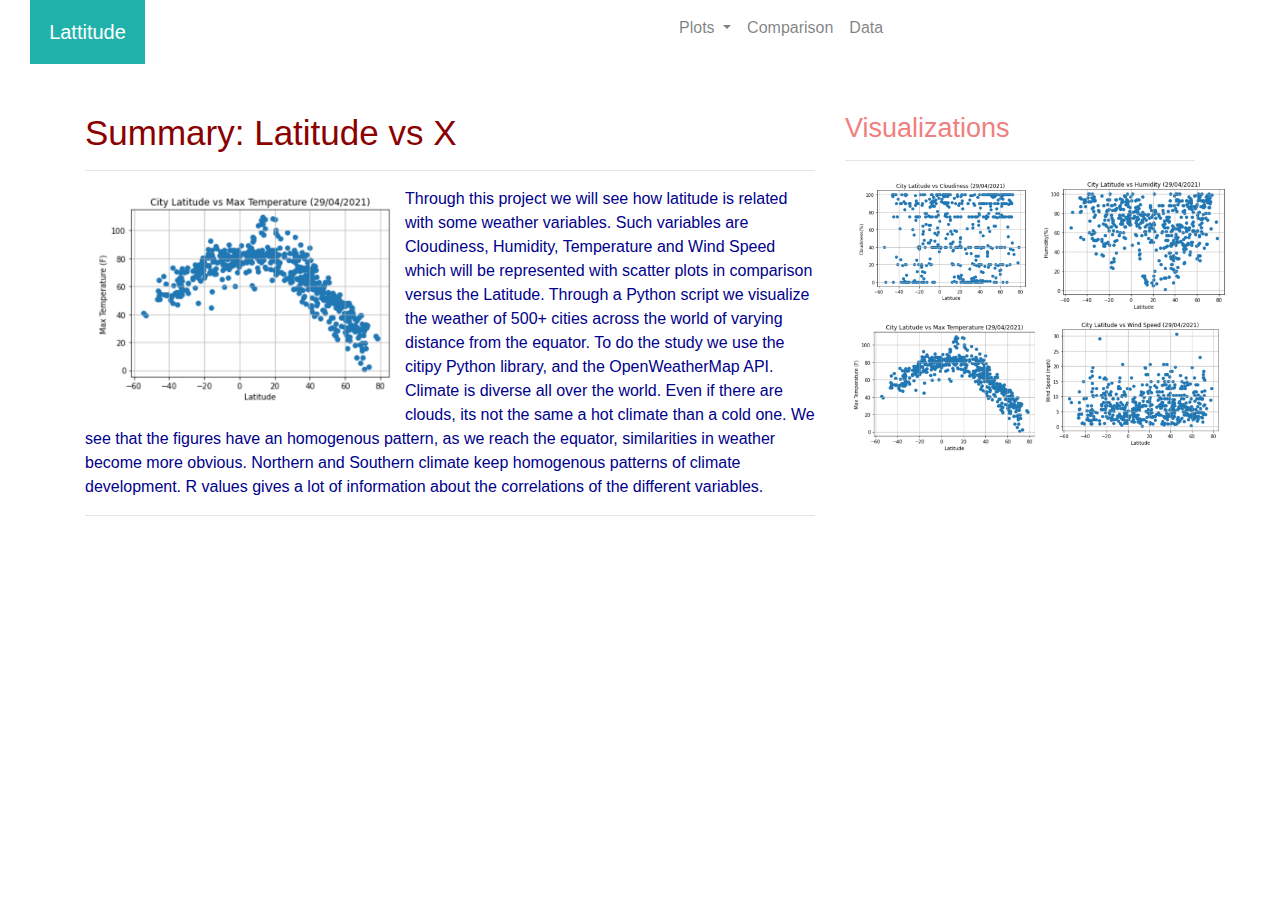
<file: index.html>
<!DOCTYPE html>
<html lang="en">

<!-- Index Page-->

<!--To Work with Bootstrap-->

<head>
  <meta charset="UTF-8">
  <title>Landing Page</title>
  <link rel="stylesheet" href="https://stackpath.bootstrapcdn.com/bootstrap/4.3.1/css/bootstrap.min.css"
    integrity="sha384-ggOyR0iXCbMQv3Xipma34MD+dH/1fQ784/j6cY/iJTQUOhcWr7x9JvoRxT2MZw1T" crossorigin="anonymous">

  <script src="https://code.jquery.com/jquery-3.3.1.slim.min.js"
    integrity="sha384-q8i/X+965DzO0rT7abK41JStQIAqVgRVzpbzo5smXKp4YfRvH+8abtTE1Pi6jizo"
    crossorigin="anonymous"></script>
  <script src="https://cdnjs.cloudflare.com/ajax/libs/popper.js/1.14.7/umd/popper.min.js"
    integrity="sha384-UO2eT0CpHqdSJQ6hJty5KVphtPhzWj9WO1clHTMGa3JDZwrnQq4sF86dIHNDz0W1"
    crossorigin="anonymous"></script>
  <script src="https://stackpath.bootstrapcdn.com/bootstrap/4.3.1/js/bootstrap.min.js"
    integrity="sha384-JjSmVgyd0p3pXB1rRibZUAYoIIy6OrQ6VrjIEaFf/nJGzIxFDsf4x0xIM+B07jRM"
    crossorigin="anonymous"></script>

  <link rel="stylesheet" href="styles.css">
</head>

<body>
  <!-- Start of NavBar -->

  <div>
    <div class="row">
      <div class="col col-6 homebtn">
        <a href="index.html">Lattitude</a>
      </div>
      <div class="col col-6 menubuttons divtop">


        <nav class="navbar navbar-expand-md navbar-light">
          <button class="navbar-toggler" type="button" data-toggle="collapse" data-target="#navbarTogglerDemo03"
            aria-controls="navbarTogglerDemo03" aria-expanded="false" aria-label="Toggle navigation">
            <span class="navbar-toggler-icon"></span>
          </button>

          <div class="collapse navbar-collapse" id="navbarTogglerDemo03">
            <ul class="navbar-nav">
              <li class="nav-item dropdown">
                <a class="nav-link dropdown-toggle" href="#" id="navbarDropdownMenuLink" data-toggle="dropdown"
                  aria-haspopup="true" aria-expanded="false">
                  Plots
                </a>
                <div class="dropdown-menu" aria-labelledby="navbarDropdownMenuLink">
                  <a class="dropdown-item" href="vp_latitude_cloudiness.html">Cloudiness</a>
                  <a class="dropdown-item" href="vp_latitude_humidity.html">Humidity</a>
                  <a class="dropdown-item" href="vp_latitude_temperature.html">Temperature</a>
                  <a class="dropdown-item" href="vp_latitude_windspeed.html">Windspeed</a>
                </div>
              </li>
              <li class="nav-item">
                <a class="nav-link" href="cp_comparison.html">Comparison</a>
              </li>
              <li class="nav-item">
                <a class="nav-link" href="dp_datapage.html">Data</a>
              </li>
            </ul>
          </div>
        </nav>


      </div>
    </div>
  </div>
 
<!--Container Main Body-->

  <div class="container">
    <br>
    <div class="row">
      <div class="col col-12 col-md-8 divbdy">
        <br>
        <h1>Summary: Latitude vs X</h1>
        <hr>
        <img src="Resources/images/Scatter Latitude vs Temperature.png" alt="Latitude vs. Temperature" width="320" align="left">
        <p>Through this project we will see how latitude is related with some weather variables. 
          Such variables are Cloudiness, Humidity, Temperature and Wind Speed which will be represented with 
          scatter plots in comparison versus the Latitude. Through a Python script we visualize the weather of 
          500+ cities across the world of varying distance from the equator.  
          To do the study we use the citipy Python library, and the OpenWeatherMap API. Climate is diverse 
          all over the world. Even if there are clouds, its not the same a hot climate than a cold one. 
          We see that the figures have an homogenous pattern, as we reach the equator, similarities in weather 
          become more obvious. Northern and Southern climate keep homogenous patterns of climate development. 
          R values gives a lot of information about the correlations of the different variables.</p>
        <hr>
      </div>

  <!--Container Visualizations-->

      <div class="col col-12 col-md-4 divbdy">
        <br>
        <h2>Visualizations</h2>
        <hr>
        <div class='row'>
          <div class="col col-3 col-md-6">
            <a href="vp_latitude_cloudiness.html"><img src="Resources/images/Scatter Latitude vs Cloudiness.png" alt="Latitude vs. Cloudiness" width="200"></a>
          </div>
          <div class="col col-3 col-md-6">
            <a href="vp_latitude_humidity.html"><img src="Resources/images/Scatter Latitude vs Humidity.png" alt="Latitude vs. Humidity" width="200"></a>
          </div>
          <div class="col col-3 col-md-6">
            <a href="vp_latitude_temperature.html"><img src="Resources/images/Scatter Latitude vs Temperature.png" alt="Latitude vs. Temperature" width="200"></a>
          </div>
          <div class="col col-3 col-md-6">
            <a href="vp_latitude_windspeed.html"><img src="Resources/images/Scatter Latitude vs Wind Speed.png" alt="Latitude vs. Wind Speed" width="200"></a>
          </div>
        </div>
      </div>

</body>

</html>
</file>
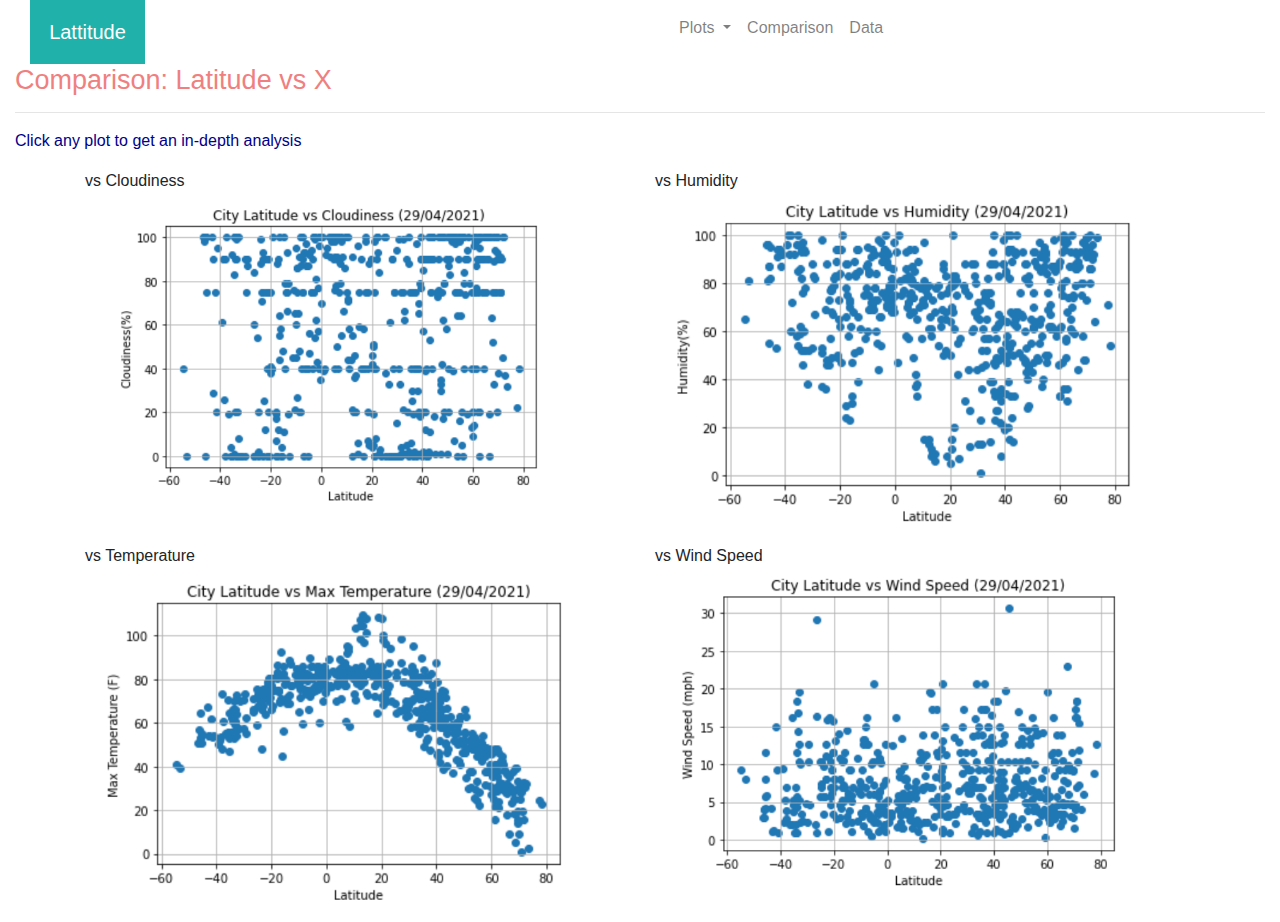
<file: cp_comparison.html>
<!DOCTYPE html>
<html lang="en">

<!--Comparisons Page-->

<!--To Work with Bootstrap-->

<head>
  <meta charset="UTF-8">
  <title>Comparisons Page</title>
  <link rel="stylesheet" href="https://stackpath.bootstrapcdn.com/bootstrap/4.3.1/css/bootstrap.min.css"
    integrity="sha384-ggOyR0iXCbMQv3Xipma34MD+dH/1fQ784/j6cY/iJTQUOhcWr7x9JvoRxT2MZw1T" crossorigin="anonymous">

  <script src="https://code.jquery.com/jquery-3.3.1.slim.min.js"
    integrity="sha384-q8i/X+965DzO0rT7abK41JStQIAqVgRVzpbzo5smXKp4YfRvH+8abtTE1Pi6jizo"
    crossorigin="anonymous"></script>
  <script src="https://cdnjs.cloudflare.com/ajax/libs/popper.js/1.14.7/umd/popper.min.js"
    integrity="sha384-UO2eT0CpHqdSJQ6hJty5KVphtPhzWj9WO1clHTMGa3JDZwrnQq4sF86dIHNDz0W1"
    crossorigin="anonymous"></script>
  <script src="https://stackpath.bootstrapcdn.com/bootstrap/4.3.1/js/bootstrap.min.js"
    integrity="sha384-JjSmVgyd0p3pXB1rRibZUAYoIIy6OrQ6VrjIEaFf/nJGzIxFDsf4x0xIM+B07jRM"
    crossorigin="anonymous"></script>

  <link rel="stylesheet" href="styles.css">
</head>

<body>

  <!-- Start of NavBar -->
  
  <div>
    <div class="row">
      <div class="col col-6 homebtn">
        <a href="index.html">Lattitude</a>
      </div>
      <div class="col col-6 menubuttons divtop">


        <nav class="navbar navbar-expand-md navbar-light">
          <button class="navbar-toggler" type="button" data-toggle="collapse" data-target="#navbarTogglerDemo03"
            aria-controls="navbarTogglerDemo03" aria-expanded="false" aria-label="Toggle navigation">
            <span class="navbar-toggler-icon"></span>
          </button>

          <div class="collapse navbar-collapse" id="navbarTogglerDemo03">
            <ul class="navbar-nav">
              <li class="nav-item dropdown">
                <a class="nav-link dropdown-toggle" href="#" id="navbarDropdownMenuLink" data-toggle="dropdown"
                  aria-haspopup="true" aria-expanded="false">
                  Plots
                </a>
                <div class="dropdown-menu" aria-labelledby="navbarDropdownMenuLink">
                  <a class="dropdown-item" href="vp_latitude_cloudiness.html">Cloudiness</a>
                  <a class="dropdown-item" href="vp_latitude_humidity.html">Humidity</a>
                  <a class="dropdown-item" href="vp_latitude_temperature.html">Temperature</a>
                  <a class="dropdown-item" href="vp_latitude_windspeed.html">Windspeed</a>
                </div>
              </li>
              <li class="nav-item">
                <a class="nav-link" href="cp_comparison.html">Comparison</a>
              </li>
              <li class="nav-item">
                <a class="nav-link" href="dp_datapage.html">Data</a>
              </li>
            </ul>
          </div>
        </nav>


      </div>
    </div>
  </div>

<!--Main Body-->

  <div class="col-12">
    <div class="compplot-content">
      <h2 class="plot-header">Comparison: Latitude vs X</h2>
      <hr>

      <p> Click any plot to get an in-depth analysis</p>

      <div class="container">

        <div class="row">

          <div class="col-lg-6 col-md-12">
            <div class="comp-title">vs Cloudiness</div>
            <a href="vp_latitude_cloudiness.html">
              <img src="Resources/images/Scatter Latitude vs Cloudiness.png"  alt="Latitude vs Cloudiness" width = 500 >
            </a>
          </div>
          
          <div class="col-lg-6 col-md-12">
            <div class="comp-title">vs Humidity</div>
            <a href="vp_latitude_humidity.html">
            <img src="Resources/images/Scatter Latitude vs Humidity.png" alt="Latitude vs Humidity" width = 500 >
            </a>
          </div>
      
          <div class="col-lg-6 col-md-12">
            <div class="comp-title">vs Temperature</div>
            <a href="vp_latitude_temperature.html">
            <img src="Resources/images/Scatter Latitude vs Temperature.png" alt="Latitude vs Temperature" width = 500 >
            </a>
          </div>

          <div class="col-lg-6 col-md-12">
            <div class="comp-title">vs Wind Speed</div>
            <a href="vp_latitude_windspeed.html">
            <img src="Resources/images/Scatter Latitude vs Wind Speed.png" alt="Latitude vs Wind Speed" width = 500 >
            </a>
          </div>
        </div>  
    </div>
    
    </div>
  </div>
</div>  
 
</body>

</html>
</file>
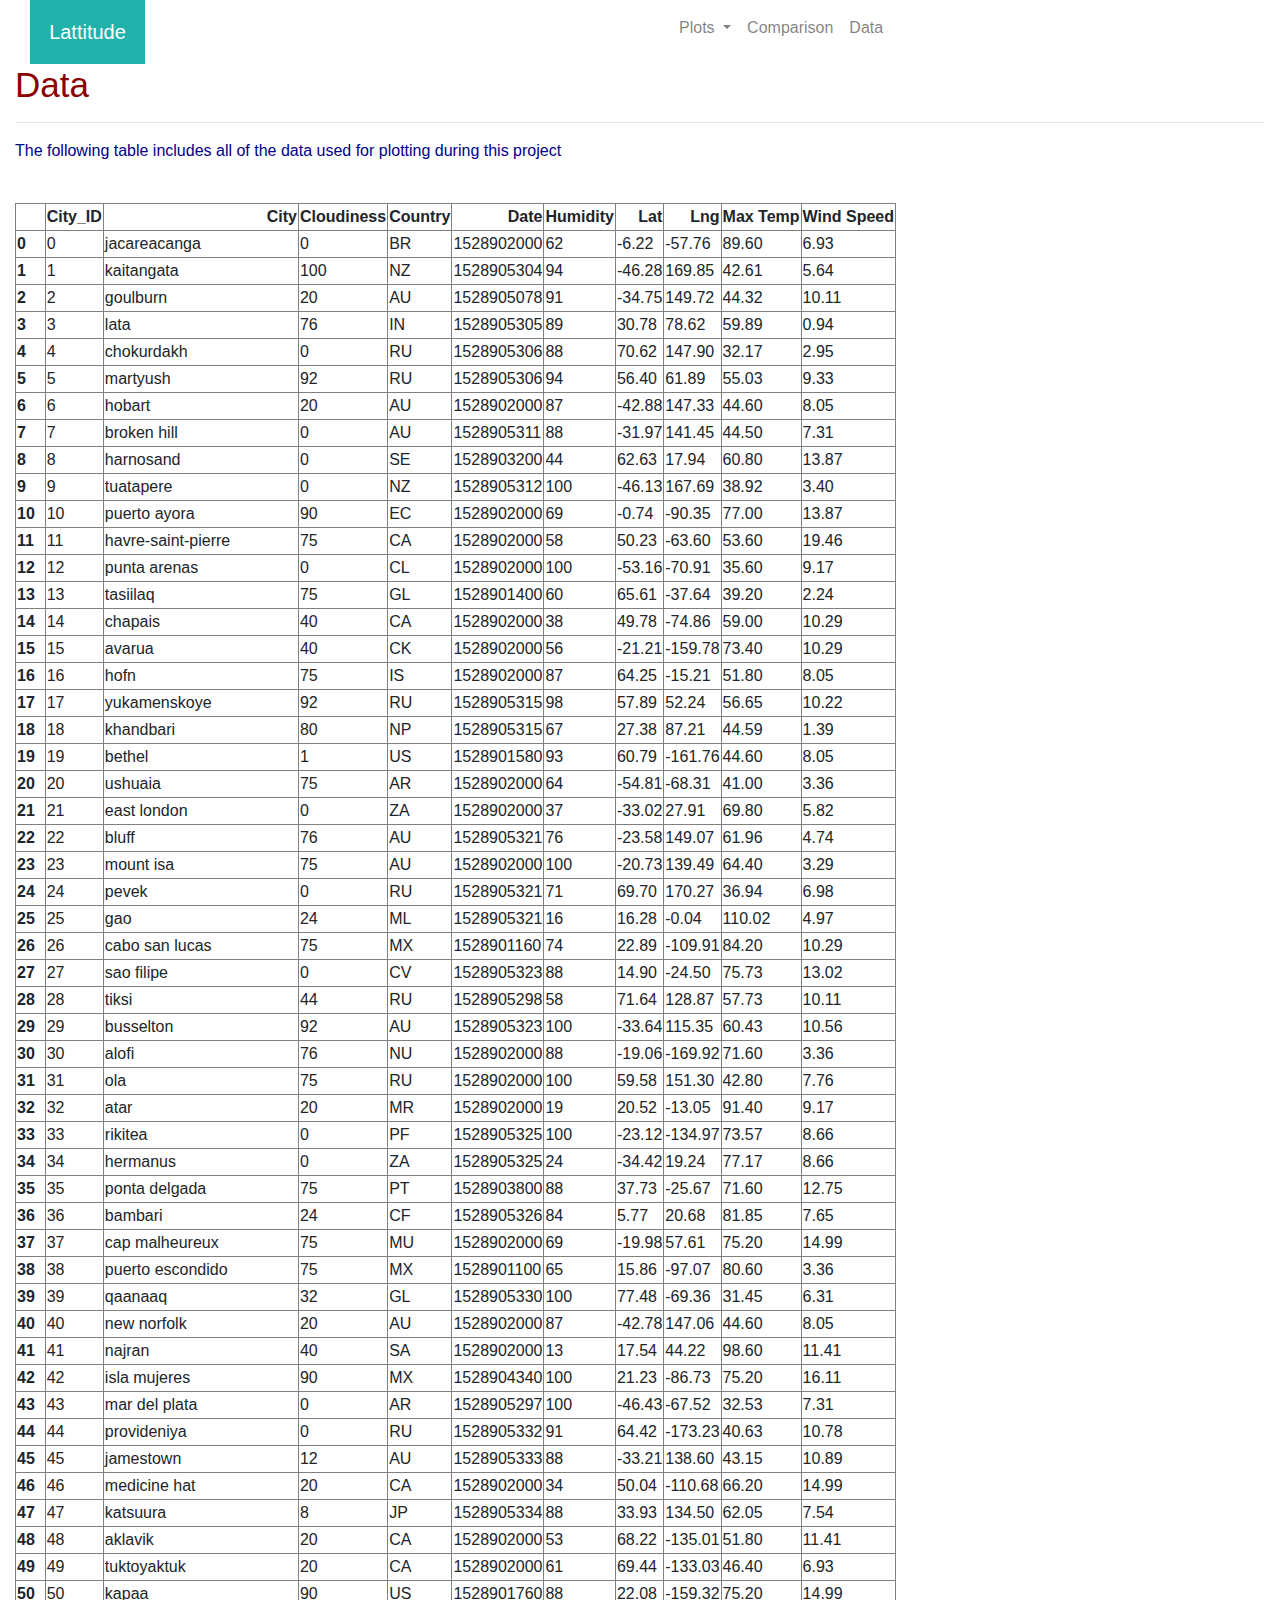
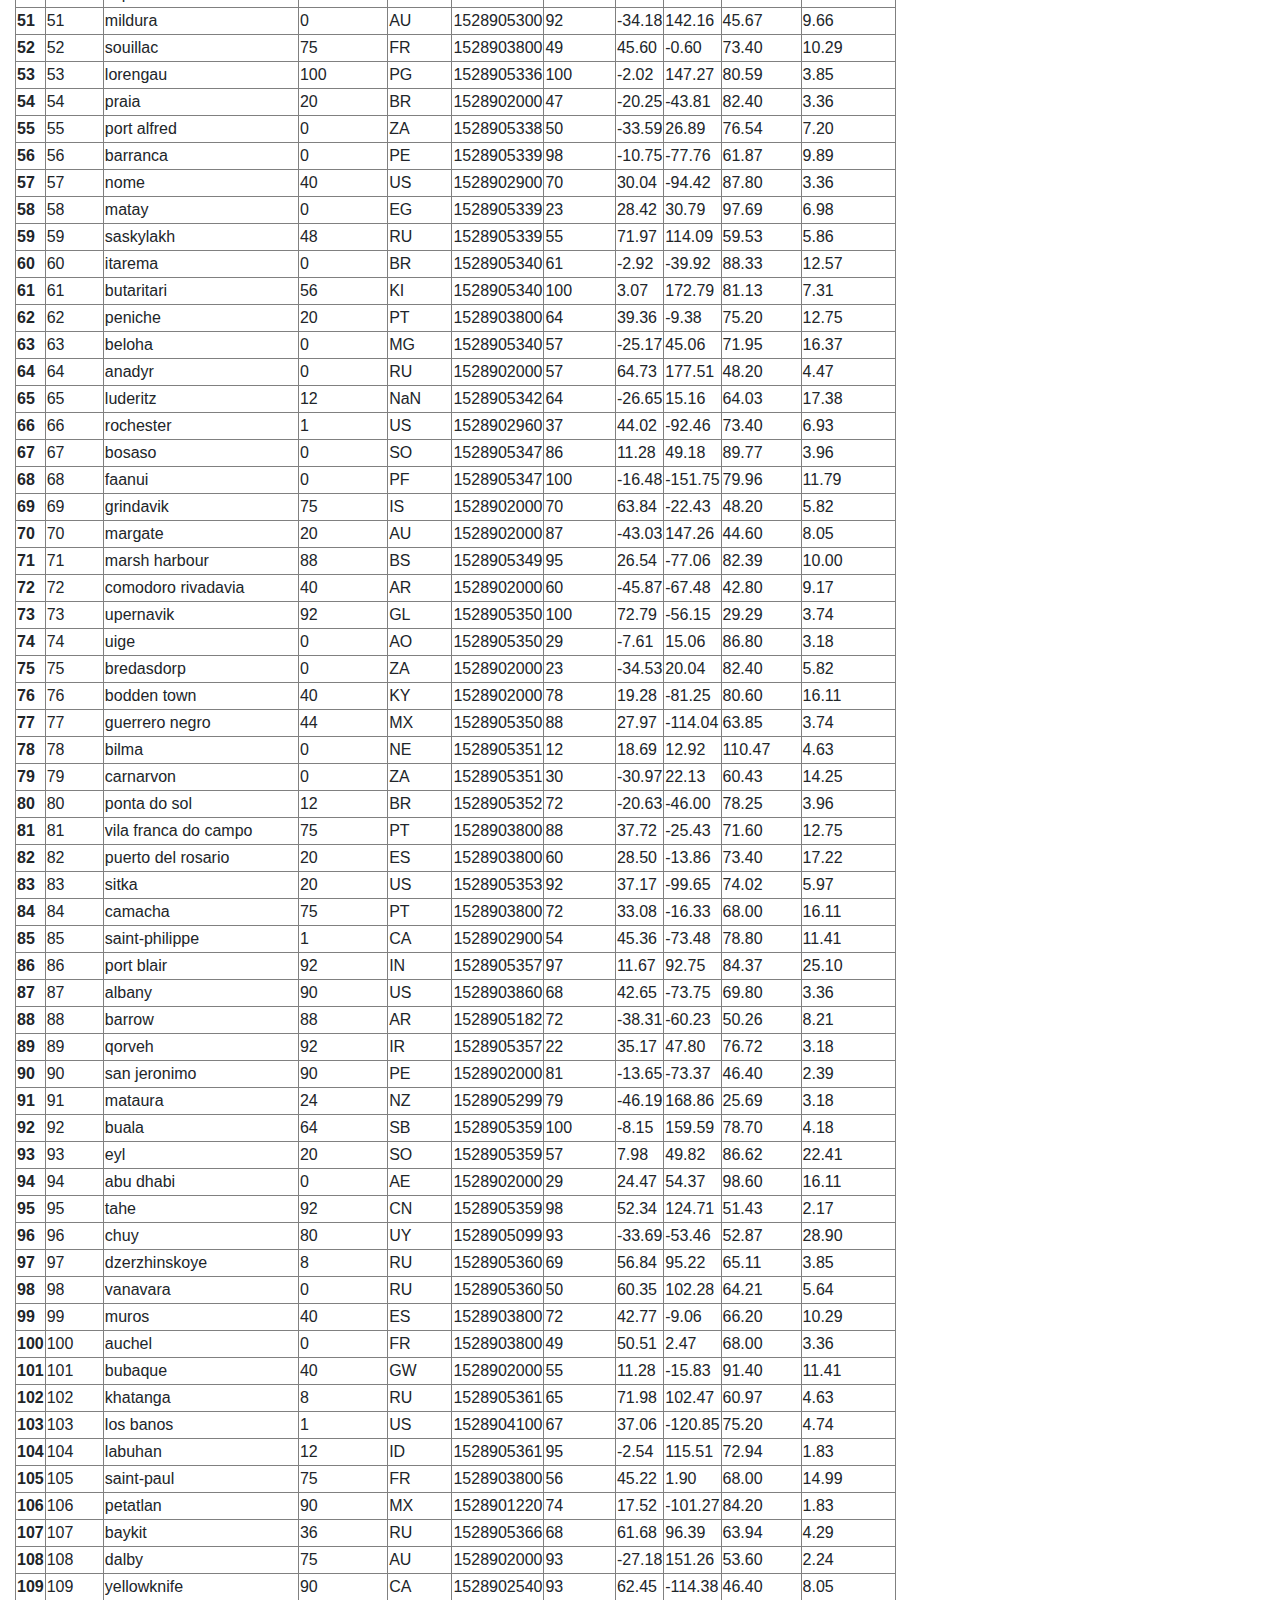
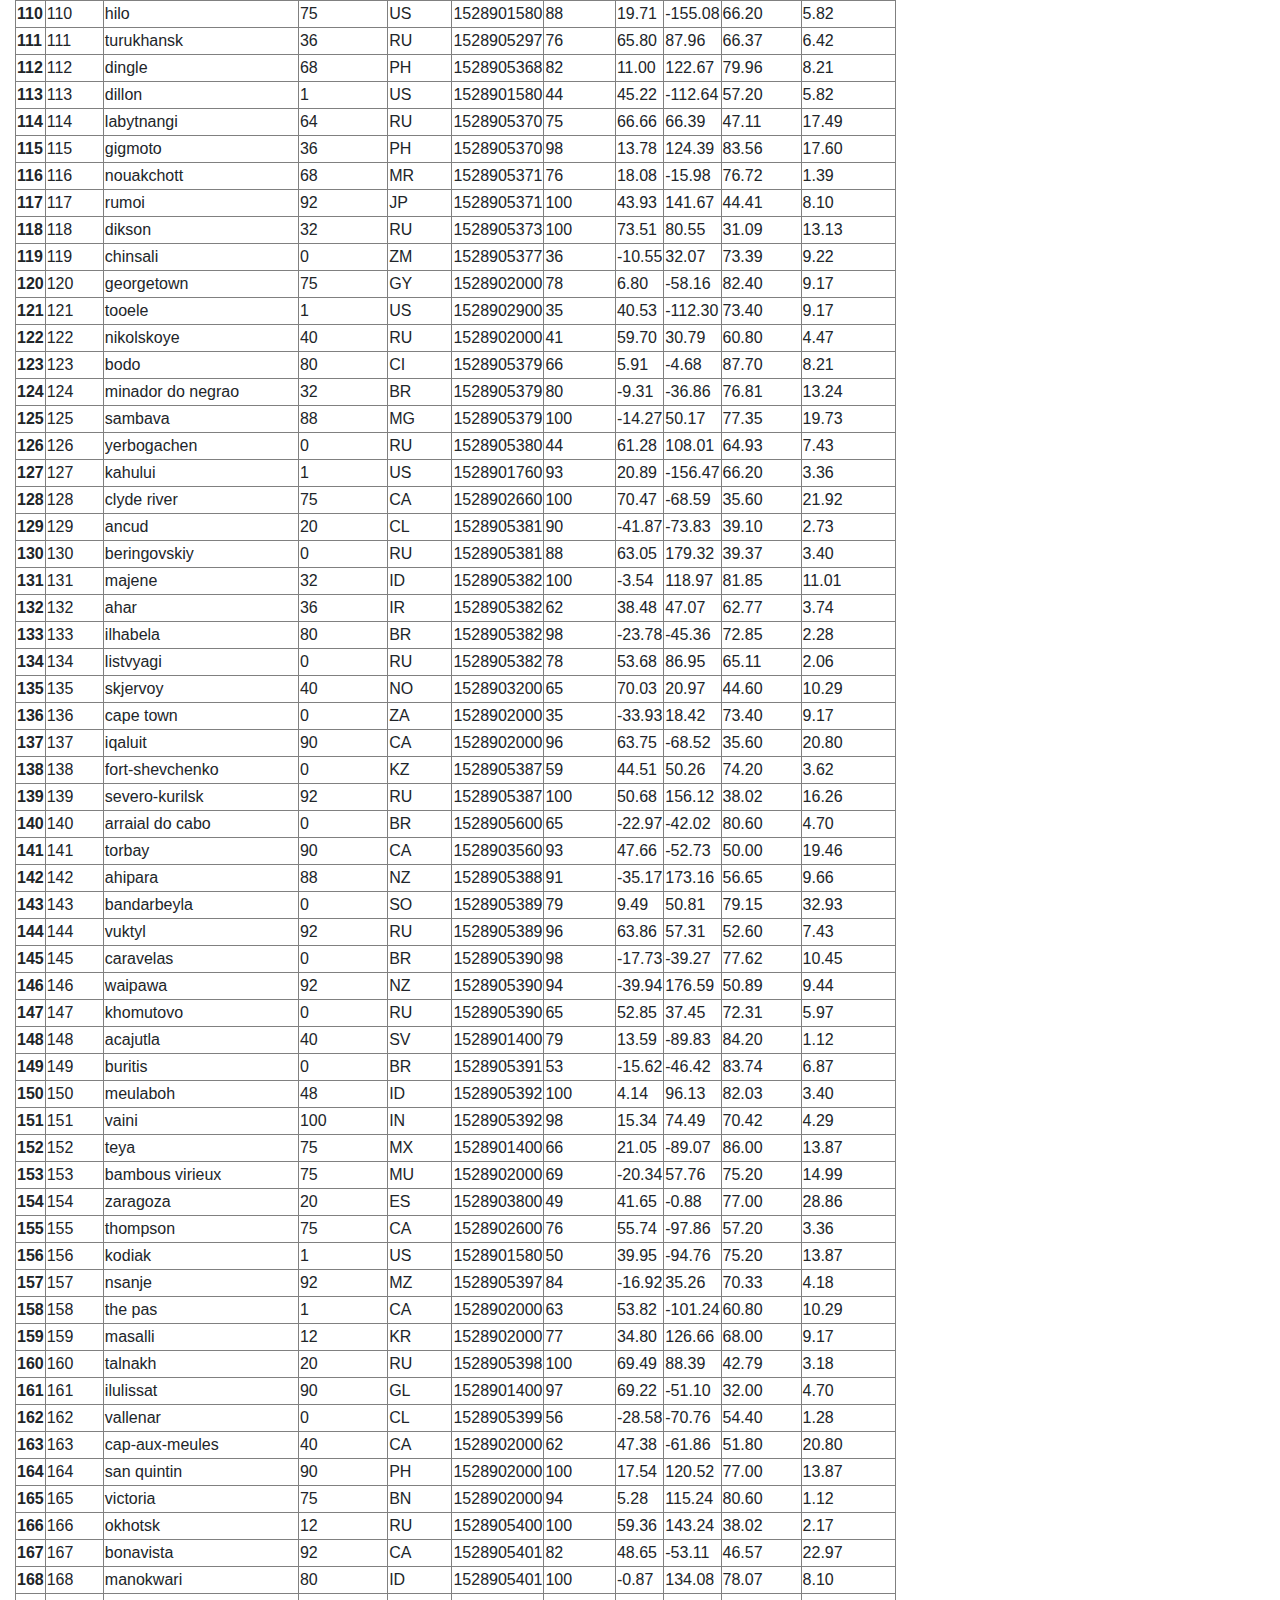
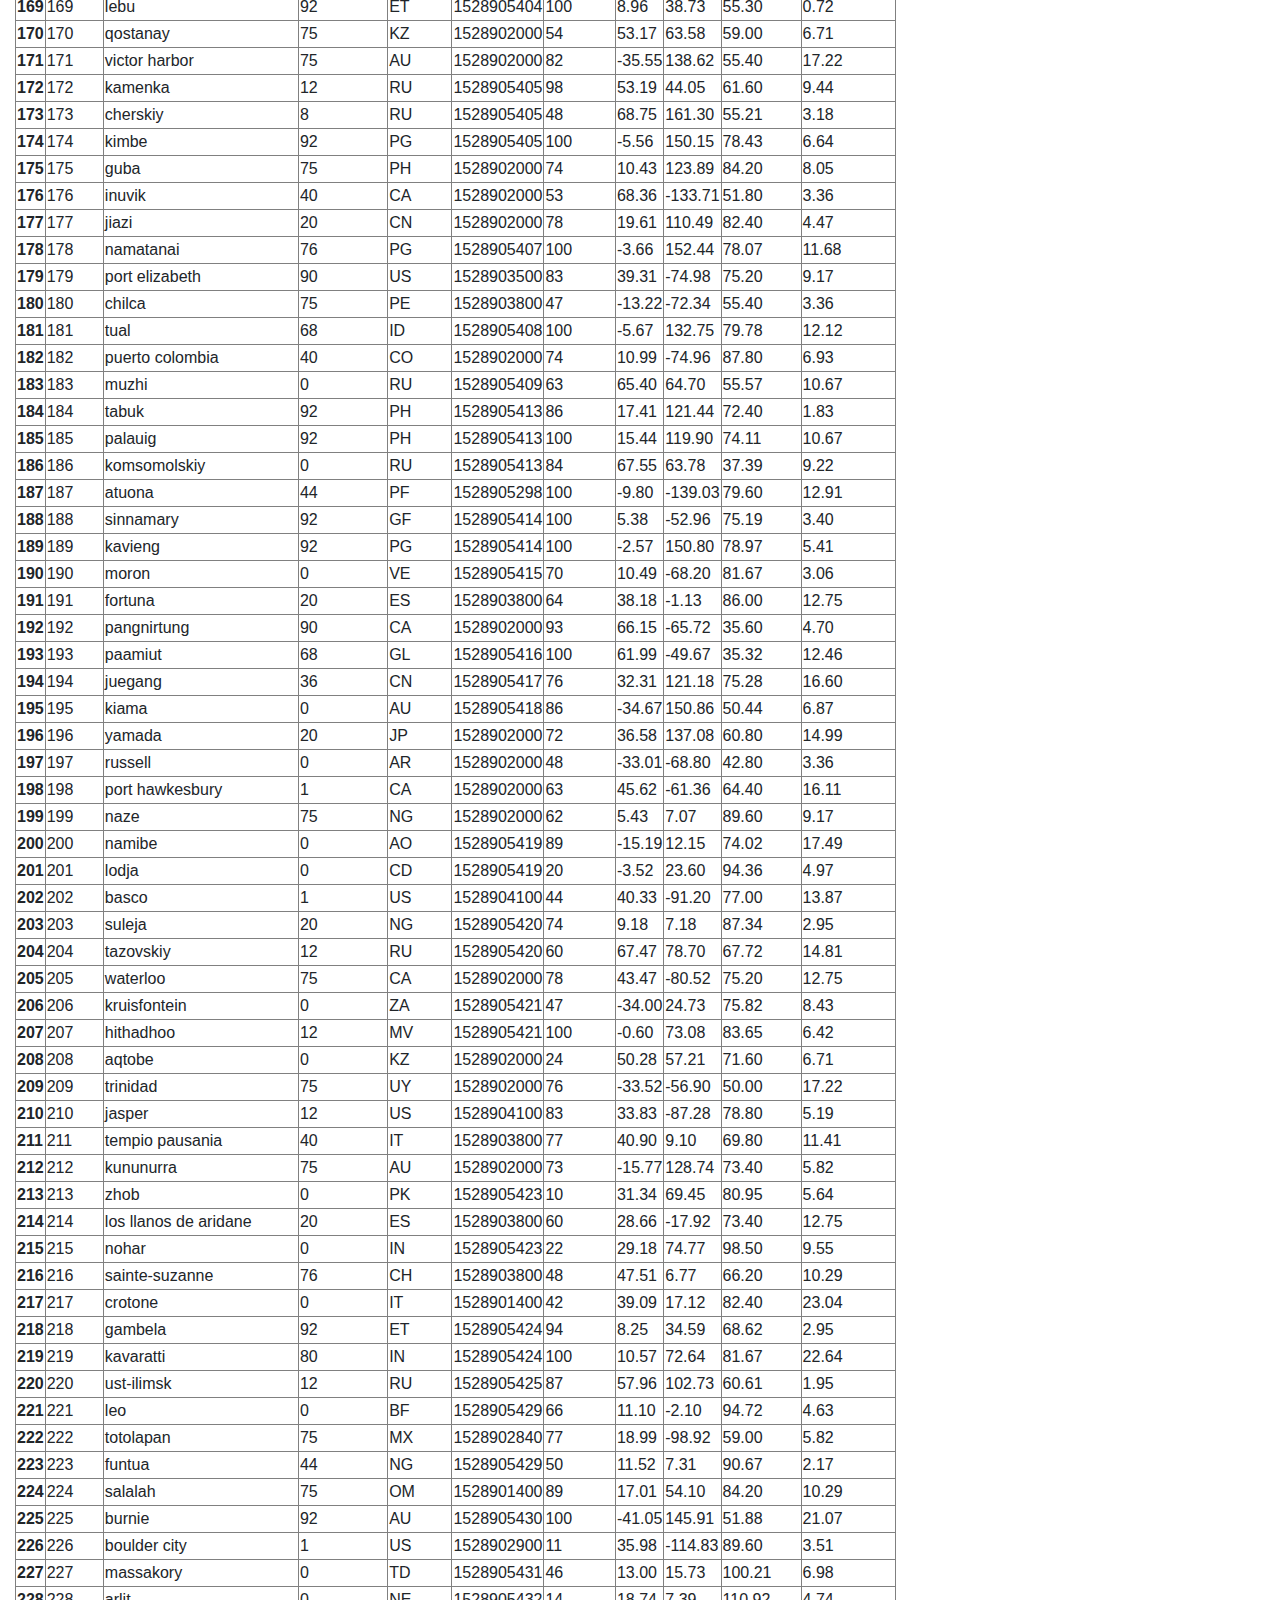
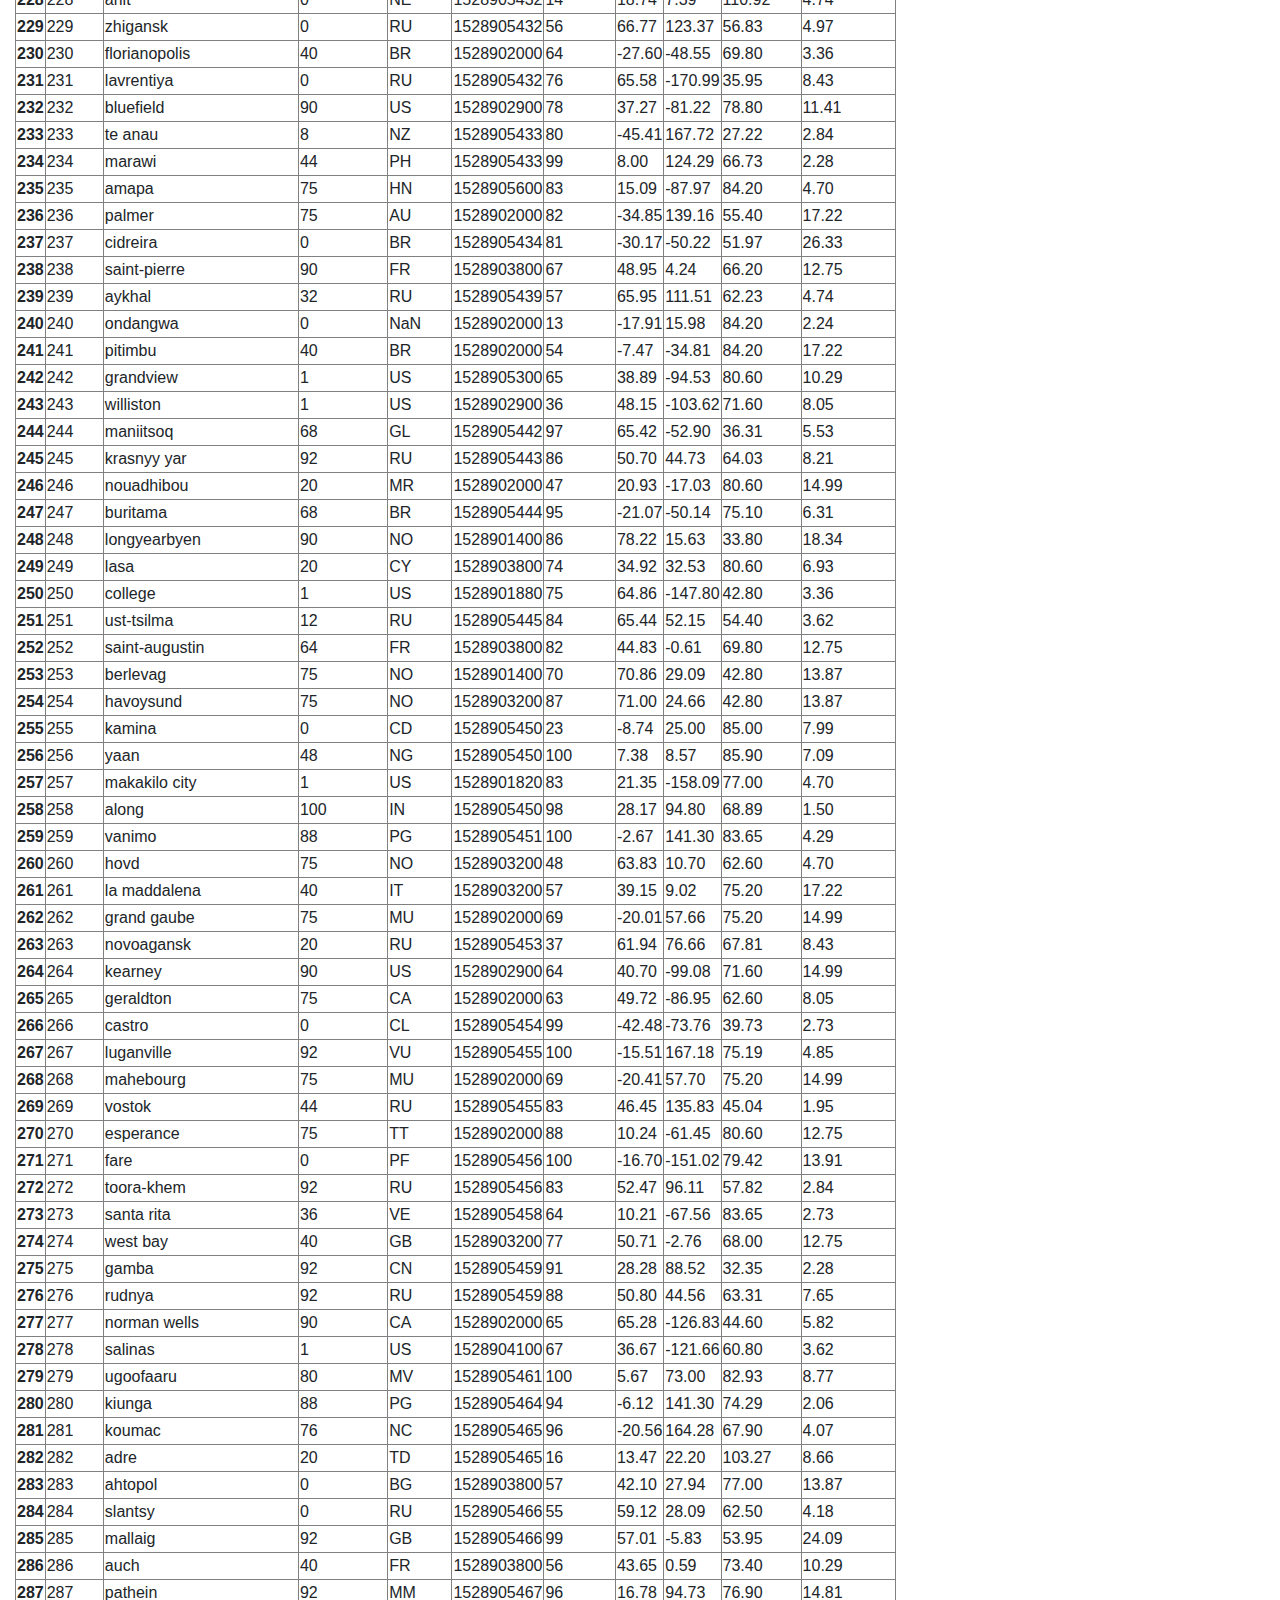
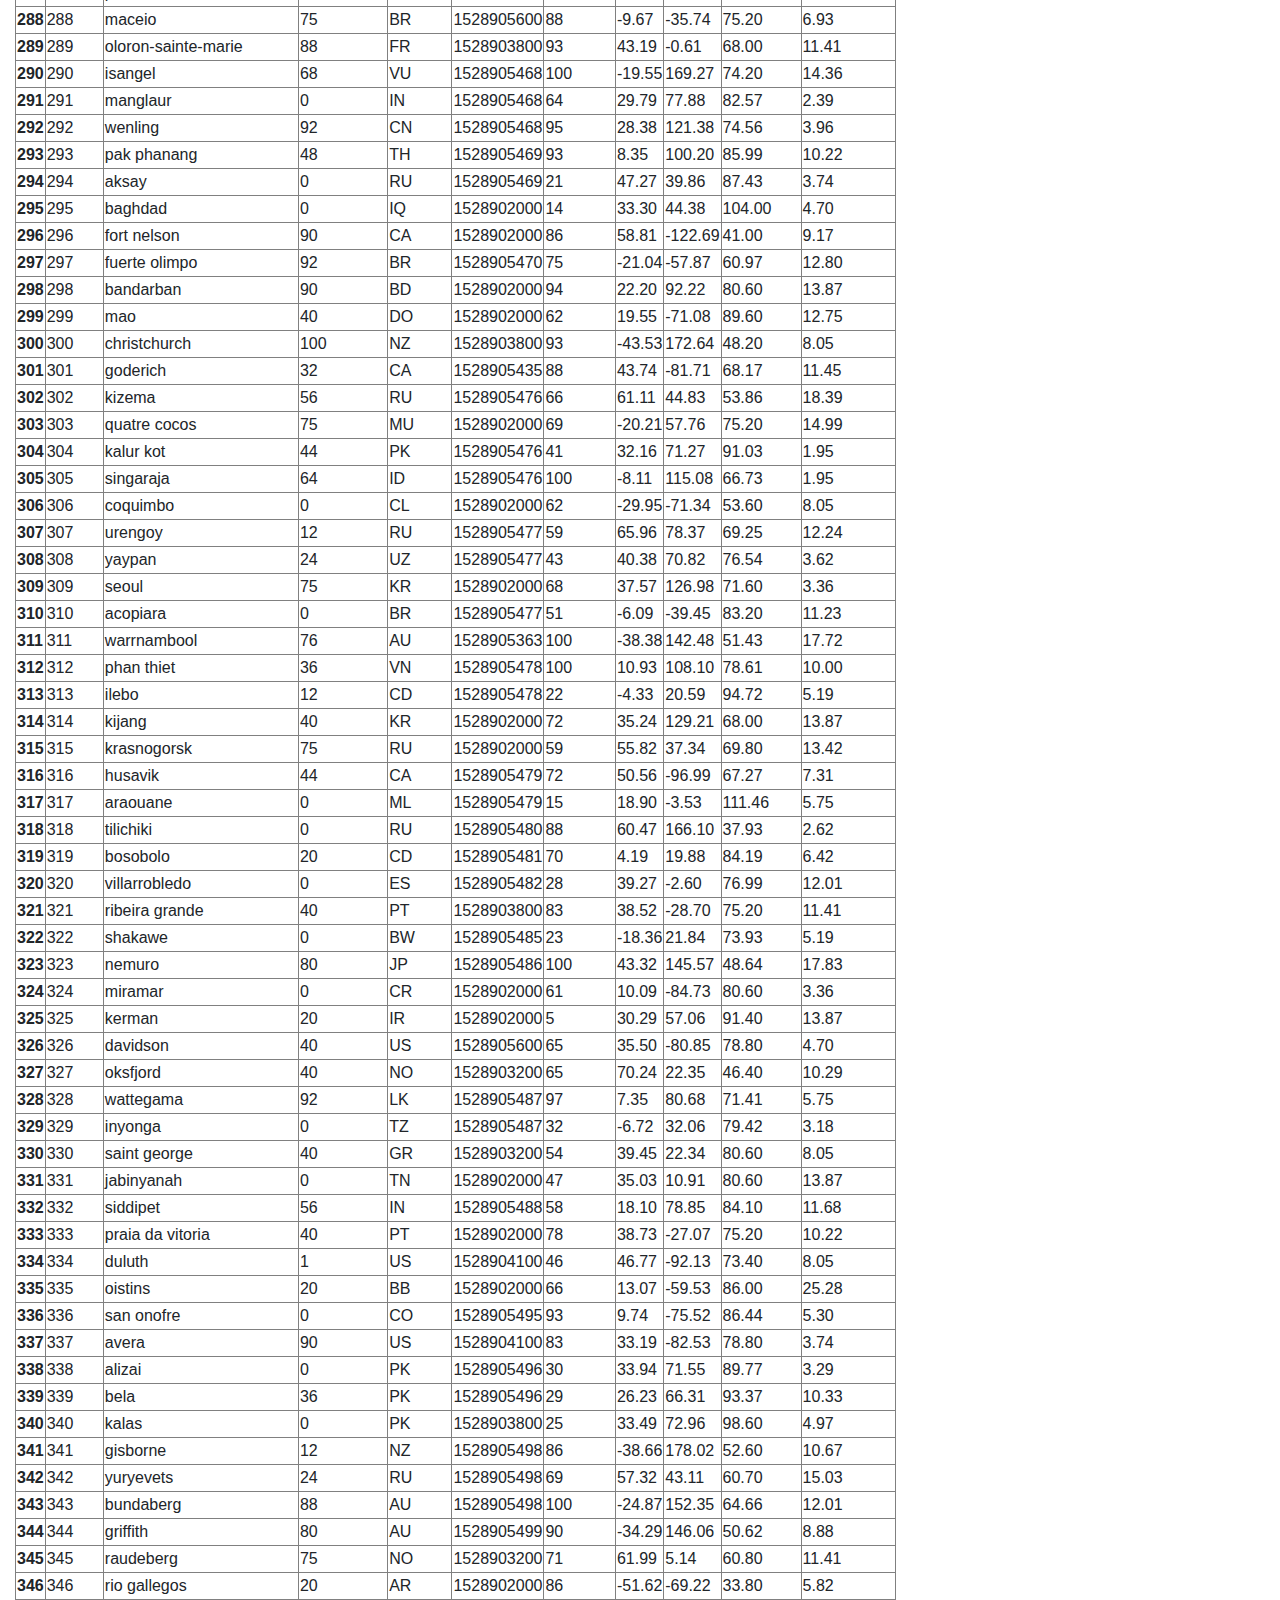
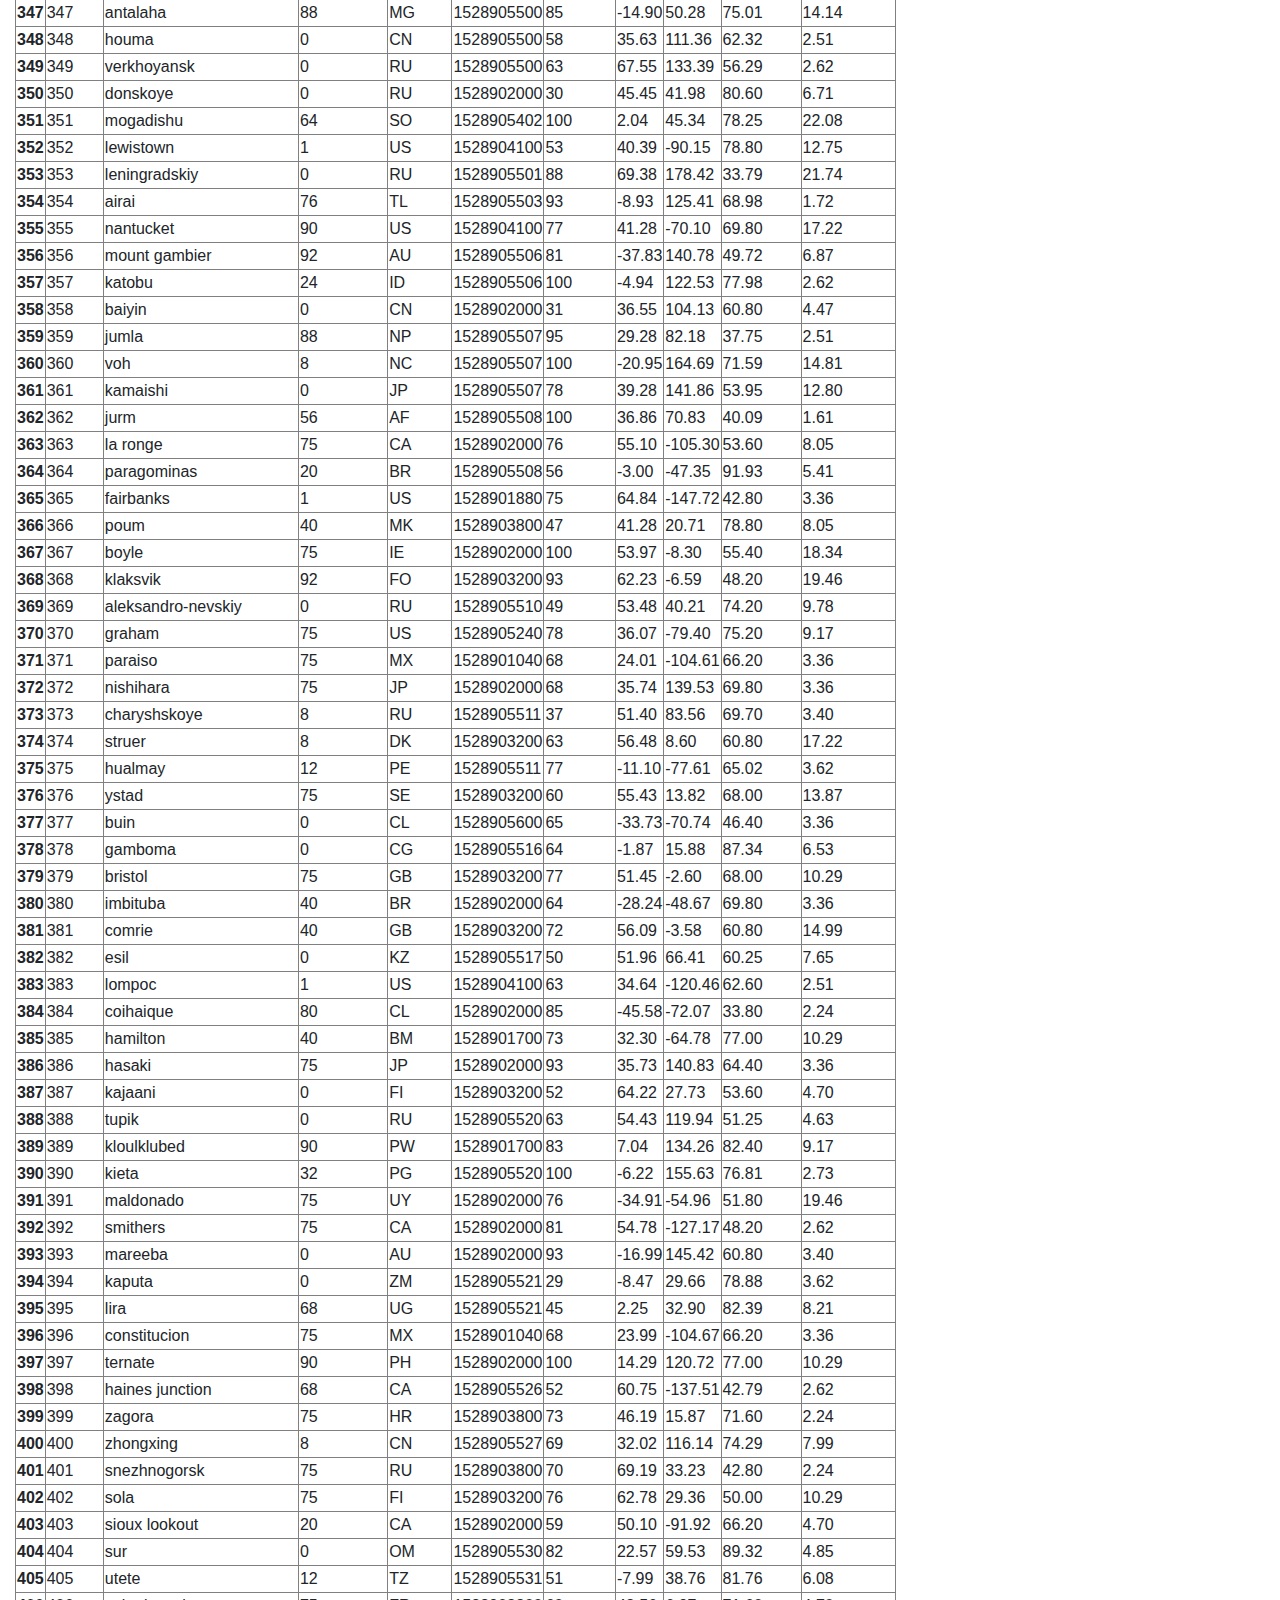
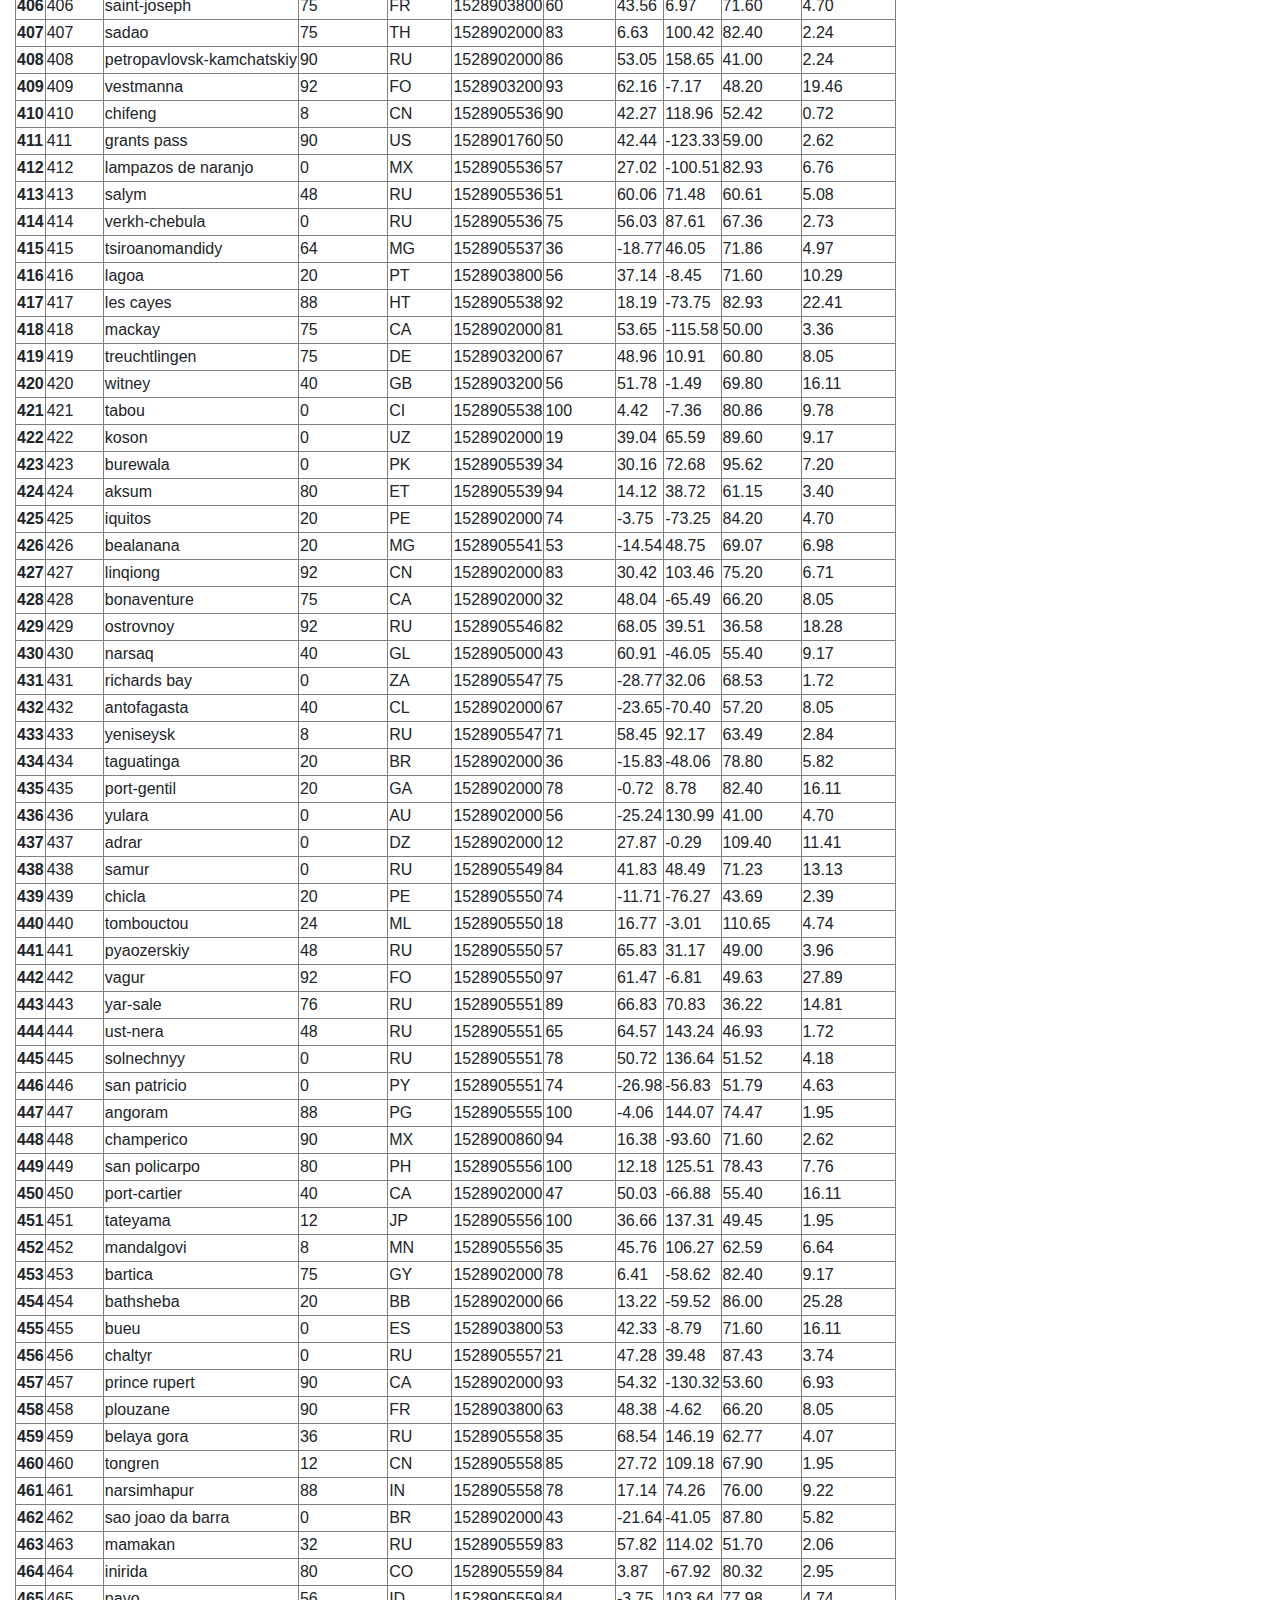
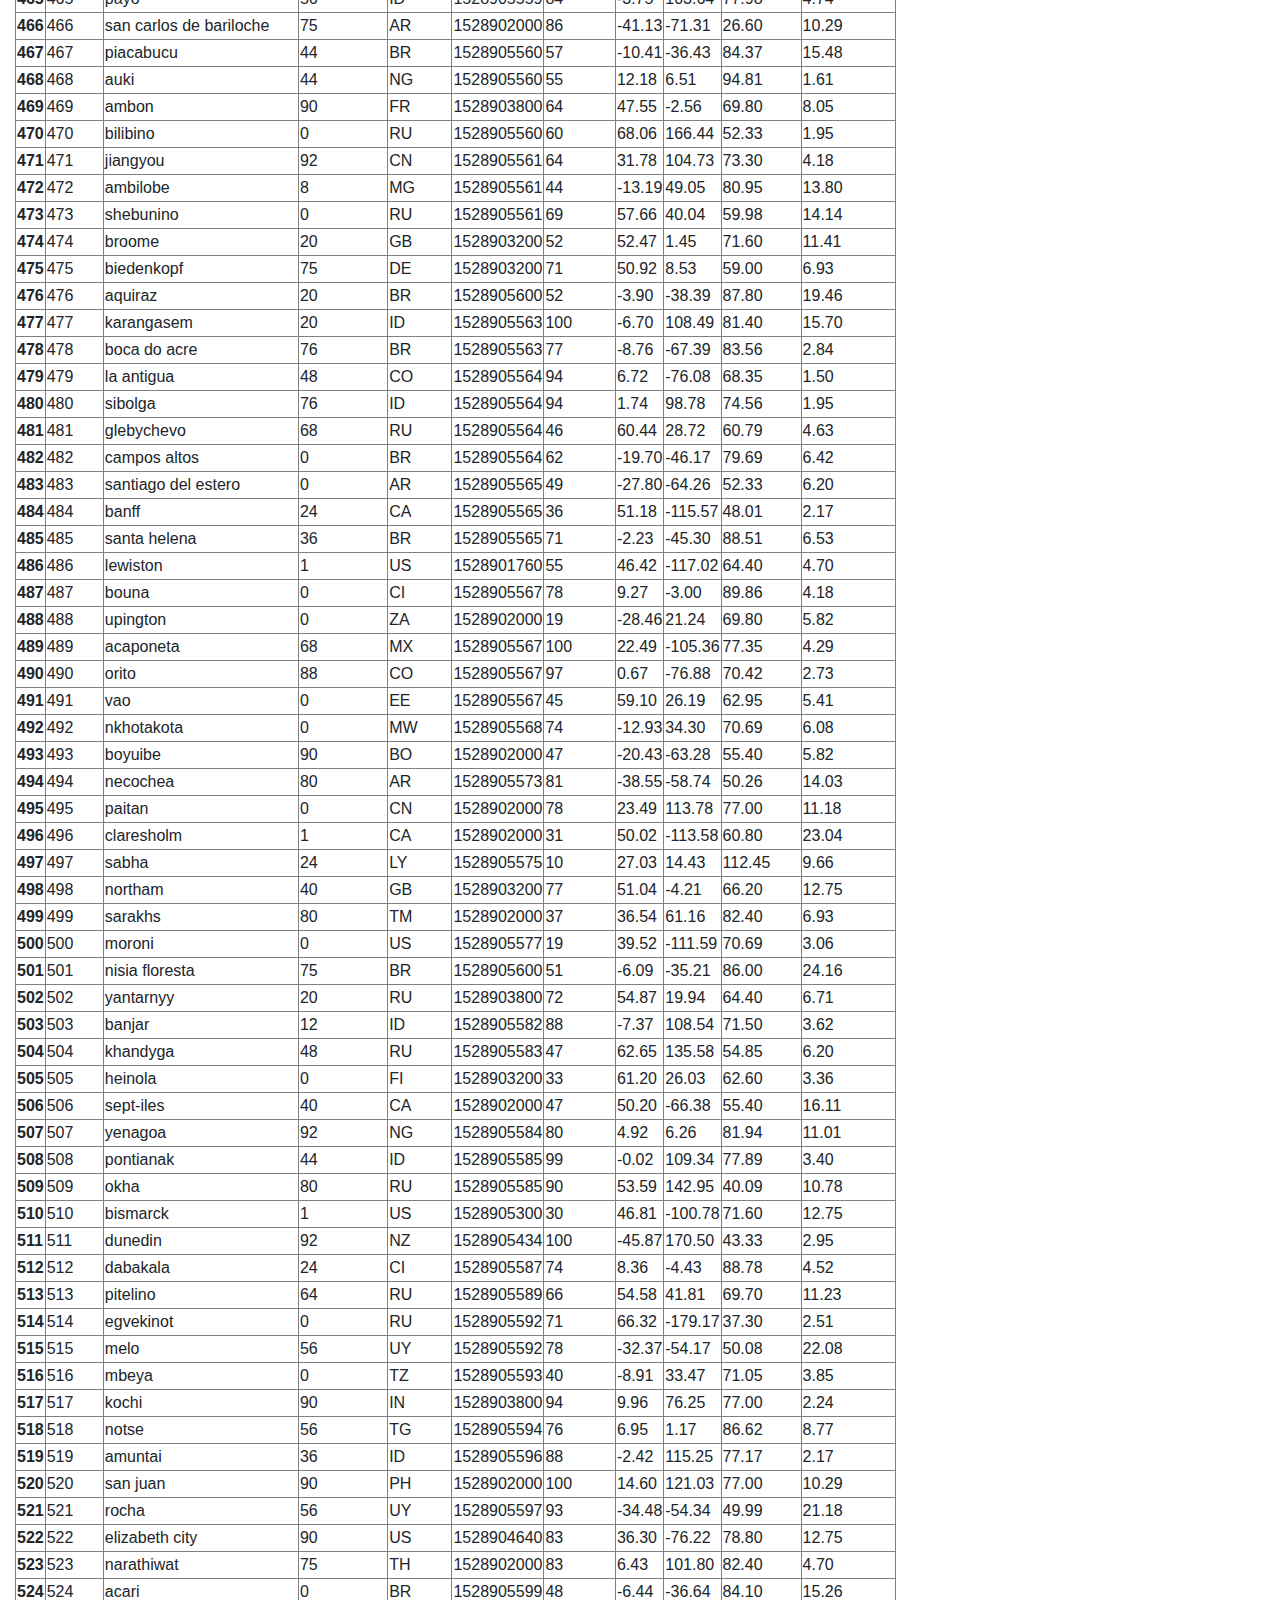
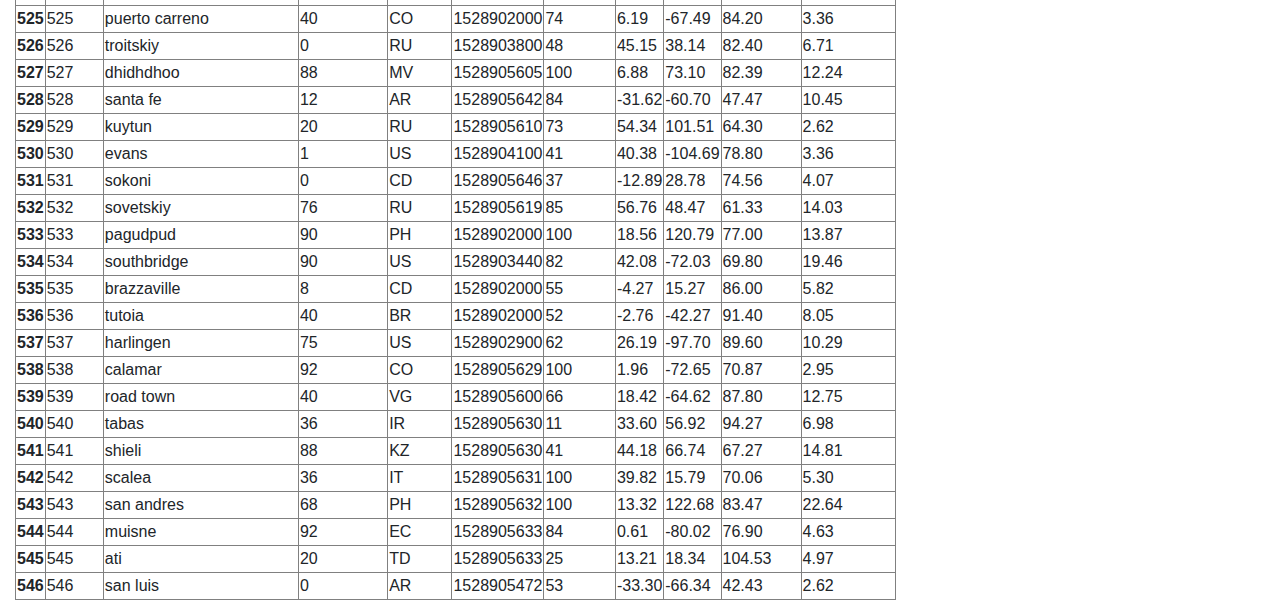
<file: dp_datapage.html>
<!DOCTYPE html>
<html lang="en">

<!--Data Cities Page-->

<!--To Work with Bootstrap-->

<head>
  <meta charset="UTF-8">
  <title>Data Page</title>
  <link rel="stylesheet" href="https://stackpath.bootstrapcdn.com/bootstrap/4.3.1/css/bootstrap.min.css"
    integrity="sha384-ggOyR0iXCbMQv3Xipma34MD+dH/1fQ784/j6cY/iJTQUOhcWr7x9JvoRxT2MZw1T" crossorigin="anonymous">

  <script src="https://code.jquery.com/jquery-3.3.1.slim.min.js"
    integrity="sha384-q8i/X+965DzO0rT7abK41JStQIAqVgRVzpbzo5smXKp4YfRvH+8abtTE1Pi6jizo"
    crossorigin="anonymous"></script>
  <script src="https://cdnjs.cloudflare.com/ajax/libs/popper.js/1.14.7/umd/popper.min.js"
    integrity="sha384-UO2eT0CpHqdSJQ6hJty5KVphtPhzWj9WO1clHTMGa3JDZwrnQq4sF86dIHNDz0W1"
    crossorigin="anonymous"></script>
  <script src="https://stackpath.bootstrapcdn.com/bootstrap/4.3.1/js/bootstrap.min.js"
    integrity="sha384-JjSmVgyd0p3pXB1rRibZUAYoIIy6OrQ6VrjIEaFf/nJGzIxFDsf4x0xIM+B07jRM"
    crossorigin="anonymous"></script>

  <link rel="stylesheet" href="styles.css">
</head>

<body>

  <!-- Start of NavBar -->
  
  <div>
    <div class="row">
      <div class="col col-6 homebtn">
        <a href="index.html">Lattitude</a>
      </div>
      <div class="col col-6 menubuttons divtop">


        <nav class="navbar navbar-expand-md navbar-light">
          <button class="navbar-toggler" type="button" data-toggle="collapse" data-target="#navbarTogglerDemo03"
            aria-controls="navbarTogglerDemo03" aria-expanded="false" aria-label="Toggle navigation">
            <span class="navbar-toggler-icon"></span>
          </button>

          <div class="collapse navbar-collapse" id="navbarTogglerDemo03">
            <ul class="navbar-nav">
              <li class="nav-item dropdown">
                <a class="nav-link dropdown-toggle" href="#" id="navbarDropdownMenuLink" data-toggle="dropdown"
                  aria-haspopup="true" aria-expanded="false">
                  Plots
                </a>
                <div class="dropdown-menu" aria-labelledby="navbarDropdownMenuLink">
                  <a class="dropdown-item" href="vp_latitude_cloudiness.html">Cloudiness</a>
                  <a class="dropdown-item" href="vp_latitude_humidity.html">Humidity</a>
                  <a class="dropdown-item" href="vp_latitude_temperature.html">Temperature</a>
                  <a class="dropdown-item" href="vp_latitude_windspeed.html">Windspeed</a>
                </div>
              </li>
              <li class="nav-item">
                <a class="nav-link" href="cp_comparison.html">Comparison</a>
              </li>
              <li class="nav-item">
                <a class="nav-link" href="dp_datapage.html">Data</a>
              </li>
            </ul>
          </div>
        </nav>


      </div>
    </div>
  </div>
 
<!--Table Data-->

<div class="col col-12 divtable">
  <h1>Data</h1>
  <hr>
  <p>The following table includes all of the data used for plotting during this project </p>
  <br>

<table border="1" class="dataframe">
  <thead>
    <tr style="text-align: right;">
      <th></th>
      <th>City_ID</th>
      <th>City</th>
      <th>Cloudiness</th>
      <th>Country</th>
      <th>Date</th>
      <th>Humidity</th>
      <th>Lat</th>
      <th>Lng</th>
      <th>Max Temp</th>
      <th>Wind Speed</th>
    </tr>
  </thead>
  <tbody>
    <tr>
      <th>0</th>
      <td>0</td>
      <td>jacareacanga</td>
      <td>0</td>
      <td>BR</td>
      <td>1528902000</td>
      <td>62</td>
      <td>-6.22</td>
      <td>-57.76</td>
      <td>89.60</td>
      <td>6.93</td>
    </tr>
    <tr>
      <th>1</th>
      <td>1</td>
      <td>kaitangata</td>
      <td>100</td>
      <td>NZ</td>
      <td>1528905304</td>
      <td>94</td>
      <td>-46.28</td>
      <td>169.85</td>
      <td>42.61</td>
      <td>5.64</td>
    </tr>
    <tr>
      <th>2</th>
      <td>2</td>
      <td>goulburn</td>
      <td>20</td>
      <td>AU</td>
      <td>1528905078</td>
      <td>91</td>
      <td>-34.75</td>
      <td>149.72</td>
      <td>44.32</td>
      <td>10.11</td>
    </tr>
    <tr>
      <th>3</th>
      <td>3</td>
      <td>lata</td>
      <td>76</td>
      <td>IN</td>
      <td>1528905305</td>
      <td>89</td>
      <td>30.78</td>
      <td>78.62</td>
      <td>59.89</td>
      <td>0.94</td>
    </tr>
    <tr>
      <th>4</th>
      <td>4</td>
      <td>chokurdakh</td>
      <td>0</td>
      <td>RU</td>
      <td>1528905306</td>
      <td>88</td>
      <td>70.62</td>
      <td>147.90</td>
      <td>32.17</td>
      <td>2.95</td>
    </tr>
    <tr>
      <th>5</th>
      <td>5</td>
      <td>martyush</td>
      <td>92</td>
      <td>RU</td>
      <td>1528905306</td>
      <td>94</td>
      <td>56.40</td>
      <td>61.89</td>
      <td>55.03</td>
      <td>9.33</td>
    </tr>
    <tr>
      <th>6</th>
      <td>6</td>
      <td>hobart</td>
      <td>20</td>
      <td>AU</td>
      <td>1528902000</td>
      <td>87</td>
      <td>-42.88</td>
      <td>147.33</td>
      <td>44.60</td>
      <td>8.05</td>
    </tr>
    <tr>
      <th>7</th>
      <td>7</td>
      <td>broken hill</td>
      <td>0</td>
      <td>AU</td>
      <td>1528905311</td>
      <td>88</td>
      <td>-31.97</td>
      <td>141.45</td>
      <td>44.50</td>
      <td>7.31</td>
    </tr>
    <tr>
      <th>8</th>
      <td>8</td>
      <td>harnosand</td>
      <td>0</td>
      <td>SE</td>
      <td>1528903200</td>
      <td>44</td>
      <td>62.63</td>
      <td>17.94</td>
      <td>60.80</td>
      <td>13.87</td>
    </tr>
    <tr>
      <th>9</th>
      <td>9</td>
      <td>tuatapere</td>
      <td>0</td>
      <td>NZ</td>
      <td>1528905312</td>
      <td>100</td>
      <td>-46.13</td>
      <td>167.69</td>
      <td>38.92</td>
      <td>3.40</td>
    </tr>
    <tr>
      <th>10</th>
      <td>10</td>
      <td>puerto ayora</td>
      <td>90</td>
      <td>EC</td>
      <td>1528902000</td>
      <td>69</td>
      <td>-0.74</td>
      <td>-90.35</td>
      <td>77.00</td>
      <td>13.87</td>
    </tr>
    <tr>
      <th>11</th>
      <td>11</td>
      <td>havre-saint-pierre</td>
      <td>75</td>
      <td>CA</td>
      <td>1528902000</td>
      <td>58</td>
      <td>50.23</td>
      <td>-63.60</td>
      <td>53.60</td>
      <td>19.46</td>
    </tr>
    <tr>
      <th>12</th>
      <td>12</td>
      <td>punta arenas</td>
      <td>0</td>
      <td>CL</td>
      <td>1528902000</td>
      <td>100</td>
      <td>-53.16</td>
      <td>-70.91</td>
      <td>35.60</td>
      <td>9.17</td>
    </tr>
    <tr>
      <th>13</th>
      <td>13</td>
      <td>tasiilaq</td>
      <td>75</td>
      <td>GL</td>
      <td>1528901400</td>
      <td>60</td>
      <td>65.61</td>
      <td>-37.64</td>
      <td>39.20</td>
      <td>2.24</td>
    </tr>
    <tr>
      <th>14</th>
      <td>14</td>
      <td>chapais</td>
      <td>40</td>
      <td>CA</td>
      <td>1528902000</td>
      <td>38</td>
      <td>49.78</td>
      <td>-74.86</td>
      <td>59.00</td>
      <td>10.29</td>
    </tr>
    <tr>
      <th>15</th>
      <td>15</td>
      <td>avarua</td>
      <td>40</td>
      <td>CK</td>
      <td>1528902000</td>
      <td>56</td>
      <td>-21.21</td>
      <td>-159.78</td>
      <td>73.40</td>
      <td>10.29</td>
    </tr>
    <tr>
      <th>16</th>
      <td>16</td>
      <td>hofn</td>
      <td>75</td>
      <td>IS</td>
      <td>1528902000</td>
      <td>87</td>
      <td>64.25</td>
      <td>-15.21</td>
      <td>51.80</td>
      <td>8.05</td>
    </tr>
    <tr>
      <th>17</th>
      <td>17</td>
      <td>yukamenskoye</td>
      <td>92</td>
      <td>RU</td>
      <td>1528905315</td>
      <td>98</td>
      <td>57.89</td>
      <td>52.24</td>
      <td>56.65</td>
      <td>10.22</td>
    </tr>
    <tr>
      <th>18</th>
      <td>18</td>
      <td>khandbari</td>
      <td>80</td>
      <td>NP</td>
      <td>1528905315</td>
      <td>67</td>
      <td>27.38</td>
      <td>87.21</td>
      <td>44.59</td>
      <td>1.39</td>
    </tr>
    <tr>
      <th>19</th>
      <td>19</td>
      <td>bethel</td>
      <td>1</td>
      <td>US</td>
      <td>1528901580</td>
      <td>93</td>
      <td>60.79</td>
      <td>-161.76</td>
      <td>44.60</td>
      <td>8.05</td>
    </tr>
    <tr>
      <th>20</th>
      <td>20</td>
      <td>ushuaia</td>
      <td>75</td>
      <td>AR</td>
      <td>1528902000</td>
      <td>64</td>
      <td>-54.81</td>
      <td>-68.31</td>
      <td>41.00</td>
      <td>3.36</td>
    </tr>
    <tr>
      <th>21</th>
      <td>21</td>
      <td>east london</td>
      <td>0</td>
      <td>ZA</td>
      <td>1528902000</td>
      <td>37</td>
      <td>-33.02</td>
      <td>27.91</td>
      <td>69.80</td>
      <td>5.82</td>
    </tr>
    <tr>
      <th>22</th>
      <td>22</td>
      <td>bluff</td>
      <td>76</td>
      <td>AU</td>
      <td>1528905321</td>
      <td>76</td>
      <td>-23.58</td>
      <td>149.07</td>
      <td>61.96</td>
      <td>4.74</td>
    </tr>
    <tr>
      <th>23</th>
      <td>23</td>
      <td>mount isa</td>
      <td>75</td>
      <td>AU</td>
      <td>1528902000</td>
      <td>100</td>
      <td>-20.73</td>
      <td>139.49</td>
      <td>64.40</td>
      <td>3.29</td>
    </tr>
    <tr>
      <th>24</th>
      <td>24</td>
      <td>pevek</td>
      <td>0</td>
      <td>RU</td>
      <td>1528905321</td>
      <td>71</td>
      <td>69.70</td>
      <td>170.27</td>
      <td>36.94</td>
      <td>6.98</td>
    </tr>
    <tr>
      <th>25</th>
      <td>25</td>
      <td>gao</td>
      <td>24</td>
      <td>ML</td>
      <td>1528905321</td>
      <td>16</td>
      <td>16.28</td>
      <td>-0.04</td>
      <td>110.02</td>
      <td>4.97</td>
    </tr>
    <tr>
      <th>26</th>
      <td>26</td>
      <td>cabo san lucas</td>
      <td>75</td>
      <td>MX</td>
      <td>1528901160</td>
      <td>74</td>
      <td>22.89</td>
      <td>-109.91</td>
      <td>84.20</td>
      <td>10.29</td>
    </tr>
    <tr>
      <th>27</th>
      <td>27</td>
      <td>sao filipe</td>
      <td>0</td>
      <td>CV</td>
      <td>1528905323</td>
      <td>88</td>
      <td>14.90</td>
      <td>-24.50</td>
      <td>75.73</td>
      <td>13.02</td>
    </tr>
    <tr>
      <th>28</th>
      <td>28</td>
      <td>tiksi</td>
      <td>44</td>
      <td>RU</td>
      <td>1528905298</td>
      <td>58</td>
      <td>71.64</td>
      <td>128.87</td>
      <td>57.73</td>
      <td>10.11</td>
    </tr>
    <tr>
      <th>29</th>
      <td>29</td>
      <td>busselton</td>
      <td>92</td>
      <td>AU</td>
      <td>1528905323</td>
      <td>100</td>
      <td>-33.64</td>
      <td>115.35</td>
      <td>60.43</td>
      <td>10.56</td>
    </tr>
    <tr>
      <th>30</th>
      <td>30</td>
      <td>alofi</td>
      <td>76</td>
      <td>NU</td>
      <td>1528902000</td>
      <td>88</td>
      <td>-19.06</td>
      <td>-169.92</td>
      <td>71.60</td>
      <td>3.36</td>
    </tr>
    <tr>
      <th>31</th>
      <td>31</td>
      <td>ola</td>
      <td>75</td>
      <td>RU</td>
      <td>1528902000</td>
      <td>100</td>
      <td>59.58</td>
      <td>151.30</td>
      <td>42.80</td>
      <td>7.76</td>
    </tr>
    <tr>
      <th>32</th>
      <td>32</td>
      <td>atar</td>
      <td>20</td>
      <td>MR</td>
      <td>1528902000</td>
      <td>19</td>
      <td>20.52</td>
      <td>-13.05</td>
      <td>91.40</td>
      <td>9.17</td>
    </tr>
    <tr>
      <th>33</th>
      <td>33</td>
      <td>rikitea</td>
      <td>0</td>
      <td>PF</td>
      <td>1528905325</td>
      <td>100</td>
      <td>-23.12</td>
      <td>-134.97</td>
      <td>73.57</td>
      <td>8.66</td>
    </tr>
    <tr>
      <th>34</th>
      <td>34</td>
      <td>hermanus</td>
      <td>0</td>
      <td>ZA</td>
      <td>1528905325</td>
      <td>24</td>
      <td>-34.42</td>
      <td>19.24</td>
      <td>77.17</td>
      <td>8.66</td>
    </tr>
    <tr>
      <th>35</th>
      <td>35</td>
      <td>ponta delgada</td>
      <td>75</td>
      <td>PT</td>
      <td>1528903800</td>
      <td>88</td>
      <td>37.73</td>
      <td>-25.67</td>
      <td>71.60</td>
      <td>12.75</td>
    </tr>
    <tr>
      <th>36</th>
      <td>36</td>
      <td>bambari</td>
      <td>24</td>
      <td>CF</td>
      <td>1528905326</td>
      <td>84</td>
      <td>5.77</td>
      <td>20.68</td>
      <td>81.85</td>
      <td>7.65</td>
    </tr>
    <tr>
      <th>37</th>
      <td>37</td>
      <td>cap malheureux</td>
      <td>75</td>
      <td>MU</td>
      <td>1528902000</td>
      <td>69</td>
      <td>-19.98</td>
      <td>57.61</td>
      <td>75.20</td>
      <td>14.99</td>
    </tr>
    <tr>
      <th>38</th>
      <td>38</td>
      <td>puerto escondido</td>
      <td>75</td>
      <td>MX</td>
      <td>1528901100</td>
      <td>65</td>
      <td>15.86</td>
      <td>-97.07</td>
      <td>80.60</td>
      <td>3.36</td>
    </tr>
    <tr>
      <th>39</th>
      <td>39</td>
      <td>qaanaaq</td>
      <td>32</td>
      <td>GL</td>
      <td>1528905330</td>
      <td>100</td>
      <td>77.48</td>
      <td>-69.36</td>
      <td>31.45</td>
      <td>6.31</td>
    </tr>
    <tr>
      <th>40</th>
      <td>40</td>
      <td>new norfolk</td>
      <td>20</td>
      <td>AU</td>
      <td>1528902000</td>
      <td>87</td>
      <td>-42.78</td>
      <td>147.06</td>
      <td>44.60</td>
      <td>8.05</td>
    </tr>
    <tr>
      <th>41</th>
      <td>41</td>
      <td>najran</td>
      <td>40</td>
      <td>SA</td>
      <td>1528902000</td>
      <td>13</td>
      <td>17.54</td>
      <td>44.22</td>
      <td>98.60</td>
      <td>11.41</td>
    </tr>
    <tr>
      <th>42</th>
      <td>42</td>
      <td>isla mujeres</td>
      <td>90</td>
      <td>MX</td>
      <td>1528904340</td>
      <td>100</td>
      <td>21.23</td>
      <td>-86.73</td>
      <td>75.20</td>
      <td>16.11</td>
    </tr>
    <tr>
      <th>43</th>
      <td>43</td>
      <td>mar del plata</td>
      <td>0</td>
      <td>AR</td>
      <td>1528905297</td>
      <td>100</td>
      <td>-46.43</td>
      <td>-67.52</td>
      <td>32.53</td>
      <td>7.31</td>
    </tr>
    <tr>
      <th>44</th>
      <td>44</td>
      <td>provideniya</td>
      <td>0</td>
      <td>RU</td>
      <td>1528905332</td>
      <td>91</td>
      <td>64.42</td>
      <td>-173.23</td>
      <td>40.63</td>
      <td>10.78</td>
    </tr>
    <tr>
      <th>45</th>
      <td>45</td>
      <td>jamestown</td>
      <td>12</td>
      <td>AU</td>
      <td>1528905333</td>
      <td>88</td>
      <td>-33.21</td>
      <td>138.60</td>
      <td>43.15</td>
      <td>10.89</td>
    </tr>
    <tr>
      <th>46</th>
      <td>46</td>
      <td>medicine hat</td>
      <td>20</td>
      <td>CA</td>
      <td>1528902000</td>
      <td>34</td>
      <td>50.04</td>
      <td>-110.68</td>
      <td>66.20</td>
      <td>14.99</td>
    </tr>
    <tr>
      <th>47</th>
      <td>47</td>
      <td>katsuura</td>
      <td>8</td>
      <td>JP</td>
      <td>1528905334</td>
      <td>88</td>
      <td>33.93</td>
      <td>134.50</td>
      <td>62.05</td>
      <td>7.54</td>
    </tr>
    <tr>
      <th>48</th>
      <td>48</td>
      <td>aklavik</td>
      <td>20</td>
      <td>CA</td>
      <td>1528902000</td>
      <td>53</td>
      <td>68.22</td>
      <td>-135.01</td>
      <td>51.80</td>
      <td>11.41</td>
    </tr>
    <tr>
      <th>49</th>
      <td>49</td>
      <td>tuktoyaktuk</td>
      <td>20</td>
      <td>CA</td>
      <td>1528902000</td>
      <td>61</td>
      <td>69.44</td>
      <td>-133.03</td>
      <td>46.40</td>
      <td>6.93</td>
    </tr>
    <tr>
      <th>50</th>
      <td>50</td>
      <td>kapaa</td>
      <td>90</td>
      <td>US</td>
      <td>1528901760</td>
      <td>88</td>
      <td>22.08</td>
      <td>-159.32</td>
      <td>75.20</td>
      <td>14.99</td>
    </tr>
    <tr>
      <th>51</th>
      <td>51</td>
      <td>mildura</td>
      <td>0</td>
      <td>AU</td>
      <td>1528905300</td>
      <td>92</td>
      <td>-34.18</td>
      <td>142.16</td>
      <td>45.67</td>
      <td>9.66</td>
    </tr>
    <tr>
      <th>52</th>
      <td>52</td>
      <td>souillac</td>
      <td>75</td>
      <td>FR</td>
      <td>1528903800</td>
      <td>49</td>
      <td>45.60</td>
      <td>-0.60</td>
      <td>73.40</td>
      <td>10.29</td>
    </tr>
    <tr>
      <th>53</th>
      <td>53</td>
      <td>lorengau</td>
      <td>100</td>
      <td>PG</td>
      <td>1528905336</td>
      <td>100</td>
      <td>-2.02</td>
      <td>147.27</td>
      <td>80.59</td>
      <td>3.85</td>
    </tr>
    <tr>
      <th>54</th>
      <td>54</td>
      <td>praia</td>
      <td>20</td>
      <td>BR</td>
      <td>1528902000</td>
      <td>47</td>
      <td>-20.25</td>
      <td>-43.81</td>
      <td>82.40</td>
      <td>3.36</td>
    </tr>
    <tr>
      <th>55</th>
      <td>55</td>
      <td>port alfred</td>
      <td>0</td>
      <td>ZA</td>
      <td>1528905338</td>
      <td>50</td>
      <td>-33.59</td>
      <td>26.89</td>
      <td>76.54</td>
      <td>7.20</td>
    </tr>
    <tr>
      <th>56</th>
      <td>56</td>
      <td>barranca</td>
      <td>0</td>
      <td>PE</td>
      <td>1528905339</td>
      <td>98</td>
      <td>-10.75</td>
      <td>-77.76</td>
      <td>61.87</td>
      <td>9.89</td>
    </tr>
    <tr>
      <th>57</th>
      <td>57</td>
      <td>nome</td>
      <td>40</td>
      <td>US</td>
      <td>1528902900</td>
      <td>70</td>
      <td>30.04</td>
      <td>-94.42</td>
      <td>87.80</td>
      <td>3.36</td>
    </tr>
    <tr>
      <th>58</th>
      <td>58</td>
      <td>matay</td>
      <td>0</td>
      <td>EG</td>
      <td>1528905339</td>
      <td>23</td>
      <td>28.42</td>
      <td>30.79</td>
      <td>97.69</td>
      <td>6.98</td>
    </tr>
    <tr>
      <th>59</th>
      <td>59</td>
      <td>saskylakh</td>
      <td>48</td>
      <td>RU</td>
      <td>1528905339</td>
      <td>55</td>
      <td>71.97</td>
      <td>114.09</td>
      <td>59.53</td>
      <td>5.86</td>
    </tr>
    <tr>
      <th>60</th>
      <td>60</td>
      <td>itarema</td>
      <td>0</td>
      <td>BR</td>
      <td>1528905340</td>
      <td>61</td>
      <td>-2.92</td>
      <td>-39.92</td>
      <td>88.33</td>
      <td>12.57</td>
    </tr>
    <tr>
      <th>61</th>
      <td>61</td>
      <td>butaritari</td>
      <td>56</td>
      <td>KI</td>
      <td>1528905340</td>
      <td>100</td>
      <td>3.07</td>
      <td>172.79</td>
      <td>81.13</td>
      <td>7.31</td>
    </tr>
    <tr>
      <th>62</th>
      <td>62</td>
      <td>peniche</td>
      <td>20</td>
      <td>PT</td>
      <td>1528903800</td>
      <td>64</td>
      <td>39.36</td>
      <td>-9.38</td>
      <td>75.20</td>
      <td>12.75</td>
    </tr>
    <tr>
      <th>63</th>
      <td>63</td>
      <td>beloha</td>
      <td>0</td>
      <td>MG</td>
      <td>1528905340</td>
      <td>57</td>
      <td>-25.17</td>
      <td>45.06</td>
      <td>71.95</td>
      <td>16.37</td>
    </tr>
    <tr>
      <th>64</th>
      <td>64</td>
      <td>anadyr</td>
      <td>0</td>
      <td>RU</td>
      <td>1528902000</td>
      <td>57</td>
      <td>64.73</td>
      <td>177.51</td>
      <td>48.20</td>
      <td>4.47</td>
    </tr>
    <tr>
      <th>65</th>
      <td>65</td>
      <td>luderitz</td>
      <td>12</td>
      <td>NaN</td>
      <td>1528905342</td>
      <td>64</td>
      <td>-26.65</td>
      <td>15.16</td>
      <td>64.03</td>
      <td>17.38</td>
    </tr>
    <tr>
      <th>66</th>
      <td>66</td>
      <td>rochester</td>
      <td>1</td>
      <td>US</td>
      <td>1528902960</td>
      <td>37</td>
      <td>44.02</td>
      <td>-92.46</td>
      <td>73.40</td>
      <td>6.93</td>
    </tr>
    <tr>
      <th>67</th>
      <td>67</td>
      <td>bosaso</td>
      <td>0</td>
      <td>SO</td>
      <td>1528905347</td>
      <td>86</td>
      <td>11.28</td>
      <td>49.18</td>
      <td>89.77</td>
      <td>3.96</td>
    </tr>
    <tr>
      <th>68</th>
      <td>68</td>
      <td>faanui</td>
      <td>0</td>
      <td>PF</td>
      <td>1528905347</td>
      <td>100</td>
      <td>-16.48</td>
      <td>-151.75</td>
      <td>79.96</td>
      <td>11.79</td>
    </tr>
    <tr>
      <th>69</th>
      <td>69</td>
      <td>grindavik</td>
      <td>75</td>
      <td>IS</td>
      <td>1528902000</td>
      <td>70</td>
      <td>63.84</td>
      <td>-22.43</td>
      <td>48.20</td>
      <td>5.82</td>
    </tr>
    <tr>
      <th>70</th>
      <td>70</td>
      <td>margate</td>
      <td>20</td>
      <td>AU</td>
      <td>1528902000</td>
      <td>87</td>
      <td>-43.03</td>
      <td>147.26</td>
      <td>44.60</td>
      <td>8.05</td>
    </tr>
    <tr>
      <th>71</th>
      <td>71</td>
      <td>marsh harbour</td>
      <td>88</td>
      <td>BS</td>
      <td>1528905349</td>
      <td>95</td>
      <td>26.54</td>
      <td>-77.06</td>
      <td>82.39</td>
      <td>10.00</td>
    </tr>
    <tr>
      <th>72</th>
      <td>72</td>
      <td>comodoro rivadavia</td>
      <td>40</td>
      <td>AR</td>
      <td>1528902000</td>
      <td>60</td>
      <td>-45.87</td>
      <td>-67.48</td>
      <td>42.80</td>
      <td>9.17</td>
    </tr>
    <tr>
      <th>73</th>
      <td>73</td>
      <td>upernavik</td>
      <td>92</td>
      <td>GL</td>
      <td>1528905350</td>
      <td>100</td>
      <td>72.79</td>
      <td>-56.15</td>
      <td>29.29</td>
      <td>3.74</td>
    </tr>
    <tr>
      <th>74</th>
      <td>74</td>
      <td>uige</td>
      <td>0</td>
      <td>AO</td>
      <td>1528905350</td>
      <td>29</td>
      <td>-7.61</td>
      <td>15.06</td>
      <td>86.80</td>
      <td>3.18</td>
    </tr>
    <tr>
      <th>75</th>
      <td>75</td>
      <td>bredasdorp</td>
      <td>0</td>
      <td>ZA</td>
      <td>1528902000</td>
      <td>23</td>
      <td>-34.53</td>
      <td>20.04</td>
      <td>82.40</td>
      <td>5.82</td>
    </tr>
    <tr>
      <th>76</th>
      <td>76</td>
      <td>bodden town</td>
      <td>40</td>
      <td>KY</td>
      <td>1528902000</td>
      <td>78</td>
      <td>19.28</td>
      <td>-81.25</td>
      <td>80.60</td>
      <td>16.11</td>
    </tr>
    <tr>
      <th>77</th>
      <td>77</td>
      <td>guerrero negro</td>
      <td>44</td>
      <td>MX</td>
      <td>1528905350</td>
      <td>88</td>
      <td>27.97</td>
      <td>-114.04</td>
      <td>63.85</td>
      <td>3.74</td>
    </tr>
    <tr>
      <th>78</th>
      <td>78</td>
      <td>bilma</td>
      <td>0</td>
      <td>NE</td>
      <td>1528905351</td>
      <td>12</td>
      <td>18.69</td>
      <td>12.92</td>
      <td>110.47</td>
      <td>4.63</td>
    </tr>
    <tr>
      <th>79</th>
      <td>79</td>
      <td>carnarvon</td>
      <td>0</td>
      <td>ZA</td>
      <td>1528905351</td>
      <td>30</td>
      <td>-30.97</td>
      <td>22.13</td>
      <td>60.43</td>
      <td>14.25</td>
    </tr>
    <tr>
      <th>80</th>
      <td>80</td>
      <td>ponta do sol</td>
      <td>12</td>
      <td>BR</td>
      <td>1528905352</td>
      <td>72</td>
      <td>-20.63</td>
      <td>-46.00</td>
      <td>78.25</td>
      <td>3.96</td>
    </tr>
    <tr>
      <th>81</th>
      <td>81</td>
      <td>vila franca do campo</td>
      <td>75</td>
      <td>PT</td>
      <td>1528903800</td>
      <td>88</td>
      <td>37.72</td>
      <td>-25.43</td>
      <td>71.60</td>
      <td>12.75</td>
    </tr>
    <tr>
      <th>82</th>
      <td>82</td>
      <td>puerto del rosario</td>
      <td>20</td>
      <td>ES</td>
      <td>1528903800</td>
      <td>60</td>
      <td>28.50</td>
      <td>-13.86</td>
      <td>73.40</td>
      <td>17.22</td>
    </tr>
    <tr>
      <th>83</th>
      <td>83</td>
      <td>sitka</td>
      <td>20</td>
      <td>US</td>
      <td>1528905353</td>
      <td>92</td>
      <td>37.17</td>
      <td>-99.65</td>
      <td>74.02</td>
      <td>5.97</td>
    </tr>
    <tr>
      <th>84</th>
      <td>84</td>
      <td>camacha</td>
      <td>75</td>
      <td>PT</td>
      <td>1528903800</td>
      <td>72</td>
      <td>33.08</td>
      <td>-16.33</td>
      <td>68.00</td>
      <td>16.11</td>
    </tr>
    <tr>
      <th>85</th>
      <td>85</td>
      <td>saint-philippe</td>
      <td>1</td>
      <td>CA</td>
      <td>1528902900</td>
      <td>54</td>
      <td>45.36</td>
      <td>-73.48</td>
      <td>78.80</td>
      <td>11.41</td>
    </tr>
    <tr>
      <th>86</th>
      <td>86</td>
      <td>port blair</td>
      <td>92</td>
      <td>IN</td>
      <td>1528905357</td>
      <td>97</td>
      <td>11.67</td>
      <td>92.75</td>
      <td>84.37</td>
      <td>25.10</td>
    </tr>
    <tr>
      <th>87</th>
      <td>87</td>
      <td>albany</td>
      <td>90</td>
      <td>US</td>
      <td>1528903860</td>
      <td>68</td>
      <td>42.65</td>
      <td>-73.75</td>
      <td>69.80</td>
      <td>3.36</td>
    </tr>
    <tr>
      <th>88</th>
      <td>88</td>
      <td>barrow</td>
      <td>88</td>
      <td>AR</td>
      <td>1528905182</td>
      <td>72</td>
      <td>-38.31</td>
      <td>-60.23</td>
      <td>50.26</td>
      <td>8.21</td>
    </tr>
    <tr>
      <th>89</th>
      <td>89</td>
      <td>qorveh</td>
      <td>92</td>
      <td>IR</td>
      <td>1528905357</td>
      <td>22</td>
      <td>35.17</td>
      <td>47.80</td>
      <td>76.72</td>
      <td>3.18</td>
    </tr>
    <tr>
      <th>90</th>
      <td>90</td>
      <td>san jeronimo</td>
      <td>90</td>
      <td>PE</td>
      <td>1528902000</td>
      <td>81</td>
      <td>-13.65</td>
      <td>-73.37</td>
      <td>46.40</td>
      <td>2.39</td>
    </tr>
    <tr>
      <th>91</th>
      <td>91</td>
      <td>mataura</td>
      <td>24</td>
      <td>NZ</td>
      <td>1528905299</td>
      <td>79</td>
      <td>-46.19</td>
      <td>168.86</td>
      <td>25.69</td>
      <td>3.18</td>
    </tr>
    <tr>
      <th>92</th>
      <td>92</td>
      <td>buala</td>
      <td>64</td>
      <td>SB</td>
      <td>1528905359</td>
      <td>100</td>
      <td>-8.15</td>
      <td>159.59</td>
      <td>78.70</td>
      <td>4.18</td>
    </tr>
    <tr>
      <th>93</th>
      <td>93</td>
      <td>eyl</td>
      <td>20</td>
      <td>SO</td>
      <td>1528905359</td>
      <td>57</td>
      <td>7.98</td>
      <td>49.82</td>
      <td>86.62</td>
      <td>22.41</td>
    </tr>
    <tr>
      <th>94</th>
      <td>94</td>
      <td>abu dhabi</td>
      <td>0</td>
      <td>AE</td>
      <td>1528902000</td>
      <td>29</td>
      <td>24.47</td>
      <td>54.37</td>
      <td>98.60</td>
      <td>16.11</td>
    </tr>
    <tr>
      <th>95</th>
      <td>95</td>
      <td>tahe</td>
      <td>92</td>
      <td>CN</td>
      <td>1528905359</td>
      <td>98</td>
      <td>52.34</td>
      <td>124.71</td>
      <td>51.43</td>
      <td>2.17</td>
    </tr>
    <tr>
      <th>96</th>
      <td>96</td>
      <td>chuy</td>
      <td>80</td>
      <td>UY</td>
      <td>1528905099</td>
      <td>93</td>
      <td>-33.69</td>
      <td>-53.46</td>
      <td>52.87</td>
      <td>28.90</td>
    </tr>
    <tr>
      <th>97</th>
      <td>97</td>
      <td>dzerzhinskoye</td>
      <td>8</td>
      <td>RU</td>
      <td>1528905360</td>
      <td>69</td>
      <td>56.84</td>
      <td>95.22</td>
      <td>65.11</td>
      <td>3.85</td>
    </tr>
    <tr>
      <th>98</th>
      <td>98</td>
      <td>vanavara</td>
      <td>0</td>
      <td>RU</td>
      <td>1528905360</td>
      <td>50</td>
      <td>60.35</td>
      <td>102.28</td>
      <td>64.21</td>
      <td>5.64</td>
    </tr>
    <tr>
      <th>99</th>
      <td>99</td>
      <td>muros</td>
      <td>40</td>
      <td>ES</td>
      <td>1528903800</td>
      <td>72</td>
      <td>42.77</td>
      <td>-9.06</td>
      <td>66.20</td>
      <td>10.29</td>
    </tr>
    <tr>
      <th>100</th>
      <td>100</td>
      <td>auchel</td>
      <td>0</td>
      <td>FR</td>
      <td>1528903800</td>
      <td>49</td>
      <td>50.51</td>
      <td>2.47</td>
      <td>68.00</td>
      <td>3.36</td>
    </tr>
    <tr>
      <th>101</th>
      <td>101</td>
      <td>bubaque</td>
      <td>40</td>
      <td>GW</td>
      <td>1528902000</td>
      <td>55</td>
      <td>11.28</td>
      <td>-15.83</td>
      <td>91.40</td>
      <td>11.41</td>
    </tr>
    <tr>
      <th>102</th>
      <td>102</td>
      <td>khatanga</td>
      <td>8</td>
      <td>RU</td>
      <td>1528905361</td>
      <td>65</td>
      <td>71.98</td>
      <td>102.47</td>
      <td>60.97</td>
      <td>4.63</td>
    </tr>
    <tr>
      <th>103</th>
      <td>103</td>
      <td>los banos</td>
      <td>1</td>
      <td>US</td>
      <td>1528904100</td>
      <td>67</td>
      <td>37.06</td>
      <td>-120.85</td>
      <td>75.20</td>
      <td>4.74</td>
    </tr>
    <tr>
      <th>104</th>
      <td>104</td>
      <td>labuhan</td>
      <td>12</td>
      <td>ID</td>
      <td>1528905361</td>
      <td>95</td>
      <td>-2.54</td>
      <td>115.51</td>
      <td>72.94</td>
      <td>1.83</td>
    </tr>
    <tr>
      <th>105</th>
      <td>105</td>
      <td>saint-paul</td>
      <td>75</td>
      <td>FR</td>
      <td>1528903800</td>
      <td>56</td>
      <td>45.22</td>
      <td>1.90</td>
      <td>68.00</td>
      <td>14.99</td>
    </tr>
    <tr>
      <th>106</th>
      <td>106</td>
      <td>petatlan</td>
      <td>90</td>
      <td>MX</td>
      <td>1528901220</td>
      <td>74</td>
      <td>17.52</td>
      <td>-101.27</td>
      <td>84.20</td>
      <td>1.83</td>
    </tr>
    <tr>
      <th>107</th>
      <td>107</td>
      <td>baykit</td>
      <td>36</td>
      <td>RU</td>
      <td>1528905366</td>
      <td>68</td>
      <td>61.68</td>
      <td>96.39</td>
      <td>63.94</td>
      <td>4.29</td>
    </tr>
    <tr>
      <th>108</th>
      <td>108</td>
      <td>dalby</td>
      <td>75</td>
      <td>AU</td>
      <td>1528902000</td>
      <td>93</td>
      <td>-27.18</td>
      <td>151.26</td>
      <td>53.60</td>
      <td>2.24</td>
    </tr>
    <tr>
      <th>109</th>
      <td>109</td>
      <td>yellowknife</td>
      <td>90</td>
      <td>CA</td>
      <td>1528902540</td>
      <td>93</td>
      <td>62.45</td>
      <td>-114.38</td>
      <td>46.40</td>
      <td>8.05</td>
    </tr>
    <tr>
      <th>110</th>
      <td>110</td>
      <td>hilo</td>
      <td>75</td>
      <td>US</td>
      <td>1528901580</td>
      <td>88</td>
      <td>19.71</td>
      <td>-155.08</td>
      <td>66.20</td>
      <td>5.82</td>
    </tr>
    <tr>
      <th>111</th>
      <td>111</td>
      <td>turukhansk</td>
      <td>36</td>
      <td>RU</td>
      <td>1528905297</td>
      <td>76</td>
      <td>65.80</td>
      <td>87.96</td>
      <td>66.37</td>
      <td>6.42</td>
    </tr>
    <tr>
      <th>112</th>
      <td>112</td>
      <td>dingle</td>
      <td>68</td>
      <td>PH</td>
      <td>1528905368</td>
      <td>82</td>
      <td>11.00</td>
      <td>122.67</td>
      <td>79.96</td>
      <td>8.21</td>
    </tr>
    <tr>
      <th>113</th>
      <td>113</td>
      <td>dillon</td>
      <td>1</td>
      <td>US</td>
      <td>1528901580</td>
      <td>44</td>
      <td>45.22</td>
      <td>-112.64</td>
      <td>57.20</td>
      <td>5.82</td>
    </tr>
    <tr>
      <th>114</th>
      <td>114</td>
      <td>labytnangi</td>
      <td>64</td>
      <td>RU</td>
      <td>1528905370</td>
      <td>75</td>
      <td>66.66</td>
      <td>66.39</td>
      <td>47.11</td>
      <td>17.49</td>
    </tr>
    <tr>
      <th>115</th>
      <td>115</td>
      <td>gigmoto</td>
      <td>36</td>
      <td>PH</td>
      <td>1528905370</td>
      <td>98</td>
      <td>13.78</td>
      <td>124.39</td>
      <td>83.56</td>
      <td>17.60</td>
    </tr>
    <tr>
      <th>116</th>
      <td>116</td>
      <td>nouakchott</td>
      <td>68</td>
      <td>MR</td>
      <td>1528905371</td>
      <td>76</td>
      <td>18.08</td>
      <td>-15.98</td>
      <td>76.72</td>
      <td>1.39</td>
    </tr>
    <tr>
      <th>117</th>
      <td>117</td>
      <td>rumoi</td>
      <td>92</td>
      <td>JP</td>
      <td>1528905371</td>
      <td>100</td>
      <td>43.93</td>
      <td>141.67</td>
      <td>44.41</td>
      <td>8.10</td>
    </tr>
    <tr>
      <th>118</th>
      <td>118</td>
      <td>dikson</td>
      <td>32</td>
      <td>RU</td>
      <td>1528905373</td>
      <td>100</td>
      <td>73.51</td>
      <td>80.55</td>
      <td>31.09</td>
      <td>13.13</td>
    </tr>
    <tr>
      <th>119</th>
      <td>119</td>
      <td>chinsali</td>
      <td>0</td>
      <td>ZM</td>
      <td>1528905377</td>
      <td>36</td>
      <td>-10.55</td>
      <td>32.07</td>
      <td>73.39</td>
      <td>9.22</td>
    </tr>
    <tr>
      <th>120</th>
      <td>120</td>
      <td>georgetown</td>
      <td>75</td>
      <td>GY</td>
      <td>1528902000</td>
      <td>78</td>
      <td>6.80</td>
      <td>-58.16</td>
      <td>82.40</td>
      <td>9.17</td>
    </tr>
    <tr>
      <th>121</th>
      <td>121</td>
      <td>tooele</td>
      <td>1</td>
      <td>US</td>
      <td>1528902900</td>
      <td>35</td>
      <td>40.53</td>
      <td>-112.30</td>
      <td>73.40</td>
      <td>9.17</td>
    </tr>
    <tr>
      <th>122</th>
      <td>122</td>
      <td>nikolskoye</td>
      <td>40</td>
      <td>RU</td>
      <td>1528902000</td>
      <td>41</td>
      <td>59.70</td>
      <td>30.79</td>
      <td>60.80</td>
      <td>4.47</td>
    </tr>
    <tr>
      <th>123</th>
      <td>123</td>
      <td>bodo</td>
      <td>80</td>
      <td>CI</td>
      <td>1528905379</td>
      <td>66</td>
      <td>5.91</td>
      <td>-4.68</td>
      <td>87.70</td>
      <td>8.21</td>
    </tr>
    <tr>
      <th>124</th>
      <td>124</td>
      <td>minador do negrao</td>
      <td>32</td>
      <td>BR</td>
      <td>1528905379</td>
      <td>80</td>
      <td>-9.31</td>
      <td>-36.86</td>
      <td>76.81</td>
      <td>13.24</td>
    </tr>
    <tr>
      <th>125</th>
      <td>125</td>
      <td>sambava</td>
      <td>88</td>
      <td>MG</td>
      <td>1528905379</td>
      <td>100</td>
      <td>-14.27</td>
      <td>50.17</td>
      <td>77.35</td>
      <td>19.73</td>
    </tr>
    <tr>
      <th>126</th>
      <td>126</td>
      <td>yerbogachen</td>
      <td>0</td>
      <td>RU</td>
      <td>1528905380</td>
      <td>44</td>
      <td>61.28</td>
      <td>108.01</td>
      <td>64.93</td>
      <td>7.43</td>
    </tr>
    <tr>
      <th>127</th>
      <td>127</td>
      <td>kahului</td>
      <td>1</td>
      <td>US</td>
      <td>1528901760</td>
      <td>93</td>
      <td>20.89</td>
      <td>-156.47</td>
      <td>66.20</td>
      <td>3.36</td>
    </tr>
    <tr>
      <th>128</th>
      <td>128</td>
      <td>clyde river</td>
      <td>75</td>
      <td>CA</td>
      <td>1528902660</td>
      <td>100</td>
      <td>70.47</td>
      <td>-68.59</td>
      <td>35.60</td>
      <td>21.92</td>
    </tr>
    <tr>
      <th>129</th>
      <td>129</td>
      <td>ancud</td>
      <td>20</td>
      <td>CL</td>
      <td>1528905381</td>
      <td>90</td>
      <td>-41.87</td>
      <td>-73.83</td>
      <td>39.10</td>
      <td>2.73</td>
    </tr>
    <tr>
      <th>130</th>
      <td>130</td>
      <td>beringovskiy</td>
      <td>0</td>
      <td>RU</td>
      <td>1528905381</td>
      <td>88</td>
      <td>63.05</td>
      <td>179.32</td>
      <td>39.37</td>
      <td>3.40</td>
    </tr>
    <tr>
      <th>131</th>
      <td>131</td>
      <td>majene</td>
      <td>32</td>
      <td>ID</td>
      <td>1528905382</td>
      <td>100</td>
      <td>-3.54</td>
      <td>118.97</td>
      <td>81.85</td>
      <td>11.01</td>
    </tr>
    <tr>
      <th>132</th>
      <td>132</td>
      <td>ahar</td>
      <td>36</td>
      <td>IR</td>
      <td>1528905382</td>
      <td>62</td>
      <td>38.48</td>
      <td>47.07</td>
      <td>62.77</td>
      <td>3.74</td>
    </tr>
    <tr>
      <th>133</th>
      <td>133</td>
      <td>ilhabela</td>
      <td>80</td>
      <td>BR</td>
      <td>1528905382</td>
      <td>98</td>
      <td>-23.78</td>
      <td>-45.36</td>
      <td>72.85</td>
      <td>2.28</td>
    </tr>
    <tr>
      <th>134</th>
      <td>134</td>
      <td>listvyagi</td>
      <td>0</td>
      <td>RU</td>
      <td>1528905382</td>
      <td>78</td>
      <td>53.68</td>
      <td>86.95</td>
      <td>65.11</td>
      <td>2.06</td>
    </tr>
    <tr>
      <th>135</th>
      <td>135</td>
      <td>skjervoy</td>
      <td>40</td>
      <td>NO</td>
      <td>1528903200</td>
      <td>65</td>
      <td>70.03</td>
      <td>20.97</td>
      <td>44.60</td>
      <td>10.29</td>
    </tr>
    <tr>
      <th>136</th>
      <td>136</td>
      <td>cape town</td>
      <td>0</td>
      <td>ZA</td>
      <td>1528902000</td>
      <td>35</td>
      <td>-33.93</td>
      <td>18.42</td>
      <td>73.40</td>
      <td>9.17</td>
    </tr>
    <tr>
      <th>137</th>
      <td>137</td>
      <td>iqaluit</td>
      <td>90</td>
      <td>CA</td>
      <td>1528902000</td>
      <td>96</td>
      <td>63.75</td>
      <td>-68.52</td>
      <td>35.60</td>
      <td>20.80</td>
    </tr>
    <tr>
      <th>138</th>
      <td>138</td>
      <td>fort-shevchenko</td>
      <td>0</td>
      <td>KZ</td>
      <td>1528905387</td>
      <td>59</td>
      <td>44.51</td>
      <td>50.26</td>
      <td>74.20</td>
      <td>3.62</td>
    </tr>
    <tr>
      <th>139</th>
      <td>139</td>
      <td>severo-kurilsk</td>
      <td>92</td>
      <td>RU</td>
      <td>1528905387</td>
      <td>100</td>
      <td>50.68</td>
      <td>156.12</td>
      <td>38.02</td>
      <td>16.26</td>
    </tr>
    <tr>
      <th>140</th>
      <td>140</td>
      <td>arraial do cabo</td>
      <td>0</td>
      <td>BR</td>
      <td>1528905600</td>
      <td>65</td>
      <td>-22.97</td>
      <td>-42.02</td>
      <td>80.60</td>
      <td>4.70</td>
    </tr>
    <tr>
      <th>141</th>
      <td>141</td>
      <td>torbay</td>
      <td>90</td>
      <td>CA</td>
      <td>1528903560</td>
      <td>93</td>
      <td>47.66</td>
      <td>-52.73</td>
      <td>50.00</td>
      <td>19.46</td>
    </tr>
    <tr>
      <th>142</th>
      <td>142</td>
      <td>ahipara</td>
      <td>88</td>
      <td>NZ</td>
      <td>1528905388</td>
      <td>91</td>
      <td>-35.17</td>
      <td>173.16</td>
      <td>56.65</td>
      <td>9.66</td>
    </tr>
    <tr>
      <th>143</th>
      <td>143</td>
      <td>bandarbeyla</td>
      <td>0</td>
      <td>SO</td>
      <td>1528905389</td>
      <td>79</td>
      <td>9.49</td>
      <td>50.81</td>
      <td>79.15</td>
      <td>32.93</td>
    </tr>
    <tr>
      <th>144</th>
      <td>144</td>
      <td>vuktyl</td>
      <td>92</td>
      <td>RU</td>
      <td>1528905389</td>
      <td>96</td>
      <td>63.86</td>
      <td>57.31</td>
      <td>52.60</td>
      <td>7.43</td>
    </tr>
    <tr>
      <th>145</th>
      <td>145</td>
      <td>caravelas</td>
      <td>0</td>
      <td>BR</td>
      <td>1528905390</td>
      <td>98</td>
      <td>-17.73</td>
      <td>-39.27</td>
      <td>77.62</td>
      <td>10.45</td>
    </tr>
    <tr>
      <th>146</th>
      <td>146</td>
      <td>waipawa</td>
      <td>92</td>
      <td>NZ</td>
      <td>1528905390</td>
      <td>94</td>
      <td>-39.94</td>
      <td>176.59</td>
      <td>50.89</td>
      <td>9.44</td>
    </tr>
    <tr>
      <th>147</th>
      <td>147</td>
      <td>khomutovo</td>
      <td>0</td>
      <td>RU</td>
      <td>1528905390</td>
      <td>65</td>
      <td>52.85</td>
      <td>37.45</td>
      <td>72.31</td>
      <td>5.97</td>
    </tr>
    <tr>
      <th>148</th>
      <td>148</td>
      <td>acajutla</td>
      <td>40</td>
      <td>SV</td>
      <td>1528901400</td>
      <td>79</td>
      <td>13.59</td>
      <td>-89.83</td>
      <td>84.20</td>
      <td>1.12</td>
    </tr>
    <tr>
      <th>149</th>
      <td>149</td>
      <td>buritis</td>
      <td>0</td>
      <td>BR</td>
      <td>1528905391</td>
      <td>53</td>
      <td>-15.62</td>
      <td>-46.42</td>
      <td>83.74</td>
      <td>6.87</td>
    </tr>
    <tr>
      <th>150</th>
      <td>150</td>
      <td>meulaboh</td>
      <td>48</td>
      <td>ID</td>
      <td>1528905392</td>
      <td>100</td>
      <td>4.14</td>
      <td>96.13</td>
      <td>82.03</td>
      <td>3.40</td>
    </tr>
    <tr>
      <th>151</th>
      <td>151</td>
      <td>vaini</td>
      <td>100</td>
      <td>IN</td>
      <td>1528905392</td>
      <td>98</td>
      <td>15.34</td>
      <td>74.49</td>
      <td>70.42</td>
      <td>4.29</td>
    </tr>
    <tr>
      <th>152</th>
      <td>152</td>
      <td>teya</td>
      <td>75</td>
      <td>MX</td>
      <td>1528901400</td>
      <td>66</td>
      <td>21.05</td>
      <td>-89.07</td>
      <td>86.00</td>
      <td>13.87</td>
    </tr>
    <tr>
      <th>153</th>
      <td>153</td>
      <td>bambous virieux</td>
      <td>75</td>
      <td>MU</td>
      <td>1528902000</td>
      <td>69</td>
      <td>-20.34</td>
      <td>57.76</td>
      <td>75.20</td>
      <td>14.99</td>
    </tr>
    <tr>
      <th>154</th>
      <td>154</td>
      <td>zaragoza</td>
      <td>20</td>
      <td>ES</td>
      <td>1528903800</td>
      <td>49</td>
      <td>41.65</td>
      <td>-0.88</td>
      <td>77.00</td>
      <td>28.86</td>
    </tr>
    <tr>
      <th>155</th>
      <td>155</td>
      <td>thompson</td>
      <td>75</td>
      <td>CA</td>
      <td>1528902600</td>
      <td>76</td>
      <td>55.74</td>
      <td>-97.86</td>
      <td>57.20</td>
      <td>3.36</td>
    </tr>
    <tr>
      <th>156</th>
      <td>156</td>
      <td>kodiak</td>
      <td>1</td>
      <td>US</td>
      <td>1528901580</td>
      <td>50</td>
      <td>39.95</td>
      <td>-94.76</td>
      <td>75.20</td>
      <td>13.87</td>
    </tr>
    <tr>
      <th>157</th>
      <td>157</td>
      <td>nsanje</td>
      <td>92</td>
      <td>MZ</td>
      <td>1528905397</td>
      <td>84</td>
      <td>-16.92</td>
      <td>35.26</td>
      <td>70.33</td>
      <td>4.18</td>
    </tr>
    <tr>
      <th>158</th>
      <td>158</td>
      <td>the pas</td>
      <td>1</td>
      <td>CA</td>
      <td>1528902000</td>
      <td>63</td>
      <td>53.82</td>
      <td>-101.24</td>
      <td>60.80</td>
      <td>10.29</td>
    </tr>
    <tr>
      <th>159</th>
      <td>159</td>
      <td>masalli</td>
      <td>12</td>
      <td>KR</td>
      <td>1528902000</td>
      <td>77</td>
      <td>34.80</td>
      <td>126.66</td>
      <td>68.00</td>
      <td>9.17</td>
    </tr>
    <tr>
      <th>160</th>
      <td>160</td>
      <td>talnakh</td>
      <td>20</td>
      <td>RU</td>
      <td>1528905398</td>
      <td>100</td>
      <td>69.49</td>
      <td>88.39</td>
      <td>42.79</td>
      <td>3.18</td>
    </tr>
    <tr>
      <th>161</th>
      <td>161</td>
      <td>ilulissat</td>
      <td>90</td>
      <td>GL</td>
      <td>1528901400</td>
      <td>97</td>
      <td>69.22</td>
      <td>-51.10</td>
      <td>32.00</td>
      <td>4.70</td>
    </tr>
    <tr>
      <th>162</th>
      <td>162</td>
      <td>vallenar</td>
      <td>0</td>
      <td>CL</td>
      <td>1528905399</td>
      <td>56</td>
      <td>-28.58</td>
      <td>-70.76</td>
      <td>54.40</td>
      <td>1.28</td>
    </tr>
    <tr>
      <th>163</th>
      <td>163</td>
      <td>cap-aux-meules</td>
      <td>40</td>
      <td>CA</td>
      <td>1528902000</td>
      <td>62</td>
      <td>47.38</td>
      <td>-61.86</td>
      <td>51.80</td>
      <td>20.80</td>
    </tr>
    <tr>
      <th>164</th>
      <td>164</td>
      <td>san quintin</td>
      <td>90</td>
      <td>PH</td>
      <td>1528902000</td>
      <td>100</td>
      <td>17.54</td>
      <td>120.52</td>
      <td>77.00</td>
      <td>13.87</td>
    </tr>
    <tr>
      <th>165</th>
      <td>165</td>
      <td>victoria</td>
      <td>75</td>
      <td>BN</td>
      <td>1528902000</td>
      <td>94</td>
      <td>5.28</td>
      <td>115.24</td>
      <td>80.60</td>
      <td>1.12</td>
    </tr>
    <tr>
      <th>166</th>
      <td>166</td>
      <td>okhotsk</td>
      <td>12</td>
      <td>RU</td>
      <td>1528905400</td>
      <td>100</td>
      <td>59.36</td>
      <td>143.24</td>
      <td>38.02</td>
      <td>2.17</td>
    </tr>
    <tr>
      <th>167</th>
      <td>167</td>
      <td>bonavista</td>
      <td>92</td>
      <td>CA</td>
      <td>1528905401</td>
      <td>82</td>
      <td>48.65</td>
      <td>-53.11</td>
      <td>46.57</td>
      <td>22.97</td>
    </tr>
    <tr>
      <th>168</th>
      <td>168</td>
      <td>manokwari</td>
      <td>80</td>
      <td>ID</td>
      <td>1528905401</td>
      <td>100</td>
      <td>-0.87</td>
      <td>134.08</td>
      <td>78.07</td>
      <td>8.10</td>
    </tr>
    <tr>
      <th>169</th>
      <td>169</td>
      <td>lebu</td>
      <td>92</td>
      <td>ET</td>
      <td>1528905404</td>
      <td>100</td>
      <td>8.96</td>
      <td>38.73</td>
      <td>55.30</td>
      <td>0.72</td>
    </tr>
    <tr>
      <th>170</th>
      <td>170</td>
      <td>qostanay</td>
      <td>75</td>
      <td>KZ</td>
      <td>1528902000</td>
      <td>54</td>
      <td>53.17</td>
      <td>63.58</td>
      <td>59.00</td>
      <td>6.71</td>
    </tr>
    <tr>
      <th>171</th>
      <td>171</td>
      <td>victor harbor</td>
      <td>75</td>
      <td>AU</td>
      <td>1528902000</td>
      <td>82</td>
      <td>-35.55</td>
      <td>138.62</td>
      <td>55.40</td>
      <td>17.22</td>
    </tr>
    <tr>
      <th>172</th>
      <td>172</td>
      <td>kamenka</td>
      <td>12</td>
      <td>RU</td>
      <td>1528905405</td>
      <td>98</td>
      <td>53.19</td>
      <td>44.05</td>
      <td>61.60</td>
      <td>9.44</td>
    </tr>
    <tr>
      <th>173</th>
      <td>173</td>
      <td>cherskiy</td>
      <td>8</td>
      <td>RU</td>
      <td>1528905405</td>
      <td>48</td>
      <td>68.75</td>
      <td>161.30</td>
      <td>55.21</td>
      <td>3.18</td>
    </tr>
    <tr>
      <th>174</th>
      <td>174</td>
      <td>kimbe</td>
      <td>92</td>
      <td>PG</td>
      <td>1528905405</td>
      <td>100</td>
      <td>-5.56</td>
      <td>150.15</td>
      <td>78.43</td>
      <td>6.64</td>
    </tr>
    <tr>
      <th>175</th>
      <td>175</td>
      <td>guba</td>
      <td>75</td>
      <td>PH</td>
      <td>1528902000</td>
      <td>74</td>
      <td>10.43</td>
      <td>123.89</td>
      <td>84.20</td>
      <td>8.05</td>
    </tr>
    <tr>
      <th>176</th>
      <td>176</td>
      <td>inuvik</td>
      <td>40</td>
      <td>CA</td>
      <td>1528902000</td>
      <td>53</td>
      <td>68.36</td>
      <td>-133.71</td>
      <td>51.80</td>
      <td>3.36</td>
    </tr>
    <tr>
      <th>177</th>
      <td>177</td>
      <td>jiazi</td>
      <td>20</td>
      <td>CN</td>
      <td>1528902000</td>
      <td>78</td>
      <td>19.61</td>
      <td>110.49</td>
      <td>82.40</td>
      <td>4.47</td>
    </tr>
    <tr>
      <th>178</th>
      <td>178</td>
      <td>namatanai</td>
      <td>76</td>
      <td>PG</td>
      <td>1528905407</td>
      <td>100</td>
      <td>-3.66</td>
      <td>152.44</td>
      <td>78.07</td>
      <td>11.68</td>
    </tr>
    <tr>
      <th>179</th>
      <td>179</td>
      <td>port elizabeth</td>
      <td>90</td>
      <td>US</td>
      <td>1528903500</td>
      <td>83</td>
      <td>39.31</td>
      <td>-74.98</td>
      <td>75.20</td>
      <td>9.17</td>
    </tr>
    <tr>
      <th>180</th>
      <td>180</td>
      <td>chilca</td>
      <td>75</td>
      <td>PE</td>
      <td>1528903800</td>
      <td>47</td>
      <td>-13.22</td>
      <td>-72.34</td>
      <td>55.40</td>
      <td>3.36</td>
    </tr>
    <tr>
      <th>181</th>
      <td>181</td>
      <td>tual</td>
      <td>68</td>
      <td>ID</td>
      <td>1528905408</td>
      <td>100</td>
      <td>-5.67</td>
      <td>132.75</td>
      <td>79.78</td>
      <td>12.12</td>
    </tr>
    <tr>
      <th>182</th>
      <td>182</td>
      <td>puerto colombia</td>
      <td>40</td>
      <td>CO</td>
      <td>1528902000</td>
      <td>74</td>
      <td>10.99</td>
      <td>-74.96</td>
      <td>87.80</td>
      <td>6.93</td>
    </tr>
    <tr>
      <th>183</th>
      <td>183</td>
      <td>muzhi</td>
      <td>0</td>
      <td>RU</td>
      <td>1528905409</td>
      <td>63</td>
      <td>65.40</td>
      <td>64.70</td>
      <td>55.57</td>
      <td>10.67</td>
    </tr>
    <tr>
      <th>184</th>
      <td>184</td>
      <td>tabuk</td>
      <td>92</td>
      <td>PH</td>
      <td>1528905413</td>
      <td>86</td>
      <td>17.41</td>
      <td>121.44</td>
      <td>72.40</td>
      <td>1.83</td>
    </tr>
    <tr>
      <th>185</th>
      <td>185</td>
      <td>palauig</td>
      <td>92</td>
      <td>PH</td>
      <td>1528905413</td>
      <td>100</td>
      <td>15.44</td>
      <td>119.90</td>
      <td>74.11</td>
      <td>10.67</td>
    </tr>
    <tr>
      <th>186</th>
      <td>186</td>
      <td>komsomolskiy</td>
      <td>0</td>
      <td>RU</td>
      <td>1528905413</td>
      <td>84</td>
      <td>67.55</td>
      <td>63.78</td>
      <td>37.39</td>
      <td>9.22</td>
    </tr>
    <tr>
      <th>187</th>
      <td>187</td>
      <td>atuona</td>
      <td>44</td>
      <td>PF</td>
      <td>1528905298</td>
      <td>100</td>
      <td>-9.80</td>
      <td>-139.03</td>
      <td>79.60</td>
      <td>12.91</td>
    </tr>
    <tr>
      <th>188</th>
      <td>188</td>
      <td>sinnamary</td>
      <td>92</td>
      <td>GF</td>
      <td>1528905414</td>
      <td>100</td>
      <td>5.38</td>
      <td>-52.96</td>
      <td>75.19</td>
      <td>3.40</td>
    </tr>
    <tr>
      <th>189</th>
      <td>189</td>
      <td>kavieng</td>
      <td>92</td>
      <td>PG</td>
      <td>1528905414</td>
      <td>100</td>
      <td>-2.57</td>
      <td>150.80</td>
      <td>78.97</td>
      <td>5.41</td>
    </tr>
    <tr>
      <th>190</th>
      <td>190</td>
      <td>moron</td>
      <td>0</td>
      <td>VE</td>
      <td>1528905415</td>
      <td>70</td>
      <td>10.49</td>
      <td>-68.20</td>
      <td>81.67</td>
      <td>3.06</td>
    </tr>
    <tr>
      <th>191</th>
      <td>191</td>
      <td>fortuna</td>
      <td>20</td>
      <td>ES</td>
      <td>1528903800</td>
      <td>64</td>
      <td>38.18</td>
      <td>-1.13</td>
      <td>86.00</td>
      <td>12.75</td>
    </tr>
    <tr>
      <th>192</th>
      <td>192</td>
      <td>pangnirtung</td>
      <td>90</td>
      <td>CA</td>
      <td>1528902000</td>
      <td>93</td>
      <td>66.15</td>
      <td>-65.72</td>
      <td>35.60</td>
      <td>4.70</td>
    </tr>
    <tr>
      <th>193</th>
      <td>193</td>
      <td>paamiut</td>
      <td>68</td>
      <td>GL</td>
      <td>1528905416</td>
      <td>100</td>
      <td>61.99</td>
      <td>-49.67</td>
      <td>35.32</td>
      <td>12.46</td>
    </tr>
    <tr>
      <th>194</th>
      <td>194</td>
      <td>juegang</td>
      <td>36</td>
      <td>CN</td>
      <td>1528905417</td>
      <td>76</td>
      <td>32.31</td>
      <td>121.18</td>
      <td>75.28</td>
      <td>16.60</td>
    </tr>
    <tr>
      <th>195</th>
      <td>195</td>
      <td>kiama</td>
      <td>0</td>
      <td>AU</td>
      <td>1528905418</td>
      <td>86</td>
      <td>-34.67</td>
      <td>150.86</td>
      <td>50.44</td>
      <td>6.87</td>
    </tr>
    <tr>
      <th>196</th>
      <td>196</td>
      <td>yamada</td>
      <td>20</td>
      <td>JP</td>
      <td>1528902000</td>
      <td>72</td>
      <td>36.58</td>
      <td>137.08</td>
      <td>60.80</td>
      <td>14.99</td>
    </tr>
    <tr>
      <th>197</th>
      <td>197</td>
      <td>russell</td>
      <td>0</td>
      <td>AR</td>
      <td>1528902000</td>
      <td>48</td>
      <td>-33.01</td>
      <td>-68.80</td>
      <td>42.80</td>
      <td>3.36</td>
    </tr>
    <tr>
      <th>198</th>
      <td>198</td>
      <td>port hawkesbury</td>
      <td>1</td>
      <td>CA</td>
      <td>1528902000</td>
      <td>63</td>
      <td>45.62</td>
      <td>-61.36</td>
      <td>64.40</td>
      <td>16.11</td>
    </tr>
    <tr>
      <th>199</th>
      <td>199</td>
      <td>naze</td>
      <td>75</td>
      <td>NG</td>
      <td>1528902000</td>
      <td>62</td>
      <td>5.43</td>
      <td>7.07</td>
      <td>89.60</td>
      <td>9.17</td>
    </tr>
    <tr>
      <th>200</th>
      <td>200</td>
      <td>namibe</td>
      <td>0</td>
      <td>AO</td>
      <td>1528905419</td>
      <td>89</td>
      <td>-15.19</td>
      <td>12.15</td>
      <td>74.02</td>
      <td>17.49</td>
    </tr>
    <tr>
      <th>201</th>
      <td>201</td>
      <td>lodja</td>
      <td>0</td>
      <td>CD</td>
      <td>1528905419</td>
      <td>20</td>
      <td>-3.52</td>
      <td>23.60</td>
      <td>94.36</td>
      <td>4.97</td>
    </tr>
    <tr>
      <th>202</th>
      <td>202</td>
      <td>basco</td>
      <td>1</td>
      <td>US</td>
      <td>1528904100</td>
      <td>44</td>
      <td>40.33</td>
      <td>-91.20</td>
      <td>77.00</td>
      <td>13.87</td>
    </tr>
    <tr>
      <th>203</th>
      <td>203</td>
      <td>suleja</td>
      <td>20</td>
      <td>NG</td>
      <td>1528905420</td>
      <td>74</td>
      <td>9.18</td>
      <td>7.18</td>
      <td>87.34</td>
      <td>2.95</td>
    </tr>
    <tr>
      <th>204</th>
      <td>204</td>
      <td>tazovskiy</td>
      <td>12</td>
      <td>RU</td>
      <td>1528905420</td>
      <td>60</td>
      <td>67.47</td>
      <td>78.70</td>
      <td>67.72</td>
      <td>14.81</td>
    </tr>
    <tr>
      <th>205</th>
      <td>205</td>
      <td>waterloo</td>
      <td>75</td>
      <td>CA</td>
      <td>1528902000</td>
      <td>78</td>
      <td>43.47</td>
      <td>-80.52</td>
      <td>75.20</td>
      <td>12.75</td>
    </tr>
    <tr>
      <th>206</th>
      <td>206</td>
      <td>kruisfontein</td>
      <td>0</td>
      <td>ZA</td>
      <td>1528905421</td>
      <td>47</td>
      <td>-34.00</td>
      <td>24.73</td>
      <td>75.82</td>
      <td>8.43</td>
    </tr>
    <tr>
      <th>207</th>
      <td>207</td>
      <td>hithadhoo</td>
      <td>12</td>
      <td>MV</td>
      <td>1528905421</td>
      <td>100</td>
      <td>-0.60</td>
      <td>73.08</td>
      <td>83.65</td>
      <td>6.42</td>
    </tr>
    <tr>
      <th>208</th>
      <td>208</td>
      <td>aqtobe</td>
      <td>0</td>
      <td>KZ</td>
      <td>1528902000</td>
      <td>24</td>
      <td>50.28</td>
      <td>57.21</td>
      <td>71.60</td>
      <td>6.71</td>
    </tr>
    <tr>
      <th>209</th>
      <td>209</td>
      <td>trinidad</td>
      <td>75</td>
      <td>UY</td>
      <td>1528902000</td>
      <td>76</td>
      <td>-33.52</td>
      <td>-56.90</td>
      <td>50.00</td>
      <td>17.22</td>
    </tr>
    <tr>
      <th>210</th>
      <td>210</td>
      <td>jasper</td>
      <td>12</td>
      <td>US</td>
      <td>1528904100</td>
      <td>83</td>
      <td>33.83</td>
      <td>-87.28</td>
      <td>78.80</td>
      <td>5.19</td>
    </tr>
    <tr>
      <th>211</th>
      <td>211</td>
      <td>tempio pausania</td>
      <td>40</td>
      <td>IT</td>
      <td>1528903800</td>
      <td>77</td>
      <td>40.90</td>
      <td>9.10</td>
      <td>69.80</td>
      <td>11.41</td>
    </tr>
    <tr>
      <th>212</th>
      <td>212</td>
      <td>kununurra</td>
      <td>75</td>
      <td>AU</td>
      <td>1528902000</td>
      <td>73</td>
      <td>-15.77</td>
      <td>128.74</td>
      <td>73.40</td>
      <td>5.82</td>
    </tr>
    <tr>
      <th>213</th>
      <td>213</td>
      <td>zhob</td>
      <td>0</td>
      <td>PK</td>
      <td>1528905423</td>
      <td>10</td>
      <td>31.34</td>
      <td>69.45</td>
      <td>80.95</td>
      <td>5.64</td>
    </tr>
    <tr>
      <th>214</th>
      <td>214</td>
      <td>los llanos de aridane</td>
      <td>20</td>
      <td>ES</td>
      <td>1528903800</td>
      <td>60</td>
      <td>28.66</td>
      <td>-17.92</td>
      <td>73.40</td>
      <td>12.75</td>
    </tr>
    <tr>
      <th>215</th>
      <td>215</td>
      <td>nohar</td>
      <td>0</td>
      <td>IN</td>
      <td>1528905423</td>
      <td>22</td>
      <td>29.18</td>
      <td>74.77</td>
      <td>98.50</td>
      <td>9.55</td>
    </tr>
    <tr>
      <th>216</th>
      <td>216</td>
      <td>sainte-suzanne</td>
      <td>76</td>
      <td>CH</td>
      <td>1528903800</td>
      <td>48</td>
      <td>47.51</td>
      <td>6.77</td>
      <td>66.20</td>
      <td>10.29</td>
    </tr>
    <tr>
      <th>217</th>
      <td>217</td>
      <td>crotone</td>
      <td>0</td>
      <td>IT</td>
      <td>1528901400</td>
      <td>42</td>
      <td>39.09</td>
      <td>17.12</td>
      <td>82.40</td>
      <td>23.04</td>
    </tr>
    <tr>
      <th>218</th>
      <td>218</td>
      <td>gambela</td>
      <td>92</td>
      <td>ET</td>
      <td>1528905424</td>
      <td>94</td>
      <td>8.25</td>
      <td>34.59</td>
      <td>68.62</td>
      <td>2.95</td>
    </tr>
    <tr>
      <th>219</th>
      <td>219</td>
      <td>kavaratti</td>
      <td>80</td>
      <td>IN</td>
      <td>1528905424</td>
      <td>100</td>
      <td>10.57</td>
      <td>72.64</td>
      <td>81.67</td>
      <td>22.64</td>
    </tr>
    <tr>
      <th>220</th>
      <td>220</td>
      <td>ust-ilimsk</td>
      <td>12</td>
      <td>RU</td>
      <td>1528905425</td>
      <td>87</td>
      <td>57.96</td>
      <td>102.73</td>
      <td>60.61</td>
      <td>1.95</td>
    </tr>
    <tr>
      <th>221</th>
      <td>221</td>
      <td>leo</td>
      <td>0</td>
      <td>BF</td>
      <td>1528905429</td>
      <td>66</td>
      <td>11.10</td>
      <td>-2.10</td>
      <td>94.72</td>
      <td>4.63</td>
    </tr>
    <tr>
      <th>222</th>
      <td>222</td>
      <td>totolapan</td>
      <td>75</td>
      <td>MX</td>
      <td>1528902840</td>
      <td>77</td>
      <td>18.99</td>
      <td>-98.92</td>
      <td>59.00</td>
      <td>5.82</td>
    </tr>
    <tr>
      <th>223</th>
      <td>223</td>
      <td>funtua</td>
      <td>44</td>
      <td>NG</td>
      <td>1528905429</td>
      <td>50</td>
      <td>11.52</td>
      <td>7.31</td>
      <td>90.67</td>
      <td>2.17</td>
    </tr>
    <tr>
      <th>224</th>
      <td>224</td>
      <td>salalah</td>
      <td>75</td>
      <td>OM</td>
      <td>1528901400</td>
      <td>89</td>
      <td>17.01</td>
      <td>54.10</td>
      <td>84.20</td>
      <td>10.29</td>
    </tr>
    <tr>
      <th>225</th>
      <td>225</td>
      <td>burnie</td>
      <td>92</td>
      <td>AU</td>
      <td>1528905430</td>
      <td>100</td>
      <td>-41.05</td>
      <td>145.91</td>
      <td>51.88</td>
      <td>21.07</td>
    </tr>
    <tr>
      <th>226</th>
      <td>226</td>
      <td>boulder city</td>
      <td>1</td>
      <td>US</td>
      <td>1528902900</td>
      <td>11</td>
      <td>35.98</td>
      <td>-114.83</td>
      <td>89.60</td>
      <td>3.51</td>
    </tr>
    <tr>
      <th>227</th>
      <td>227</td>
      <td>massakory</td>
      <td>0</td>
      <td>TD</td>
      <td>1528905431</td>
      <td>46</td>
      <td>13.00</td>
      <td>15.73</td>
      <td>100.21</td>
      <td>6.98</td>
    </tr>
    <tr>
      <th>228</th>
      <td>228</td>
      <td>arlit</td>
      <td>0</td>
      <td>NE</td>
      <td>1528905432</td>
      <td>14</td>
      <td>18.74</td>
      <td>7.39</td>
      <td>110.92</td>
      <td>4.74</td>
    </tr>
    <tr>
      <th>229</th>
      <td>229</td>
      <td>zhigansk</td>
      <td>0</td>
      <td>RU</td>
      <td>1528905432</td>
      <td>56</td>
      <td>66.77</td>
      <td>123.37</td>
      <td>56.83</td>
      <td>4.97</td>
    </tr>
    <tr>
      <th>230</th>
      <td>230</td>
      <td>florianopolis</td>
      <td>40</td>
      <td>BR</td>
      <td>1528902000</td>
      <td>64</td>
      <td>-27.60</td>
      <td>-48.55</td>
      <td>69.80</td>
      <td>3.36</td>
    </tr>
    <tr>
      <th>231</th>
      <td>231</td>
      <td>lavrentiya</td>
      <td>0</td>
      <td>RU</td>
      <td>1528905432</td>
      <td>76</td>
      <td>65.58</td>
      <td>-170.99</td>
      <td>35.95</td>
      <td>8.43</td>
    </tr>
    <tr>
      <th>232</th>
      <td>232</td>
      <td>bluefield</td>
      <td>90</td>
      <td>US</td>
      <td>1528902900</td>
      <td>78</td>
      <td>37.27</td>
      <td>-81.22</td>
      <td>78.80</td>
      <td>11.41</td>
    </tr>
    <tr>
      <th>233</th>
      <td>233</td>
      <td>te anau</td>
      <td>8</td>
      <td>NZ</td>
      <td>1528905433</td>
      <td>80</td>
      <td>-45.41</td>
      <td>167.72</td>
      <td>27.22</td>
      <td>2.84</td>
    </tr>
    <tr>
      <th>234</th>
      <td>234</td>
      <td>marawi</td>
      <td>44</td>
      <td>PH</td>
      <td>1528905433</td>
      <td>99</td>
      <td>8.00</td>
      <td>124.29</td>
      <td>66.73</td>
      <td>2.28</td>
    </tr>
    <tr>
      <th>235</th>
      <td>235</td>
      <td>amapa</td>
      <td>75</td>
      <td>HN</td>
      <td>1528905600</td>
      <td>83</td>
      <td>15.09</td>
      <td>-87.97</td>
      <td>84.20</td>
      <td>4.70</td>
    </tr>
    <tr>
      <th>236</th>
      <td>236</td>
      <td>palmer</td>
      <td>75</td>
      <td>AU</td>
      <td>1528902000</td>
      <td>82</td>
      <td>-34.85</td>
      <td>139.16</td>
      <td>55.40</td>
      <td>17.22</td>
    </tr>
    <tr>
      <th>237</th>
      <td>237</td>
      <td>cidreira</td>
      <td>0</td>
      <td>BR</td>
      <td>1528905434</td>
      <td>81</td>
      <td>-30.17</td>
      <td>-50.22</td>
      <td>51.97</td>
      <td>26.33</td>
    </tr>
    <tr>
      <th>238</th>
      <td>238</td>
      <td>saint-pierre</td>
      <td>90</td>
      <td>FR</td>
      <td>1528903800</td>
      <td>67</td>
      <td>48.95</td>
      <td>4.24</td>
      <td>66.20</td>
      <td>12.75</td>
    </tr>
    <tr>
      <th>239</th>
      <td>239</td>
      <td>aykhal</td>
      <td>32</td>
      <td>RU</td>
      <td>1528905439</td>
      <td>57</td>
      <td>65.95</td>
      <td>111.51</td>
      <td>62.23</td>
      <td>4.74</td>
    </tr>
    <tr>
      <th>240</th>
      <td>240</td>
      <td>ondangwa</td>
      <td>0</td>
      <td>NaN</td>
      <td>1528902000</td>
      <td>13</td>
      <td>-17.91</td>
      <td>15.98</td>
      <td>84.20</td>
      <td>2.24</td>
    </tr>
    <tr>
      <th>241</th>
      <td>241</td>
      <td>pitimbu</td>
      <td>40</td>
      <td>BR</td>
      <td>1528902000</td>
      <td>54</td>
      <td>-7.47</td>
      <td>-34.81</td>
      <td>84.20</td>
      <td>17.22</td>
    </tr>
    <tr>
      <th>242</th>
      <td>242</td>
      <td>grandview</td>
      <td>1</td>
      <td>US</td>
      <td>1528905300</td>
      <td>65</td>
      <td>38.89</td>
      <td>-94.53</td>
      <td>80.60</td>
      <td>10.29</td>
    </tr>
    <tr>
      <th>243</th>
      <td>243</td>
      <td>williston</td>
      <td>1</td>
      <td>US</td>
      <td>1528902900</td>
      <td>36</td>
      <td>48.15</td>
      <td>-103.62</td>
      <td>71.60</td>
      <td>8.05</td>
    </tr>
    <tr>
      <th>244</th>
      <td>244</td>
      <td>maniitsoq</td>
      <td>68</td>
      <td>GL</td>
      <td>1528905442</td>
      <td>97</td>
      <td>65.42</td>
      <td>-52.90</td>
      <td>36.31</td>
      <td>5.53</td>
    </tr>
    <tr>
      <th>245</th>
      <td>245</td>
      <td>krasnyy yar</td>
      <td>92</td>
      <td>RU</td>
      <td>1528905443</td>
      <td>86</td>
      <td>50.70</td>
      <td>44.73</td>
      <td>64.03</td>
      <td>8.21</td>
    </tr>
    <tr>
      <th>246</th>
      <td>246</td>
      <td>nouadhibou</td>
      <td>20</td>
      <td>MR</td>
      <td>1528902000</td>
      <td>47</td>
      <td>20.93</td>
      <td>-17.03</td>
      <td>80.60</td>
      <td>14.99</td>
    </tr>
    <tr>
      <th>247</th>
      <td>247</td>
      <td>buritama</td>
      <td>68</td>
      <td>BR</td>
      <td>1528905444</td>
      <td>95</td>
      <td>-21.07</td>
      <td>-50.14</td>
      <td>75.10</td>
      <td>6.31</td>
    </tr>
    <tr>
      <th>248</th>
      <td>248</td>
      <td>longyearbyen</td>
      <td>90</td>
      <td>NO</td>
      <td>1528901400</td>
      <td>86</td>
      <td>78.22</td>
      <td>15.63</td>
      <td>33.80</td>
      <td>18.34</td>
    </tr>
    <tr>
      <th>249</th>
      <td>249</td>
      <td>lasa</td>
      <td>20</td>
      <td>CY</td>
      <td>1528903800</td>
      <td>74</td>
      <td>34.92</td>
      <td>32.53</td>
      <td>80.60</td>
      <td>6.93</td>
    </tr>
    <tr>
      <th>250</th>
      <td>250</td>
      <td>college</td>
      <td>1</td>
      <td>US</td>
      <td>1528901880</td>
      <td>75</td>
      <td>64.86</td>
      <td>-147.80</td>
      <td>42.80</td>
      <td>3.36</td>
    </tr>
    <tr>
      <th>251</th>
      <td>251</td>
      <td>ust-tsilma</td>
      <td>12</td>
      <td>RU</td>
      <td>1528905445</td>
      <td>84</td>
      <td>65.44</td>
      <td>52.15</td>
      <td>54.40</td>
      <td>3.62</td>
    </tr>
    <tr>
      <th>252</th>
      <td>252</td>
      <td>saint-augustin</td>
      <td>64</td>
      <td>FR</td>
      <td>1528903800</td>
      <td>82</td>
      <td>44.83</td>
      <td>-0.61</td>
      <td>69.80</td>
      <td>12.75</td>
    </tr>
    <tr>
      <th>253</th>
      <td>253</td>
      <td>berlevag</td>
      <td>75</td>
      <td>NO</td>
      <td>1528901400</td>
      <td>70</td>
      <td>70.86</td>
      <td>29.09</td>
      <td>42.80</td>
      <td>13.87</td>
    </tr>
    <tr>
      <th>254</th>
      <td>254</td>
      <td>havoysund</td>
      <td>75</td>
      <td>NO</td>
      <td>1528903200</td>
      <td>87</td>
      <td>71.00</td>
      <td>24.66</td>
      <td>42.80</td>
      <td>13.87</td>
    </tr>
    <tr>
      <th>255</th>
      <td>255</td>
      <td>kamina</td>
      <td>0</td>
      <td>CD</td>
      <td>1528905450</td>
      <td>23</td>
      <td>-8.74</td>
      <td>25.00</td>
      <td>85.00</td>
      <td>7.99</td>
    </tr>
    <tr>
      <th>256</th>
      <td>256</td>
      <td>yaan</td>
      <td>48</td>
      <td>NG</td>
      <td>1528905450</td>
      <td>100</td>
      <td>7.38</td>
      <td>8.57</td>
      <td>85.90</td>
      <td>7.09</td>
    </tr>
    <tr>
      <th>257</th>
      <td>257</td>
      <td>makakilo city</td>
      <td>1</td>
      <td>US</td>
      <td>1528901820</td>
      <td>83</td>
      <td>21.35</td>
      <td>-158.09</td>
      <td>77.00</td>
      <td>4.70</td>
    </tr>
    <tr>
      <th>258</th>
      <td>258</td>
      <td>along</td>
      <td>100</td>
      <td>IN</td>
      <td>1528905450</td>
      <td>98</td>
      <td>28.17</td>
      <td>94.80</td>
      <td>68.89</td>
      <td>1.50</td>
    </tr>
    <tr>
      <th>259</th>
      <td>259</td>
      <td>vanimo</td>
      <td>88</td>
      <td>PG</td>
      <td>1528905451</td>
      <td>100</td>
      <td>-2.67</td>
      <td>141.30</td>
      <td>83.65</td>
      <td>4.29</td>
    </tr>
    <tr>
      <th>260</th>
      <td>260</td>
      <td>hovd</td>
      <td>75</td>
      <td>NO</td>
      <td>1528903200</td>
      <td>48</td>
      <td>63.83</td>
      <td>10.70</td>
      <td>62.60</td>
      <td>4.70</td>
    </tr>
    <tr>
      <th>261</th>
      <td>261</td>
      <td>la maddalena</td>
      <td>40</td>
      <td>IT</td>
      <td>1528903200</td>
      <td>57</td>
      <td>39.15</td>
      <td>9.02</td>
      <td>75.20</td>
      <td>17.22</td>
    </tr>
    <tr>
      <th>262</th>
      <td>262</td>
      <td>grand gaube</td>
      <td>75</td>
      <td>MU</td>
      <td>1528902000</td>
      <td>69</td>
      <td>-20.01</td>
      <td>57.66</td>
      <td>75.20</td>
      <td>14.99</td>
    </tr>
    <tr>
      <th>263</th>
      <td>263</td>
      <td>novoagansk</td>
      <td>20</td>
      <td>RU</td>
      <td>1528905453</td>
      <td>37</td>
      <td>61.94</td>
      <td>76.66</td>
      <td>67.81</td>
      <td>8.43</td>
    </tr>
    <tr>
      <th>264</th>
      <td>264</td>
      <td>kearney</td>
      <td>90</td>
      <td>US</td>
      <td>1528902900</td>
      <td>64</td>
      <td>40.70</td>
      <td>-99.08</td>
      <td>71.60</td>
      <td>14.99</td>
    </tr>
    <tr>
      <th>265</th>
      <td>265</td>
      <td>geraldton</td>
      <td>75</td>
      <td>CA</td>
      <td>1528902000</td>
      <td>63</td>
      <td>49.72</td>
      <td>-86.95</td>
      <td>62.60</td>
      <td>8.05</td>
    </tr>
    <tr>
      <th>266</th>
      <td>266</td>
      <td>castro</td>
      <td>0</td>
      <td>CL</td>
      <td>1528905454</td>
      <td>99</td>
      <td>-42.48</td>
      <td>-73.76</td>
      <td>39.73</td>
      <td>2.73</td>
    </tr>
    <tr>
      <th>267</th>
      <td>267</td>
      <td>luganville</td>
      <td>92</td>
      <td>VU</td>
      <td>1528905455</td>
      <td>100</td>
      <td>-15.51</td>
      <td>167.18</td>
      <td>75.19</td>
      <td>4.85</td>
    </tr>
    <tr>
      <th>268</th>
      <td>268</td>
      <td>mahebourg</td>
      <td>75</td>
      <td>MU</td>
      <td>1528902000</td>
      <td>69</td>
      <td>-20.41</td>
      <td>57.70</td>
      <td>75.20</td>
      <td>14.99</td>
    </tr>
    <tr>
      <th>269</th>
      <td>269</td>
      <td>vostok</td>
      <td>44</td>
      <td>RU</td>
      <td>1528905455</td>
      <td>83</td>
      <td>46.45</td>
      <td>135.83</td>
      <td>45.04</td>
      <td>1.95</td>
    </tr>
    <tr>
      <th>270</th>
      <td>270</td>
      <td>esperance</td>
      <td>75</td>
      <td>TT</td>
      <td>1528902000</td>
      <td>88</td>
      <td>10.24</td>
      <td>-61.45</td>
      <td>80.60</td>
      <td>12.75</td>
    </tr>
    <tr>
      <th>271</th>
      <td>271</td>
      <td>fare</td>
      <td>0</td>
      <td>PF</td>
      <td>1528905456</td>
      <td>100</td>
      <td>-16.70</td>
      <td>-151.02</td>
      <td>79.42</td>
      <td>13.91</td>
    </tr>
    <tr>
      <th>272</th>
      <td>272</td>
      <td>toora-khem</td>
      <td>92</td>
      <td>RU</td>
      <td>1528905456</td>
      <td>83</td>
      <td>52.47</td>
      <td>96.11</td>
      <td>57.82</td>
      <td>2.84</td>
    </tr>
    <tr>
      <th>273</th>
      <td>273</td>
      <td>santa rita</td>
      <td>36</td>
      <td>VE</td>
      <td>1528905458</td>
      <td>64</td>
      <td>10.21</td>
      <td>-67.56</td>
      <td>83.65</td>
      <td>2.73</td>
    </tr>
    <tr>
      <th>274</th>
      <td>274</td>
      <td>west bay</td>
      <td>40</td>
      <td>GB</td>
      <td>1528903200</td>
      <td>77</td>
      <td>50.71</td>
      <td>-2.76</td>
      <td>68.00</td>
      <td>12.75</td>
    </tr>
    <tr>
      <th>275</th>
      <td>275</td>
      <td>gamba</td>
      <td>92</td>
      <td>CN</td>
      <td>1528905459</td>
      <td>91</td>
      <td>28.28</td>
      <td>88.52</td>
      <td>32.35</td>
      <td>2.28</td>
    </tr>
    <tr>
      <th>276</th>
      <td>276</td>
      <td>rudnya</td>
      <td>92</td>
      <td>RU</td>
      <td>1528905459</td>
      <td>88</td>
      <td>50.80</td>
      <td>44.56</td>
      <td>63.31</td>
      <td>7.65</td>
    </tr>
    <tr>
      <th>277</th>
      <td>277</td>
      <td>norman wells</td>
      <td>90</td>
      <td>CA</td>
      <td>1528902000</td>
      <td>65</td>
      <td>65.28</td>
      <td>-126.83</td>
      <td>44.60</td>
      <td>5.82</td>
    </tr>
    <tr>
      <th>278</th>
      <td>278</td>
      <td>salinas</td>
      <td>1</td>
      <td>US</td>
      <td>1528904100</td>
      <td>67</td>
      <td>36.67</td>
      <td>-121.66</td>
      <td>60.80</td>
      <td>3.62</td>
    </tr>
    <tr>
      <th>279</th>
      <td>279</td>
      <td>ugoofaaru</td>
      <td>80</td>
      <td>MV</td>
      <td>1528905461</td>
      <td>100</td>
      <td>5.67</td>
      <td>73.00</td>
      <td>82.93</td>
      <td>8.77</td>
    </tr>
    <tr>
      <th>280</th>
      <td>280</td>
      <td>kiunga</td>
      <td>88</td>
      <td>PG</td>
      <td>1528905464</td>
      <td>94</td>
      <td>-6.12</td>
      <td>141.30</td>
      <td>74.29</td>
      <td>2.06</td>
    </tr>
    <tr>
      <th>281</th>
      <td>281</td>
      <td>koumac</td>
      <td>76</td>
      <td>NC</td>
      <td>1528905465</td>
      <td>96</td>
      <td>-20.56</td>
      <td>164.28</td>
      <td>67.90</td>
      <td>4.07</td>
    </tr>
    <tr>
      <th>282</th>
      <td>282</td>
      <td>adre</td>
      <td>20</td>
      <td>TD</td>
      <td>1528905465</td>
      <td>16</td>
      <td>13.47</td>
      <td>22.20</td>
      <td>103.27</td>
      <td>8.66</td>
    </tr>
    <tr>
      <th>283</th>
      <td>283</td>
      <td>ahtopol</td>
      <td>0</td>
      <td>BG</td>
      <td>1528903800</td>
      <td>57</td>
      <td>42.10</td>
      <td>27.94</td>
      <td>77.00</td>
      <td>13.87</td>
    </tr>
    <tr>
      <th>284</th>
      <td>284</td>
      <td>slantsy</td>
      <td>0</td>
      <td>RU</td>
      <td>1528905466</td>
      <td>55</td>
      <td>59.12</td>
      <td>28.09</td>
      <td>62.50</td>
      <td>4.18</td>
    </tr>
    <tr>
      <th>285</th>
      <td>285</td>
      <td>mallaig</td>
      <td>92</td>
      <td>GB</td>
      <td>1528905466</td>
      <td>99</td>
      <td>57.01</td>
      <td>-5.83</td>
      <td>53.95</td>
      <td>24.09</td>
    </tr>
    <tr>
      <th>286</th>
      <td>286</td>
      <td>auch</td>
      <td>40</td>
      <td>FR</td>
      <td>1528903800</td>
      <td>56</td>
      <td>43.65</td>
      <td>0.59</td>
      <td>73.40</td>
      <td>10.29</td>
    </tr>
    <tr>
      <th>287</th>
      <td>287</td>
      <td>pathein</td>
      <td>92</td>
      <td>MM</td>
      <td>1528905467</td>
      <td>96</td>
      <td>16.78</td>
      <td>94.73</td>
      <td>76.90</td>
      <td>14.81</td>
    </tr>
    <tr>
      <th>288</th>
      <td>288</td>
      <td>maceio</td>
      <td>75</td>
      <td>BR</td>
      <td>1528905600</td>
      <td>88</td>
      <td>-9.67</td>
      <td>-35.74</td>
      <td>75.20</td>
      <td>6.93</td>
    </tr>
    <tr>
      <th>289</th>
      <td>289</td>
      <td>oloron-sainte-marie</td>
      <td>88</td>
      <td>FR</td>
      <td>1528903800</td>
      <td>93</td>
      <td>43.19</td>
      <td>-0.61</td>
      <td>68.00</td>
      <td>11.41</td>
    </tr>
    <tr>
      <th>290</th>
      <td>290</td>
      <td>isangel</td>
      <td>68</td>
      <td>VU</td>
      <td>1528905468</td>
      <td>100</td>
      <td>-19.55</td>
      <td>169.27</td>
      <td>74.20</td>
      <td>14.36</td>
    </tr>
    <tr>
      <th>291</th>
      <td>291</td>
      <td>manglaur</td>
      <td>0</td>
      <td>IN</td>
      <td>1528905468</td>
      <td>64</td>
      <td>29.79</td>
      <td>77.88</td>
      <td>82.57</td>
      <td>2.39</td>
    </tr>
    <tr>
      <th>292</th>
      <td>292</td>
      <td>wenling</td>
      <td>92</td>
      <td>CN</td>
      <td>1528905468</td>
      <td>95</td>
      <td>28.38</td>
      <td>121.38</td>
      <td>74.56</td>
      <td>3.96</td>
    </tr>
    <tr>
      <th>293</th>
      <td>293</td>
      <td>pak phanang</td>
      <td>48</td>
      <td>TH</td>
      <td>1528905469</td>
      <td>93</td>
      <td>8.35</td>
      <td>100.20</td>
      <td>85.99</td>
      <td>10.22</td>
    </tr>
    <tr>
      <th>294</th>
      <td>294</td>
      <td>aksay</td>
      <td>0</td>
      <td>RU</td>
      <td>1528905469</td>
      <td>21</td>
      <td>47.27</td>
      <td>39.86</td>
      <td>87.43</td>
      <td>3.74</td>
    </tr>
    <tr>
      <th>295</th>
      <td>295</td>
      <td>baghdad</td>
      <td>0</td>
      <td>IQ</td>
      <td>1528902000</td>
      <td>14</td>
      <td>33.30</td>
      <td>44.38</td>
      <td>104.00</td>
      <td>4.70</td>
    </tr>
    <tr>
      <th>296</th>
      <td>296</td>
      <td>fort nelson</td>
      <td>90</td>
      <td>CA</td>
      <td>1528902000</td>
      <td>86</td>
      <td>58.81</td>
      <td>-122.69</td>
      <td>41.00</td>
      <td>9.17</td>
    </tr>
    <tr>
      <th>297</th>
      <td>297</td>
      <td>fuerte olimpo</td>
      <td>92</td>
      <td>BR</td>
      <td>1528905470</td>
      <td>75</td>
      <td>-21.04</td>
      <td>-57.87</td>
      <td>60.97</td>
      <td>12.80</td>
    </tr>
    <tr>
      <th>298</th>
      <td>298</td>
      <td>bandarban</td>
      <td>90</td>
      <td>BD</td>
      <td>1528902000</td>
      <td>94</td>
      <td>22.20</td>
      <td>92.22</td>
      <td>80.60</td>
      <td>13.87</td>
    </tr>
    <tr>
      <th>299</th>
      <td>299</td>
      <td>mao</td>
      <td>40</td>
      <td>DO</td>
      <td>1528902000</td>
      <td>62</td>
      <td>19.55</td>
      <td>-71.08</td>
      <td>89.60</td>
      <td>12.75</td>
    </tr>
    <tr>
      <th>300</th>
      <td>300</td>
      <td>christchurch</td>
      <td>100</td>
      <td>NZ</td>
      <td>1528903800</td>
      <td>93</td>
      <td>-43.53</td>
      <td>172.64</td>
      <td>48.20</td>
      <td>8.05</td>
    </tr>
    <tr>
      <th>301</th>
      <td>301</td>
      <td>goderich</td>
      <td>32</td>
      <td>CA</td>
      <td>1528905435</td>
      <td>88</td>
      <td>43.74</td>
      <td>-81.71</td>
      <td>68.17</td>
      <td>11.45</td>
    </tr>
    <tr>
      <th>302</th>
      <td>302</td>
      <td>kizema</td>
      <td>56</td>
      <td>RU</td>
      <td>1528905476</td>
      <td>66</td>
      <td>61.11</td>
      <td>44.83</td>
      <td>53.86</td>
      <td>18.39</td>
    </tr>
    <tr>
      <th>303</th>
      <td>303</td>
      <td>quatre cocos</td>
      <td>75</td>
      <td>MU</td>
      <td>1528902000</td>
      <td>69</td>
      <td>-20.21</td>
      <td>57.76</td>
      <td>75.20</td>
      <td>14.99</td>
    </tr>
    <tr>
      <th>304</th>
      <td>304</td>
      <td>kalur kot</td>
      <td>44</td>
      <td>PK</td>
      <td>1528905476</td>
      <td>41</td>
      <td>32.16</td>
      <td>71.27</td>
      <td>91.03</td>
      <td>1.95</td>
    </tr>
    <tr>
      <th>305</th>
      <td>305</td>
      <td>singaraja</td>
      <td>64</td>
      <td>ID</td>
      <td>1528905476</td>
      <td>100</td>
      <td>-8.11</td>
      <td>115.08</td>
      <td>66.73</td>
      <td>1.95</td>
    </tr>
    <tr>
      <th>306</th>
      <td>306</td>
      <td>coquimbo</td>
      <td>0</td>
      <td>CL</td>
      <td>1528902000</td>
      <td>62</td>
      <td>-29.95</td>
      <td>-71.34</td>
      <td>53.60</td>
      <td>8.05</td>
    </tr>
    <tr>
      <th>307</th>
      <td>307</td>
      <td>urengoy</td>
      <td>12</td>
      <td>RU</td>
      <td>1528905477</td>
      <td>59</td>
      <td>65.96</td>
      <td>78.37</td>
      <td>69.25</td>
      <td>12.24</td>
    </tr>
    <tr>
      <th>308</th>
      <td>308</td>
      <td>yaypan</td>
      <td>24</td>
      <td>UZ</td>
      <td>1528905477</td>
      <td>43</td>
      <td>40.38</td>
      <td>70.82</td>
      <td>76.54</td>
      <td>3.62</td>
    </tr>
    <tr>
      <th>309</th>
      <td>309</td>
      <td>seoul</td>
      <td>75</td>
      <td>KR</td>
      <td>1528902000</td>
      <td>68</td>
      <td>37.57</td>
      <td>126.98</td>
      <td>71.60</td>
      <td>3.36</td>
    </tr>
    <tr>
      <th>310</th>
      <td>310</td>
      <td>acopiara</td>
      <td>0</td>
      <td>BR</td>
      <td>1528905477</td>
      <td>51</td>
      <td>-6.09</td>
      <td>-39.45</td>
      <td>83.20</td>
      <td>11.23</td>
    </tr>
    <tr>
      <th>311</th>
      <td>311</td>
      <td>warrnambool</td>
      <td>76</td>
      <td>AU</td>
      <td>1528905363</td>
      <td>100</td>
      <td>-38.38</td>
      <td>142.48</td>
      <td>51.43</td>
      <td>17.72</td>
    </tr>
    <tr>
      <th>312</th>
      <td>312</td>
      <td>phan thiet</td>
      <td>36</td>
      <td>VN</td>
      <td>1528905478</td>
      <td>100</td>
      <td>10.93</td>
      <td>108.10</td>
      <td>78.61</td>
      <td>10.00</td>
    </tr>
    <tr>
      <th>313</th>
      <td>313</td>
      <td>ilebo</td>
      <td>12</td>
      <td>CD</td>
      <td>1528905478</td>
      <td>22</td>
      <td>-4.33</td>
      <td>20.59</td>
      <td>94.72</td>
      <td>5.19</td>
    </tr>
    <tr>
      <th>314</th>
      <td>314</td>
      <td>kijang</td>
      <td>40</td>
      <td>KR</td>
      <td>1528902000</td>
      <td>72</td>
      <td>35.24</td>
      <td>129.21</td>
      <td>68.00</td>
      <td>13.87</td>
    </tr>
    <tr>
      <th>315</th>
      <td>315</td>
      <td>krasnogorsk</td>
      <td>75</td>
      <td>RU</td>
      <td>1528902000</td>
      <td>59</td>
      <td>55.82</td>
      <td>37.34</td>
      <td>69.80</td>
      <td>13.42</td>
    </tr>
    <tr>
      <th>316</th>
      <td>316</td>
      <td>husavik</td>
      <td>44</td>
      <td>CA</td>
      <td>1528905479</td>
      <td>72</td>
      <td>50.56</td>
      <td>-96.99</td>
      <td>67.27</td>
      <td>7.31</td>
    </tr>
    <tr>
      <th>317</th>
      <td>317</td>
      <td>araouane</td>
      <td>0</td>
      <td>ML</td>
      <td>1528905479</td>
      <td>15</td>
      <td>18.90</td>
      <td>-3.53</td>
      <td>111.46</td>
      <td>5.75</td>
    </tr>
    <tr>
      <th>318</th>
      <td>318</td>
      <td>tilichiki</td>
      <td>0</td>
      <td>RU</td>
      <td>1528905480</td>
      <td>88</td>
      <td>60.47</td>
      <td>166.10</td>
      <td>37.93</td>
      <td>2.62</td>
    </tr>
    <tr>
      <th>319</th>
      <td>319</td>
      <td>bosobolo</td>
      <td>20</td>
      <td>CD</td>
      <td>1528905481</td>
      <td>70</td>
      <td>4.19</td>
      <td>19.88</td>
      <td>84.19</td>
      <td>6.42</td>
    </tr>
    <tr>
      <th>320</th>
      <td>320</td>
      <td>villarrobledo</td>
      <td>0</td>
      <td>ES</td>
      <td>1528905482</td>
      <td>28</td>
      <td>39.27</td>
      <td>-2.60</td>
      <td>76.99</td>
      <td>12.01</td>
    </tr>
    <tr>
      <th>321</th>
      <td>321</td>
      <td>ribeira grande</td>
      <td>40</td>
      <td>PT</td>
      <td>1528903800</td>
      <td>83</td>
      <td>38.52</td>
      <td>-28.70</td>
      <td>75.20</td>
      <td>11.41</td>
    </tr>
    <tr>
      <th>322</th>
      <td>322</td>
      <td>shakawe</td>
      <td>0</td>
      <td>BW</td>
      <td>1528905485</td>
      <td>23</td>
      <td>-18.36</td>
      <td>21.84</td>
      <td>73.93</td>
      <td>5.19</td>
    </tr>
    <tr>
      <th>323</th>
      <td>323</td>
      <td>nemuro</td>
      <td>80</td>
      <td>JP</td>
      <td>1528905486</td>
      <td>100</td>
      <td>43.32</td>
      <td>145.57</td>
      <td>48.64</td>
      <td>17.83</td>
    </tr>
    <tr>
      <th>324</th>
      <td>324</td>
      <td>miramar</td>
      <td>0</td>
      <td>CR</td>
      <td>1528902000</td>
      <td>61</td>
      <td>10.09</td>
      <td>-84.73</td>
      <td>80.60</td>
      <td>3.36</td>
    </tr>
    <tr>
      <th>325</th>
      <td>325</td>
      <td>kerman</td>
      <td>20</td>
      <td>IR</td>
      <td>1528902000</td>
      <td>5</td>
      <td>30.29</td>
      <td>57.06</td>
      <td>91.40</td>
      <td>13.87</td>
    </tr>
    <tr>
      <th>326</th>
      <td>326</td>
      <td>davidson</td>
      <td>40</td>
      <td>US</td>
      <td>1528905600</td>
      <td>65</td>
      <td>35.50</td>
      <td>-80.85</td>
      <td>78.80</td>
      <td>4.70</td>
    </tr>
    <tr>
      <th>327</th>
      <td>327</td>
      <td>oksfjord</td>
      <td>40</td>
      <td>NO</td>
      <td>1528903200</td>
      <td>65</td>
      <td>70.24</td>
      <td>22.35</td>
      <td>46.40</td>
      <td>10.29</td>
    </tr>
    <tr>
      <th>328</th>
      <td>328</td>
      <td>wattegama</td>
      <td>92</td>
      <td>LK</td>
      <td>1528905487</td>
      <td>97</td>
      <td>7.35</td>
      <td>80.68</td>
      <td>71.41</td>
      <td>5.75</td>
    </tr>
    <tr>
      <th>329</th>
      <td>329</td>
      <td>inyonga</td>
      <td>0</td>
      <td>TZ</td>
      <td>1528905487</td>
      <td>32</td>
      <td>-6.72</td>
      <td>32.06</td>
      <td>79.42</td>
      <td>3.18</td>
    </tr>
    <tr>
      <th>330</th>
      <td>330</td>
      <td>saint george</td>
      <td>40</td>
      <td>GR</td>
      <td>1528903200</td>
      <td>54</td>
      <td>39.45</td>
      <td>22.34</td>
      <td>80.60</td>
      <td>8.05</td>
    </tr>
    <tr>
      <th>331</th>
      <td>331</td>
      <td>jabinyanah</td>
      <td>0</td>
      <td>TN</td>
      <td>1528902000</td>
      <td>47</td>
      <td>35.03</td>
      <td>10.91</td>
      <td>80.60</td>
      <td>13.87</td>
    </tr>
    <tr>
      <th>332</th>
      <td>332</td>
      <td>siddipet</td>
      <td>56</td>
      <td>IN</td>
      <td>1528905488</td>
      <td>58</td>
      <td>18.10</td>
      <td>78.85</td>
      <td>84.10</td>
      <td>11.68</td>
    </tr>
    <tr>
      <th>333</th>
      <td>333</td>
      <td>praia da vitoria</td>
      <td>40</td>
      <td>PT</td>
      <td>1528902000</td>
      <td>78</td>
      <td>38.73</td>
      <td>-27.07</td>
      <td>75.20</td>
      <td>10.22</td>
    </tr>
    <tr>
      <th>334</th>
      <td>334</td>
      <td>duluth</td>
      <td>1</td>
      <td>US</td>
      <td>1528904100</td>
      <td>46</td>
      <td>46.77</td>
      <td>-92.13</td>
      <td>73.40</td>
      <td>8.05</td>
    </tr>
    <tr>
      <th>335</th>
      <td>335</td>
      <td>oistins</td>
      <td>20</td>
      <td>BB</td>
      <td>1528902000</td>
      <td>66</td>
      <td>13.07</td>
      <td>-59.53</td>
      <td>86.00</td>
      <td>25.28</td>
    </tr>
    <tr>
      <th>336</th>
      <td>336</td>
      <td>san onofre</td>
      <td>0</td>
      <td>CO</td>
      <td>1528905495</td>
      <td>93</td>
      <td>9.74</td>
      <td>-75.52</td>
      <td>86.44</td>
      <td>5.30</td>
    </tr>
    <tr>
      <th>337</th>
      <td>337</td>
      <td>avera</td>
      <td>90</td>
      <td>US</td>
      <td>1528904100</td>
      <td>83</td>
      <td>33.19</td>
      <td>-82.53</td>
      <td>78.80</td>
      <td>3.74</td>
    </tr>
    <tr>
      <th>338</th>
      <td>338</td>
      <td>alizai</td>
      <td>0</td>
      <td>PK</td>
      <td>1528905496</td>
      <td>30</td>
      <td>33.94</td>
      <td>71.55</td>
      <td>89.77</td>
      <td>3.29</td>
    </tr>
    <tr>
      <th>339</th>
      <td>339</td>
      <td>bela</td>
      <td>36</td>
      <td>PK</td>
      <td>1528905496</td>
      <td>29</td>
      <td>26.23</td>
      <td>66.31</td>
      <td>93.37</td>
      <td>10.33</td>
    </tr>
    <tr>
      <th>340</th>
      <td>340</td>
      <td>kalas</td>
      <td>0</td>
      <td>PK</td>
      <td>1528903800</td>
      <td>25</td>
      <td>33.49</td>
      <td>72.96</td>
      <td>98.60</td>
      <td>4.97</td>
    </tr>
    <tr>
      <th>341</th>
      <td>341</td>
      <td>gisborne</td>
      <td>12</td>
      <td>NZ</td>
      <td>1528905498</td>
      <td>86</td>
      <td>-38.66</td>
      <td>178.02</td>
      <td>52.60</td>
      <td>10.67</td>
    </tr>
    <tr>
      <th>342</th>
      <td>342</td>
      <td>yuryevets</td>
      <td>24</td>
      <td>RU</td>
      <td>1528905498</td>
      <td>69</td>
      <td>57.32</td>
      <td>43.11</td>
      <td>60.70</td>
      <td>15.03</td>
    </tr>
    <tr>
      <th>343</th>
      <td>343</td>
      <td>bundaberg</td>
      <td>88</td>
      <td>AU</td>
      <td>1528905498</td>
      <td>100</td>
      <td>-24.87</td>
      <td>152.35</td>
      <td>64.66</td>
      <td>12.01</td>
    </tr>
    <tr>
      <th>344</th>
      <td>344</td>
      <td>griffith</td>
      <td>80</td>
      <td>AU</td>
      <td>1528905499</td>
      <td>90</td>
      <td>-34.29</td>
      <td>146.06</td>
      <td>50.62</td>
      <td>8.88</td>
    </tr>
    <tr>
      <th>345</th>
      <td>345</td>
      <td>raudeberg</td>
      <td>75</td>
      <td>NO</td>
      <td>1528903200</td>
      <td>71</td>
      <td>61.99</td>
      <td>5.14</td>
      <td>60.80</td>
      <td>11.41</td>
    </tr>
    <tr>
      <th>346</th>
      <td>346</td>
      <td>rio gallegos</td>
      <td>20</td>
      <td>AR</td>
      <td>1528902000</td>
      <td>86</td>
      <td>-51.62</td>
      <td>-69.22</td>
      <td>33.80</td>
      <td>5.82</td>
    </tr>
    <tr>
      <th>347</th>
      <td>347</td>
      <td>antalaha</td>
      <td>88</td>
      <td>MG</td>
      <td>1528905500</td>
      <td>85</td>
      <td>-14.90</td>
      <td>50.28</td>
      <td>75.01</td>
      <td>14.14</td>
    </tr>
    <tr>
      <th>348</th>
      <td>348</td>
      <td>houma</td>
      <td>0</td>
      <td>CN</td>
      <td>1528905500</td>
      <td>58</td>
      <td>35.63</td>
      <td>111.36</td>
      <td>62.32</td>
      <td>2.51</td>
    </tr>
    <tr>
      <th>349</th>
      <td>349</td>
      <td>verkhoyansk</td>
      <td>0</td>
      <td>RU</td>
      <td>1528905500</td>
      <td>63</td>
      <td>67.55</td>
      <td>133.39</td>
      <td>56.29</td>
      <td>2.62</td>
    </tr>
    <tr>
      <th>350</th>
      <td>350</td>
      <td>donskoye</td>
      <td>0</td>
      <td>RU</td>
      <td>1528902000</td>
      <td>30</td>
      <td>45.45</td>
      <td>41.98</td>
      <td>80.60</td>
      <td>6.71</td>
    </tr>
    <tr>
      <th>351</th>
      <td>351</td>
      <td>mogadishu</td>
      <td>64</td>
      <td>SO</td>
      <td>1528905402</td>
      <td>100</td>
      <td>2.04</td>
      <td>45.34</td>
      <td>78.25</td>
      <td>22.08</td>
    </tr>
    <tr>
      <th>352</th>
      <td>352</td>
      <td>lewistown</td>
      <td>1</td>
      <td>US</td>
      <td>1528904100</td>
      <td>53</td>
      <td>40.39</td>
      <td>-90.15</td>
      <td>78.80</td>
      <td>12.75</td>
    </tr>
    <tr>
      <th>353</th>
      <td>353</td>
      <td>leningradskiy</td>
      <td>0</td>
      <td>RU</td>
      <td>1528905501</td>
      <td>88</td>
      <td>69.38</td>
      <td>178.42</td>
      <td>33.79</td>
      <td>21.74</td>
    </tr>
    <tr>
      <th>354</th>
      <td>354</td>
      <td>airai</td>
      <td>76</td>
      <td>TL</td>
      <td>1528905503</td>
      <td>93</td>
      <td>-8.93</td>
      <td>125.41</td>
      <td>68.98</td>
      <td>1.72</td>
    </tr>
    <tr>
      <th>355</th>
      <td>355</td>
      <td>nantucket</td>
      <td>90</td>
      <td>US</td>
      <td>1528904100</td>
      <td>77</td>
      <td>41.28</td>
      <td>-70.10</td>
      <td>69.80</td>
      <td>17.22</td>
    </tr>
    <tr>
      <th>356</th>
      <td>356</td>
      <td>mount gambier</td>
      <td>92</td>
      <td>AU</td>
      <td>1528905506</td>
      <td>81</td>
      <td>-37.83</td>
      <td>140.78</td>
      <td>49.72</td>
      <td>6.87</td>
    </tr>
    <tr>
      <th>357</th>
      <td>357</td>
      <td>katobu</td>
      <td>24</td>
      <td>ID</td>
      <td>1528905506</td>
      <td>100</td>
      <td>-4.94</td>
      <td>122.53</td>
      <td>77.98</td>
      <td>2.62</td>
    </tr>
    <tr>
      <th>358</th>
      <td>358</td>
      <td>baiyin</td>
      <td>0</td>
      <td>CN</td>
      <td>1528902000</td>
      <td>31</td>
      <td>36.55</td>
      <td>104.13</td>
      <td>60.80</td>
      <td>4.47</td>
    </tr>
    <tr>
      <th>359</th>
      <td>359</td>
      <td>jumla</td>
      <td>88</td>
      <td>NP</td>
      <td>1528905507</td>
      <td>95</td>
      <td>29.28</td>
      <td>82.18</td>
      <td>37.75</td>
      <td>2.51</td>
    </tr>
    <tr>
      <th>360</th>
      <td>360</td>
      <td>voh</td>
      <td>8</td>
      <td>NC</td>
      <td>1528905507</td>
      <td>100</td>
      <td>-20.95</td>
      <td>164.69</td>
      <td>71.59</td>
      <td>14.81</td>
    </tr>
    <tr>
      <th>361</th>
      <td>361</td>
      <td>kamaishi</td>
      <td>0</td>
      <td>JP</td>
      <td>1528905507</td>
      <td>78</td>
      <td>39.28</td>
      <td>141.86</td>
      <td>53.95</td>
      <td>12.80</td>
    </tr>
    <tr>
      <th>362</th>
      <td>362</td>
      <td>jurm</td>
      <td>56</td>
      <td>AF</td>
      <td>1528905508</td>
      <td>100</td>
      <td>36.86</td>
      <td>70.83</td>
      <td>40.09</td>
      <td>1.61</td>
    </tr>
    <tr>
      <th>363</th>
      <td>363</td>
      <td>la ronge</td>
      <td>75</td>
      <td>CA</td>
      <td>1528902000</td>
      <td>76</td>
      <td>55.10</td>
      <td>-105.30</td>
      <td>53.60</td>
      <td>8.05</td>
    </tr>
    <tr>
      <th>364</th>
      <td>364</td>
      <td>paragominas</td>
      <td>20</td>
      <td>BR</td>
      <td>1528905508</td>
      <td>56</td>
      <td>-3.00</td>
      <td>-47.35</td>
      <td>91.93</td>
      <td>5.41</td>
    </tr>
    <tr>
      <th>365</th>
      <td>365</td>
      <td>fairbanks</td>
      <td>1</td>
      <td>US</td>
      <td>1528901880</td>
      <td>75</td>
      <td>64.84</td>
      <td>-147.72</td>
      <td>42.80</td>
      <td>3.36</td>
    </tr>
    <tr>
      <th>366</th>
      <td>366</td>
      <td>poum</td>
      <td>40</td>
      <td>MK</td>
      <td>1528903800</td>
      <td>47</td>
      <td>41.28</td>
      <td>20.71</td>
      <td>78.80</td>
      <td>8.05</td>
    </tr>
    <tr>
      <th>367</th>
      <td>367</td>
      <td>boyle</td>
      <td>75</td>
      <td>IE</td>
      <td>1528902000</td>
      <td>100</td>
      <td>53.97</td>
      <td>-8.30</td>
      <td>55.40</td>
      <td>18.34</td>
    </tr>
    <tr>
      <th>368</th>
      <td>368</td>
      <td>klaksvik</td>
      <td>92</td>
      <td>FO</td>
      <td>1528903200</td>
      <td>93</td>
      <td>62.23</td>
      <td>-6.59</td>
      <td>48.20</td>
      <td>19.46</td>
    </tr>
    <tr>
      <th>369</th>
      <td>369</td>
      <td>aleksandro-nevskiy</td>
      <td>0</td>
      <td>RU</td>
      <td>1528905510</td>
      <td>49</td>
      <td>53.48</td>
      <td>40.21</td>
      <td>74.20</td>
      <td>9.78</td>
    </tr>
    <tr>
      <th>370</th>
      <td>370</td>
      <td>graham</td>
      <td>75</td>
      <td>US</td>
      <td>1528905240</td>
      <td>78</td>
      <td>36.07</td>
      <td>-79.40</td>
      <td>75.20</td>
      <td>9.17</td>
    </tr>
    <tr>
      <th>371</th>
      <td>371</td>
      <td>paraiso</td>
      <td>75</td>
      <td>MX</td>
      <td>1528901040</td>
      <td>68</td>
      <td>24.01</td>
      <td>-104.61</td>
      <td>66.20</td>
      <td>3.36</td>
    </tr>
    <tr>
      <th>372</th>
      <td>372</td>
      <td>nishihara</td>
      <td>75</td>
      <td>JP</td>
      <td>1528902000</td>
      <td>68</td>
      <td>35.74</td>
      <td>139.53</td>
      <td>69.80</td>
      <td>3.36</td>
    </tr>
    <tr>
      <th>373</th>
      <td>373</td>
      <td>charyshskoye</td>
      <td>8</td>
      <td>RU</td>
      <td>1528905511</td>
      <td>37</td>
      <td>51.40</td>
      <td>83.56</td>
      <td>69.70</td>
      <td>3.40</td>
    </tr>
    <tr>
      <th>374</th>
      <td>374</td>
      <td>struer</td>
      <td>8</td>
      <td>DK</td>
      <td>1528903200</td>
      <td>63</td>
      <td>56.48</td>
      <td>8.60</td>
      <td>60.80</td>
      <td>17.22</td>
    </tr>
    <tr>
      <th>375</th>
      <td>375</td>
      <td>hualmay</td>
      <td>12</td>
      <td>PE</td>
      <td>1528905511</td>
      <td>77</td>
      <td>-11.10</td>
      <td>-77.61</td>
      <td>65.02</td>
      <td>3.62</td>
    </tr>
    <tr>
      <th>376</th>
      <td>376</td>
      <td>ystad</td>
      <td>75</td>
      <td>SE</td>
      <td>1528903200</td>
      <td>60</td>
      <td>55.43</td>
      <td>13.82</td>
      <td>68.00</td>
      <td>13.87</td>
    </tr>
    <tr>
      <th>377</th>
      <td>377</td>
      <td>buin</td>
      <td>0</td>
      <td>CL</td>
      <td>1528905600</td>
      <td>65</td>
      <td>-33.73</td>
      <td>-70.74</td>
      <td>46.40</td>
      <td>3.36</td>
    </tr>
    <tr>
      <th>378</th>
      <td>378</td>
      <td>gamboma</td>
      <td>0</td>
      <td>CG</td>
      <td>1528905516</td>
      <td>64</td>
      <td>-1.87</td>
      <td>15.88</td>
      <td>87.34</td>
      <td>6.53</td>
    </tr>
    <tr>
      <th>379</th>
      <td>379</td>
      <td>bristol</td>
      <td>75</td>
      <td>GB</td>
      <td>1528903200</td>
      <td>77</td>
      <td>51.45</td>
      <td>-2.60</td>
      <td>68.00</td>
      <td>10.29</td>
    </tr>
    <tr>
      <th>380</th>
      <td>380</td>
      <td>imbituba</td>
      <td>40</td>
      <td>BR</td>
      <td>1528902000</td>
      <td>64</td>
      <td>-28.24</td>
      <td>-48.67</td>
      <td>69.80</td>
      <td>3.36</td>
    </tr>
    <tr>
      <th>381</th>
      <td>381</td>
      <td>comrie</td>
      <td>40</td>
      <td>GB</td>
      <td>1528903200</td>
      <td>72</td>
      <td>56.09</td>
      <td>-3.58</td>
      <td>60.80</td>
      <td>14.99</td>
    </tr>
    <tr>
      <th>382</th>
      <td>382</td>
      <td>esil</td>
      <td>0</td>
      <td>KZ</td>
      <td>1528905517</td>
      <td>50</td>
      <td>51.96</td>
      <td>66.41</td>
      <td>60.25</td>
      <td>7.65</td>
    </tr>
    <tr>
      <th>383</th>
      <td>383</td>
      <td>lompoc</td>
      <td>1</td>
      <td>US</td>
      <td>1528904100</td>
      <td>63</td>
      <td>34.64</td>
      <td>-120.46</td>
      <td>62.60</td>
      <td>2.51</td>
    </tr>
    <tr>
      <th>384</th>
      <td>384</td>
      <td>coihaique</td>
      <td>80</td>
      <td>CL</td>
      <td>1528902000</td>
      <td>85</td>
      <td>-45.58</td>
      <td>-72.07</td>
      <td>33.80</td>
      <td>2.24</td>
    </tr>
    <tr>
      <th>385</th>
      <td>385</td>
      <td>hamilton</td>
      <td>40</td>
      <td>BM</td>
      <td>1528901700</td>
      <td>73</td>
      <td>32.30</td>
      <td>-64.78</td>
      <td>77.00</td>
      <td>10.29</td>
    </tr>
    <tr>
      <th>386</th>
      <td>386</td>
      <td>hasaki</td>
      <td>75</td>
      <td>JP</td>
      <td>1528902000</td>
      <td>93</td>
      <td>35.73</td>
      <td>140.83</td>
      <td>64.40</td>
      <td>3.36</td>
    </tr>
    <tr>
      <th>387</th>
      <td>387</td>
      <td>kajaani</td>
      <td>0</td>
      <td>FI</td>
      <td>1528903200</td>
      <td>52</td>
      <td>64.22</td>
      <td>27.73</td>
      <td>53.60</td>
      <td>4.70</td>
    </tr>
    <tr>
      <th>388</th>
      <td>388</td>
      <td>tupik</td>
      <td>0</td>
      <td>RU</td>
      <td>1528905520</td>
      <td>63</td>
      <td>54.43</td>
      <td>119.94</td>
      <td>51.25</td>
      <td>4.63</td>
    </tr>
    <tr>
      <th>389</th>
      <td>389</td>
      <td>kloulklubed</td>
      <td>90</td>
      <td>PW</td>
      <td>1528901700</td>
      <td>83</td>
      <td>7.04</td>
      <td>134.26</td>
      <td>82.40</td>
      <td>9.17</td>
    </tr>
    <tr>
      <th>390</th>
      <td>390</td>
      <td>kieta</td>
      <td>32</td>
      <td>PG</td>
      <td>1528905520</td>
      <td>100</td>
      <td>-6.22</td>
      <td>155.63</td>
      <td>76.81</td>
      <td>2.73</td>
    </tr>
    <tr>
      <th>391</th>
      <td>391</td>
      <td>maldonado</td>
      <td>75</td>
      <td>UY</td>
      <td>1528902000</td>
      <td>76</td>
      <td>-34.91</td>
      <td>-54.96</td>
      <td>51.80</td>
      <td>19.46</td>
    </tr>
    <tr>
      <th>392</th>
      <td>392</td>
      <td>smithers</td>
      <td>75</td>
      <td>CA</td>
      <td>1528902000</td>
      <td>81</td>
      <td>54.78</td>
      <td>-127.17</td>
      <td>48.20</td>
      <td>2.62</td>
    </tr>
    <tr>
      <th>393</th>
      <td>393</td>
      <td>mareeba</td>
      <td>0</td>
      <td>AU</td>
      <td>1528902000</td>
      <td>93</td>
      <td>-16.99</td>
      <td>145.42</td>
      <td>60.80</td>
      <td>3.40</td>
    </tr>
    <tr>
      <th>394</th>
      <td>394</td>
      <td>kaputa</td>
      <td>0</td>
      <td>ZM</td>
      <td>1528905521</td>
      <td>29</td>
      <td>-8.47</td>
      <td>29.66</td>
      <td>78.88</td>
      <td>3.62</td>
    </tr>
    <tr>
      <th>395</th>
      <td>395</td>
      <td>lira</td>
      <td>68</td>
      <td>UG</td>
      <td>1528905521</td>
      <td>45</td>
      <td>2.25</td>
      <td>32.90</td>
      <td>82.39</td>
      <td>8.21</td>
    </tr>
    <tr>
      <th>396</th>
      <td>396</td>
      <td>constitucion</td>
      <td>75</td>
      <td>MX</td>
      <td>1528901040</td>
      <td>68</td>
      <td>23.99</td>
      <td>-104.67</td>
      <td>66.20</td>
      <td>3.36</td>
    </tr>
    <tr>
      <th>397</th>
      <td>397</td>
      <td>ternate</td>
      <td>90</td>
      <td>PH</td>
      <td>1528902000</td>
      <td>100</td>
      <td>14.29</td>
      <td>120.72</td>
      <td>77.00</td>
      <td>10.29</td>
    </tr>
    <tr>
      <th>398</th>
      <td>398</td>
      <td>haines junction</td>
      <td>68</td>
      <td>CA</td>
      <td>1528905526</td>
      <td>52</td>
      <td>60.75</td>
      <td>-137.51</td>
      <td>42.79</td>
      <td>2.62</td>
    </tr>
    <tr>
      <th>399</th>
      <td>399</td>
      <td>zagora</td>
      <td>75</td>
      <td>HR</td>
      <td>1528903800</td>
      <td>73</td>
      <td>46.19</td>
      <td>15.87</td>
      <td>71.60</td>
      <td>2.24</td>
    </tr>
    <tr>
      <th>400</th>
      <td>400</td>
      <td>zhongxing</td>
      <td>8</td>
      <td>CN</td>
      <td>1528905527</td>
      <td>69</td>
      <td>32.02</td>
      <td>116.14</td>
      <td>74.29</td>
      <td>7.99</td>
    </tr>
    <tr>
      <th>401</th>
      <td>401</td>
      <td>snezhnogorsk</td>
      <td>75</td>
      <td>RU</td>
      <td>1528903800</td>
      <td>70</td>
      <td>69.19</td>
      <td>33.23</td>
      <td>42.80</td>
      <td>2.24</td>
    </tr>
    <tr>
      <th>402</th>
      <td>402</td>
      <td>sola</td>
      <td>75</td>
      <td>FI</td>
      <td>1528903200</td>
      <td>76</td>
      <td>62.78</td>
      <td>29.36</td>
      <td>50.00</td>
      <td>10.29</td>
    </tr>
    <tr>
      <th>403</th>
      <td>403</td>
      <td>sioux lookout</td>
      <td>20</td>
      <td>CA</td>
      <td>1528902000</td>
      <td>59</td>
      <td>50.10</td>
      <td>-91.92</td>
      <td>66.20</td>
      <td>4.70</td>
    </tr>
    <tr>
      <th>404</th>
      <td>404</td>
      <td>sur</td>
      <td>0</td>
      <td>OM</td>
      <td>1528905530</td>
      <td>82</td>
      <td>22.57</td>
      <td>59.53</td>
      <td>89.32</td>
      <td>4.85</td>
    </tr>
    <tr>
      <th>405</th>
      <td>405</td>
      <td>utete</td>
      <td>12</td>
      <td>TZ</td>
      <td>1528905531</td>
      <td>51</td>
      <td>-7.99</td>
      <td>38.76</td>
      <td>81.76</td>
      <td>6.08</td>
    </tr>
    <tr>
      <th>406</th>
      <td>406</td>
      <td>saint-joseph</td>
      <td>75</td>
      <td>FR</td>
      <td>1528903800</td>
      <td>60</td>
      <td>43.56</td>
      <td>6.97</td>
      <td>71.60</td>
      <td>4.70</td>
    </tr>
    <tr>
      <th>407</th>
      <td>407</td>
      <td>sadao</td>
      <td>75</td>
      <td>TH</td>
      <td>1528902000</td>
      <td>83</td>
      <td>6.63</td>
      <td>100.42</td>
      <td>82.40</td>
      <td>2.24</td>
    </tr>
    <tr>
      <th>408</th>
      <td>408</td>
      <td>petropavlovsk-kamchatskiy</td>
      <td>90</td>
      <td>RU</td>
      <td>1528902000</td>
      <td>86</td>
      <td>53.05</td>
      <td>158.65</td>
      <td>41.00</td>
      <td>2.24</td>
    </tr>
    <tr>
      <th>409</th>
      <td>409</td>
      <td>vestmanna</td>
      <td>92</td>
      <td>FO</td>
      <td>1528903200</td>
      <td>93</td>
      <td>62.16</td>
      <td>-7.17</td>
      <td>48.20</td>
      <td>19.46</td>
    </tr>
    <tr>
      <th>410</th>
      <td>410</td>
      <td>chifeng</td>
      <td>8</td>
      <td>CN</td>
      <td>1528905536</td>
      <td>90</td>
      <td>42.27</td>
      <td>118.96</td>
      <td>52.42</td>
      <td>0.72</td>
    </tr>
    <tr>
      <th>411</th>
      <td>411</td>
      <td>grants pass</td>
      <td>90</td>
      <td>US</td>
      <td>1528901760</td>
      <td>50</td>
      <td>42.44</td>
      <td>-123.33</td>
      <td>59.00</td>
      <td>2.62</td>
    </tr>
    <tr>
      <th>412</th>
      <td>412</td>
      <td>lampazos de naranjo</td>
      <td>0</td>
      <td>MX</td>
      <td>1528905536</td>
      <td>57</td>
      <td>27.02</td>
      <td>-100.51</td>
      <td>82.93</td>
      <td>6.76</td>
    </tr>
    <tr>
      <th>413</th>
      <td>413</td>
      <td>salym</td>
      <td>48</td>
      <td>RU</td>
      <td>1528905536</td>
      <td>51</td>
      <td>60.06</td>
      <td>71.48</td>
      <td>60.61</td>
      <td>5.08</td>
    </tr>
    <tr>
      <th>414</th>
      <td>414</td>
      <td>verkh-chebula</td>
      <td>0</td>
      <td>RU</td>
      <td>1528905536</td>
      <td>75</td>
      <td>56.03</td>
      <td>87.61</td>
      <td>67.36</td>
      <td>2.73</td>
    </tr>
    <tr>
      <th>415</th>
      <td>415</td>
      <td>tsiroanomandidy</td>
      <td>64</td>
      <td>MG</td>
      <td>1528905537</td>
      <td>36</td>
      <td>-18.77</td>
      <td>46.05</td>
      <td>71.86</td>
      <td>4.97</td>
    </tr>
    <tr>
      <th>416</th>
      <td>416</td>
      <td>lagoa</td>
      <td>20</td>
      <td>PT</td>
      <td>1528903800</td>
      <td>56</td>
      <td>37.14</td>
      <td>-8.45</td>
      <td>71.60</td>
      <td>10.29</td>
    </tr>
    <tr>
      <th>417</th>
      <td>417</td>
      <td>les cayes</td>
      <td>88</td>
      <td>HT</td>
      <td>1528905538</td>
      <td>92</td>
      <td>18.19</td>
      <td>-73.75</td>
      <td>82.93</td>
      <td>22.41</td>
    </tr>
    <tr>
      <th>418</th>
      <td>418</td>
      <td>mackay</td>
      <td>75</td>
      <td>CA</td>
      <td>1528902000</td>
      <td>81</td>
      <td>53.65</td>
      <td>-115.58</td>
      <td>50.00</td>
      <td>3.36</td>
    </tr>
    <tr>
      <th>419</th>
      <td>419</td>
      <td>treuchtlingen</td>
      <td>75</td>
      <td>DE</td>
      <td>1528903200</td>
      <td>67</td>
      <td>48.96</td>
      <td>10.91</td>
      <td>60.80</td>
      <td>8.05</td>
    </tr>
    <tr>
      <th>420</th>
      <td>420</td>
      <td>witney</td>
      <td>40</td>
      <td>GB</td>
      <td>1528903200</td>
      <td>56</td>
      <td>51.78</td>
      <td>-1.49</td>
      <td>69.80</td>
      <td>16.11</td>
    </tr>
    <tr>
      <th>421</th>
      <td>421</td>
      <td>tabou</td>
      <td>0</td>
      <td>CI</td>
      <td>1528905538</td>
      <td>100</td>
      <td>4.42</td>
      <td>-7.36</td>
      <td>80.86</td>
      <td>9.78</td>
    </tr>
    <tr>
      <th>422</th>
      <td>422</td>
      <td>koson</td>
      <td>0</td>
      <td>UZ</td>
      <td>1528902000</td>
      <td>19</td>
      <td>39.04</td>
      <td>65.59</td>
      <td>89.60</td>
      <td>9.17</td>
    </tr>
    <tr>
      <th>423</th>
      <td>423</td>
      <td>burewala</td>
      <td>0</td>
      <td>PK</td>
      <td>1528905539</td>
      <td>34</td>
      <td>30.16</td>
      <td>72.68</td>
      <td>95.62</td>
      <td>7.20</td>
    </tr>
    <tr>
      <th>424</th>
      <td>424</td>
      <td>aksum</td>
      <td>80</td>
      <td>ET</td>
      <td>1528905539</td>
      <td>94</td>
      <td>14.12</td>
      <td>38.72</td>
      <td>61.15</td>
      <td>3.40</td>
    </tr>
    <tr>
      <th>425</th>
      <td>425</td>
      <td>iquitos</td>
      <td>20</td>
      <td>PE</td>
      <td>1528902000</td>
      <td>74</td>
      <td>-3.75</td>
      <td>-73.25</td>
      <td>84.20</td>
      <td>4.70</td>
    </tr>
    <tr>
      <th>426</th>
      <td>426</td>
      <td>bealanana</td>
      <td>20</td>
      <td>MG</td>
      <td>1528905541</td>
      <td>53</td>
      <td>-14.54</td>
      <td>48.75</td>
      <td>69.07</td>
      <td>6.98</td>
    </tr>
    <tr>
      <th>427</th>
      <td>427</td>
      <td>linqiong</td>
      <td>92</td>
      <td>CN</td>
      <td>1528902000</td>
      <td>83</td>
      <td>30.42</td>
      <td>103.46</td>
      <td>75.20</td>
      <td>6.71</td>
    </tr>
    <tr>
      <th>428</th>
      <td>428</td>
      <td>bonaventure</td>
      <td>75</td>
      <td>CA</td>
      <td>1528902000</td>
      <td>32</td>
      <td>48.04</td>
      <td>-65.49</td>
      <td>66.20</td>
      <td>8.05</td>
    </tr>
    <tr>
      <th>429</th>
      <td>429</td>
      <td>ostrovnoy</td>
      <td>92</td>
      <td>RU</td>
      <td>1528905546</td>
      <td>82</td>
      <td>68.05</td>
      <td>39.51</td>
      <td>36.58</td>
      <td>18.28</td>
    </tr>
    <tr>
      <th>430</th>
      <td>430</td>
      <td>narsaq</td>
      <td>40</td>
      <td>GL</td>
      <td>1528905000</td>
      <td>43</td>
      <td>60.91</td>
      <td>-46.05</td>
      <td>55.40</td>
      <td>9.17</td>
    </tr>
    <tr>
      <th>431</th>
      <td>431</td>
      <td>richards bay</td>
      <td>0</td>
      <td>ZA</td>
      <td>1528905547</td>
      <td>75</td>
      <td>-28.77</td>
      <td>32.06</td>
      <td>68.53</td>
      <td>1.72</td>
    </tr>
    <tr>
      <th>432</th>
      <td>432</td>
      <td>antofagasta</td>
      <td>40</td>
      <td>CL</td>
      <td>1528902000</td>
      <td>67</td>
      <td>-23.65</td>
      <td>-70.40</td>
      <td>57.20</td>
      <td>8.05</td>
    </tr>
    <tr>
      <th>433</th>
      <td>433</td>
      <td>yeniseysk</td>
      <td>8</td>
      <td>RU</td>
      <td>1528905547</td>
      <td>71</td>
      <td>58.45</td>
      <td>92.17</td>
      <td>63.49</td>
      <td>2.84</td>
    </tr>
    <tr>
      <th>434</th>
      <td>434</td>
      <td>taguatinga</td>
      <td>20</td>
      <td>BR</td>
      <td>1528902000</td>
      <td>36</td>
      <td>-15.83</td>
      <td>-48.06</td>
      <td>78.80</td>
      <td>5.82</td>
    </tr>
    <tr>
      <th>435</th>
      <td>435</td>
      <td>port-gentil</td>
      <td>20</td>
      <td>GA</td>
      <td>1528902000</td>
      <td>78</td>
      <td>-0.72</td>
      <td>8.78</td>
      <td>82.40</td>
      <td>16.11</td>
    </tr>
    <tr>
      <th>436</th>
      <td>436</td>
      <td>yulara</td>
      <td>0</td>
      <td>AU</td>
      <td>1528902000</td>
      <td>56</td>
      <td>-25.24</td>
      <td>130.99</td>
      <td>41.00</td>
      <td>4.70</td>
    </tr>
    <tr>
      <th>437</th>
      <td>437</td>
      <td>adrar</td>
      <td>0</td>
      <td>DZ</td>
      <td>1528902000</td>
      <td>12</td>
      <td>27.87</td>
      <td>-0.29</td>
      <td>109.40</td>
      <td>11.41</td>
    </tr>
    <tr>
      <th>438</th>
      <td>438</td>
      <td>samur</td>
      <td>0</td>
      <td>RU</td>
      <td>1528905549</td>
      <td>84</td>
      <td>41.83</td>
      <td>48.49</td>
      <td>71.23</td>
      <td>13.13</td>
    </tr>
    <tr>
      <th>439</th>
      <td>439</td>
      <td>chicla</td>
      <td>20</td>
      <td>PE</td>
      <td>1528905550</td>
      <td>74</td>
      <td>-11.71</td>
      <td>-76.27</td>
      <td>43.69</td>
      <td>2.39</td>
    </tr>
    <tr>
      <th>440</th>
      <td>440</td>
      <td>tombouctou</td>
      <td>24</td>
      <td>ML</td>
      <td>1528905550</td>
      <td>18</td>
      <td>16.77</td>
      <td>-3.01</td>
      <td>110.65</td>
      <td>4.74</td>
    </tr>
    <tr>
      <th>441</th>
      <td>441</td>
      <td>pyaozerskiy</td>
      <td>48</td>
      <td>RU</td>
      <td>1528905550</td>
      <td>57</td>
      <td>65.83</td>
      <td>31.17</td>
      <td>49.00</td>
      <td>3.96</td>
    </tr>
    <tr>
      <th>442</th>
      <td>442</td>
      <td>vagur</td>
      <td>92</td>
      <td>FO</td>
      <td>1528905550</td>
      <td>97</td>
      <td>61.47</td>
      <td>-6.81</td>
      <td>49.63</td>
      <td>27.89</td>
    </tr>
    <tr>
      <th>443</th>
      <td>443</td>
      <td>yar-sale</td>
      <td>76</td>
      <td>RU</td>
      <td>1528905551</td>
      <td>89</td>
      <td>66.83</td>
      <td>70.83</td>
      <td>36.22</td>
      <td>14.81</td>
    </tr>
    <tr>
      <th>444</th>
      <td>444</td>
      <td>ust-nera</td>
      <td>48</td>
      <td>RU</td>
      <td>1528905551</td>
      <td>65</td>
      <td>64.57</td>
      <td>143.24</td>
      <td>46.93</td>
      <td>1.72</td>
    </tr>
    <tr>
      <th>445</th>
      <td>445</td>
      <td>solnechnyy</td>
      <td>0</td>
      <td>RU</td>
      <td>1528905551</td>
      <td>78</td>
      <td>50.72</td>
      <td>136.64</td>
      <td>51.52</td>
      <td>4.18</td>
    </tr>
    <tr>
      <th>446</th>
      <td>446</td>
      <td>san patricio</td>
      <td>0</td>
      <td>PY</td>
      <td>1528905551</td>
      <td>74</td>
      <td>-26.98</td>
      <td>-56.83</td>
      <td>51.79</td>
      <td>4.63</td>
    </tr>
    <tr>
      <th>447</th>
      <td>447</td>
      <td>angoram</td>
      <td>88</td>
      <td>PG</td>
      <td>1528905555</td>
      <td>100</td>
      <td>-4.06</td>
      <td>144.07</td>
      <td>74.47</td>
      <td>1.95</td>
    </tr>
    <tr>
      <th>448</th>
      <td>448</td>
      <td>champerico</td>
      <td>90</td>
      <td>MX</td>
      <td>1528900860</td>
      <td>94</td>
      <td>16.38</td>
      <td>-93.60</td>
      <td>71.60</td>
      <td>2.62</td>
    </tr>
    <tr>
      <th>449</th>
      <td>449</td>
      <td>san policarpo</td>
      <td>80</td>
      <td>PH</td>
      <td>1528905556</td>
      <td>100</td>
      <td>12.18</td>
      <td>125.51</td>
      <td>78.43</td>
      <td>7.76</td>
    </tr>
    <tr>
      <th>450</th>
      <td>450</td>
      <td>port-cartier</td>
      <td>40</td>
      <td>CA</td>
      <td>1528902000</td>
      <td>47</td>
      <td>50.03</td>
      <td>-66.88</td>
      <td>55.40</td>
      <td>16.11</td>
    </tr>
    <tr>
      <th>451</th>
      <td>451</td>
      <td>tateyama</td>
      <td>12</td>
      <td>JP</td>
      <td>1528905556</td>
      <td>100</td>
      <td>36.66</td>
      <td>137.31</td>
      <td>49.45</td>
      <td>1.95</td>
    </tr>
    <tr>
      <th>452</th>
      <td>452</td>
      <td>mandalgovi</td>
      <td>8</td>
      <td>MN</td>
      <td>1528905556</td>
      <td>35</td>
      <td>45.76</td>
      <td>106.27</td>
      <td>62.59</td>
      <td>6.64</td>
    </tr>
    <tr>
      <th>453</th>
      <td>453</td>
      <td>bartica</td>
      <td>75</td>
      <td>GY</td>
      <td>1528902000</td>
      <td>78</td>
      <td>6.41</td>
      <td>-58.62</td>
      <td>82.40</td>
      <td>9.17</td>
    </tr>
    <tr>
      <th>454</th>
      <td>454</td>
      <td>bathsheba</td>
      <td>20</td>
      <td>BB</td>
      <td>1528902000</td>
      <td>66</td>
      <td>13.22</td>
      <td>-59.52</td>
      <td>86.00</td>
      <td>25.28</td>
    </tr>
    <tr>
      <th>455</th>
      <td>455</td>
      <td>bueu</td>
      <td>0</td>
      <td>ES</td>
      <td>1528903800</td>
      <td>53</td>
      <td>42.33</td>
      <td>-8.79</td>
      <td>71.60</td>
      <td>16.11</td>
    </tr>
    <tr>
      <th>456</th>
      <td>456</td>
      <td>chaltyr</td>
      <td>0</td>
      <td>RU</td>
      <td>1528905557</td>
      <td>21</td>
      <td>47.28</td>
      <td>39.48</td>
      <td>87.43</td>
      <td>3.74</td>
    </tr>
    <tr>
      <th>457</th>
      <td>457</td>
      <td>prince rupert</td>
      <td>90</td>
      <td>CA</td>
      <td>1528902000</td>
      <td>93</td>
      <td>54.32</td>
      <td>-130.32</td>
      <td>53.60</td>
      <td>6.93</td>
    </tr>
    <tr>
      <th>458</th>
      <td>458</td>
      <td>plouzane</td>
      <td>90</td>
      <td>FR</td>
      <td>1528903800</td>
      <td>63</td>
      <td>48.38</td>
      <td>-4.62</td>
      <td>66.20</td>
      <td>8.05</td>
    </tr>
    <tr>
      <th>459</th>
      <td>459</td>
      <td>belaya gora</td>
      <td>36</td>
      <td>RU</td>
      <td>1528905558</td>
      <td>35</td>
      <td>68.54</td>
      <td>146.19</td>
      <td>62.77</td>
      <td>4.07</td>
    </tr>
    <tr>
      <th>460</th>
      <td>460</td>
      <td>tongren</td>
      <td>12</td>
      <td>CN</td>
      <td>1528905558</td>
      <td>85</td>
      <td>27.72</td>
      <td>109.18</td>
      <td>67.90</td>
      <td>1.95</td>
    </tr>
    <tr>
      <th>461</th>
      <td>461</td>
      <td>narsimhapur</td>
      <td>88</td>
      <td>IN</td>
      <td>1528905558</td>
      <td>78</td>
      <td>17.14</td>
      <td>74.26</td>
      <td>76.00</td>
      <td>9.22</td>
    </tr>
    <tr>
      <th>462</th>
      <td>462</td>
      <td>sao joao da barra</td>
      <td>0</td>
      <td>BR</td>
      <td>1528902000</td>
      <td>43</td>
      <td>-21.64</td>
      <td>-41.05</td>
      <td>87.80</td>
      <td>5.82</td>
    </tr>
    <tr>
      <th>463</th>
      <td>463</td>
      <td>mamakan</td>
      <td>32</td>
      <td>RU</td>
      <td>1528905559</td>
      <td>83</td>
      <td>57.82</td>
      <td>114.02</td>
      <td>51.70</td>
      <td>2.06</td>
    </tr>
    <tr>
      <th>464</th>
      <td>464</td>
      <td>inirida</td>
      <td>80</td>
      <td>CO</td>
      <td>1528905559</td>
      <td>84</td>
      <td>3.87</td>
      <td>-67.92</td>
      <td>80.32</td>
      <td>2.95</td>
    </tr>
    <tr>
      <th>465</th>
      <td>465</td>
      <td>payo</td>
      <td>56</td>
      <td>ID</td>
      <td>1528905559</td>
      <td>84</td>
      <td>-3.75</td>
      <td>103.64</td>
      <td>77.98</td>
      <td>4.74</td>
    </tr>
    <tr>
      <th>466</th>
      <td>466</td>
      <td>san carlos de bariloche</td>
      <td>75</td>
      <td>AR</td>
      <td>1528902000</td>
      <td>86</td>
      <td>-41.13</td>
      <td>-71.31</td>
      <td>26.60</td>
      <td>10.29</td>
    </tr>
    <tr>
      <th>467</th>
      <td>467</td>
      <td>piacabucu</td>
      <td>44</td>
      <td>BR</td>
      <td>1528905560</td>
      <td>57</td>
      <td>-10.41</td>
      <td>-36.43</td>
      <td>84.37</td>
      <td>15.48</td>
    </tr>
    <tr>
      <th>468</th>
      <td>468</td>
      <td>auki</td>
      <td>44</td>
      <td>NG</td>
      <td>1528905560</td>
      <td>55</td>
      <td>12.18</td>
      <td>6.51</td>
      <td>94.81</td>
      <td>1.61</td>
    </tr>
    <tr>
      <th>469</th>
      <td>469</td>
      <td>ambon</td>
      <td>90</td>
      <td>FR</td>
      <td>1528903800</td>
      <td>64</td>
      <td>47.55</td>
      <td>-2.56</td>
      <td>69.80</td>
      <td>8.05</td>
    </tr>
    <tr>
      <th>470</th>
      <td>470</td>
      <td>bilibino</td>
      <td>0</td>
      <td>RU</td>
      <td>1528905560</td>
      <td>60</td>
      <td>68.06</td>
      <td>166.44</td>
      <td>52.33</td>
      <td>1.95</td>
    </tr>
    <tr>
      <th>471</th>
      <td>471</td>
      <td>jiangyou</td>
      <td>92</td>
      <td>CN</td>
      <td>1528905561</td>
      <td>64</td>
      <td>31.78</td>
      <td>104.73</td>
      <td>73.30</td>
      <td>4.18</td>
    </tr>
    <tr>
      <th>472</th>
      <td>472</td>
      <td>ambilobe</td>
      <td>8</td>
      <td>MG</td>
      <td>1528905561</td>
      <td>44</td>
      <td>-13.19</td>
      <td>49.05</td>
      <td>80.95</td>
      <td>13.80</td>
    </tr>
    <tr>
      <th>473</th>
      <td>473</td>
      <td>shebunino</td>
      <td>0</td>
      <td>RU</td>
      <td>1528905561</td>
      <td>69</td>
      <td>57.66</td>
      <td>40.04</td>
      <td>59.98</td>
      <td>14.14</td>
    </tr>
    <tr>
      <th>474</th>
      <td>474</td>
      <td>broome</td>
      <td>20</td>
      <td>GB</td>
      <td>1528903200</td>
      <td>52</td>
      <td>52.47</td>
      <td>1.45</td>
      <td>71.60</td>
      <td>11.41</td>
    </tr>
    <tr>
      <th>475</th>
      <td>475</td>
      <td>biedenkopf</td>
      <td>75</td>
      <td>DE</td>
      <td>1528903200</td>
      <td>71</td>
      <td>50.92</td>
      <td>8.53</td>
      <td>59.00</td>
      <td>6.93</td>
    </tr>
    <tr>
      <th>476</th>
      <td>476</td>
      <td>aquiraz</td>
      <td>20</td>
      <td>BR</td>
      <td>1528905600</td>
      <td>52</td>
      <td>-3.90</td>
      <td>-38.39</td>
      <td>87.80</td>
      <td>19.46</td>
    </tr>
    <tr>
      <th>477</th>
      <td>477</td>
      <td>karangasem</td>
      <td>20</td>
      <td>ID</td>
      <td>1528905563</td>
      <td>100</td>
      <td>-6.70</td>
      <td>108.49</td>
      <td>81.40</td>
      <td>15.70</td>
    </tr>
    <tr>
      <th>478</th>
      <td>478</td>
      <td>boca do acre</td>
      <td>76</td>
      <td>BR</td>
      <td>1528905563</td>
      <td>77</td>
      <td>-8.76</td>
      <td>-67.39</td>
      <td>83.56</td>
      <td>2.84</td>
    </tr>
    <tr>
      <th>479</th>
      <td>479</td>
      <td>la antigua</td>
      <td>48</td>
      <td>CO</td>
      <td>1528905564</td>
      <td>94</td>
      <td>6.72</td>
      <td>-76.08</td>
      <td>68.35</td>
      <td>1.50</td>
    </tr>
    <tr>
      <th>480</th>
      <td>480</td>
      <td>sibolga</td>
      <td>76</td>
      <td>ID</td>
      <td>1528905564</td>
      <td>94</td>
      <td>1.74</td>
      <td>98.78</td>
      <td>74.56</td>
      <td>1.95</td>
    </tr>
    <tr>
      <th>481</th>
      <td>481</td>
      <td>glebychevo</td>
      <td>68</td>
      <td>RU</td>
      <td>1528905564</td>
      <td>46</td>
      <td>60.44</td>
      <td>28.72</td>
      <td>60.79</td>
      <td>4.63</td>
    </tr>
    <tr>
      <th>482</th>
      <td>482</td>
      <td>campos altos</td>
      <td>0</td>
      <td>BR</td>
      <td>1528905564</td>
      <td>62</td>
      <td>-19.70</td>
      <td>-46.17</td>
      <td>79.69</td>
      <td>6.42</td>
    </tr>
    <tr>
      <th>483</th>
      <td>483</td>
      <td>santiago del estero</td>
      <td>0</td>
      <td>AR</td>
      <td>1528905565</td>
      <td>49</td>
      <td>-27.80</td>
      <td>-64.26</td>
      <td>52.33</td>
      <td>6.20</td>
    </tr>
    <tr>
      <th>484</th>
      <td>484</td>
      <td>banff</td>
      <td>24</td>
      <td>CA</td>
      <td>1528905565</td>
      <td>36</td>
      <td>51.18</td>
      <td>-115.57</td>
      <td>48.01</td>
      <td>2.17</td>
    </tr>
    <tr>
      <th>485</th>
      <td>485</td>
      <td>santa helena</td>
      <td>36</td>
      <td>BR</td>
      <td>1528905565</td>
      <td>71</td>
      <td>-2.23</td>
      <td>-45.30</td>
      <td>88.51</td>
      <td>6.53</td>
    </tr>
    <tr>
      <th>486</th>
      <td>486</td>
      <td>lewiston</td>
      <td>1</td>
      <td>US</td>
      <td>1528901760</td>
      <td>55</td>
      <td>46.42</td>
      <td>-117.02</td>
      <td>64.40</td>
      <td>4.70</td>
    </tr>
    <tr>
      <th>487</th>
      <td>487</td>
      <td>bouna</td>
      <td>0</td>
      <td>CI</td>
      <td>1528905567</td>
      <td>78</td>
      <td>9.27</td>
      <td>-3.00</td>
      <td>89.86</td>
      <td>4.18</td>
    </tr>
    <tr>
      <th>488</th>
      <td>488</td>
      <td>upington</td>
      <td>0</td>
      <td>ZA</td>
      <td>1528902000</td>
      <td>19</td>
      <td>-28.46</td>
      <td>21.24</td>
      <td>69.80</td>
      <td>5.82</td>
    </tr>
    <tr>
      <th>489</th>
      <td>489</td>
      <td>acaponeta</td>
      <td>68</td>
      <td>MX</td>
      <td>1528905567</td>
      <td>100</td>
      <td>22.49</td>
      <td>-105.36</td>
      <td>77.35</td>
      <td>4.29</td>
    </tr>
    <tr>
      <th>490</th>
      <td>490</td>
      <td>orito</td>
      <td>88</td>
      <td>CO</td>
      <td>1528905567</td>
      <td>97</td>
      <td>0.67</td>
      <td>-76.88</td>
      <td>70.42</td>
      <td>2.73</td>
    </tr>
    <tr>
      <th>491</th>
      <td>491</td>
      <td>vao</td>
      <td>0</td>
      <td>EE</td>
      <td>1528905567</td>
      <td>45</td>
      <td>59.10</td>
      <td>26.19</td>
      <td>62.95</td>
      <td>5.41</td>
    </tr>
    <tr>
      <th>492</th>
      <td>492</td>
      <td>nkhotakota</td>
      <td>0</td>
      <td>MW</td>
      <td>1528905568</td>
      <td>74</td>
      <td>-12.93</td>
      <td>34.30</td>
      <td>70.69</td>
      <td>6.08</td>
    </tr>
    <tr>
      <th>493</th>
      <td>493</td>
      <td>boyuibe</td>
      <td>90</td>
      <td>BO</td>
      <td>1528902000</td>
      <td>47</td>
      <td>-20.43</td>
      <td>-63.28</td>
      <td>55.40</td>
      <td>5.82</td>
    </tr>
    <tr>
      <th>494</th>
      <td>494</td>
      <td>necochea</td>
      <td>80</td>
      <td>AR</td>
      <td>1528905573</td>
      <td>81</td>
      <td>-38.55</td>
      <td>-58.74</td>
      <td>50.26</td>
      <td>14.03</td>
    </tr>
    <tr>
      <th>495</th>
      <td>495</td>
      <td>paitan</td>
      <td>0</td>
      <td>CN</td>
      <td>1528902000</td>
      <td>78</td>
      <td>23.49</td>
      <td>113.78</td>
      <td>77.00</td>
      <td>11.18</td>
    </tr>
    <tr>
      <th>496</th>
      <td>496</td>
      <td>claresholm</td>
      <td>1</td>
      <td>CA</td>
      <td>1528902000</td>
      <td>31</td>
      <td>50.02</td>
      <td>-113.58</td>
      <td>60.80</td>
      <td>23.04</td>
    </tr>
    <tr>
      <th>497</th>
      <td>497</td>
      <td>sabha</td>
      <td>24</td>
      <td>LY</td>
      <td>1528905575</td>
      <td>10</td>
      <td>27.03</td>
      <td>14.43</td>
      <td>112.45</td>
      <td>9.66</td>
    </tr>
    <tr>
      <th>498</th>
      <td>498</td>
      <td>northam</td>
      <td>40</td>
      <td>GB</td>
      <td>1528903200</td>
      <td>77</td>
      <td>51.04</td>
      <td>-4.21</td>
      <td>66.20</td>
      <td>12.75</td>
    </tr>
    <tr>
      <th>499</th>
      <td>499</td>
      <td>sarakhs</td>
      <td>80</td>
      <td>TM</td>
      <td>1528902000</td>
      <td>37</td>
      <td>36.54</td>
      <td>61.16</td>
      <td>82.40</td>
      <td>6.93</td>
    </tr>
    <tr>
      <th>500</th>
      <td>500</td>
      <td>moroni</td>
      <td>0</td>
      <td>US</td>
      <td>1528905577</td>
      <td>19</td>
      <td>39.52</td>
      <td>-111.59</td>
      <td>70.69</td>
      <td>3.06</td>
    </tr>
    <tr>
      <th>501</th>
      <td>501</td>
      <td>nisia floresta</td>
      <td>75</td>
      <td>BR</td>
      <td>1528905600</td>
      <td>51</td>
      <td>-6.09</td>
      <td>-35.21</td>
      <td>86.00</td>
      <td>24.16</td>
    </tr>
    <tr>
      <th>502</th>
      <td>502</td>
      <td>yantarnyy</td>
      <td>20</td>
      <td>RU</td>
      <td>1528903800</td>
      <td>72</td>
      <td>54.87</td>
      <td>19.94</td>
      <td>64.40</td>
      <td>6.71</td>
    </tr>
    <tr>
      <th>503</th>
      <td>503</td>
      <td>banjar</td>
      <td>12</td>
      <td>ID</td>
      <td>1528905582</td>
      <td>88</td>
      <td>-7.37</td>
      <td>108.54</td>
      <td>71.50</td>
      <td>3.62</td>
    </tr>
    <tr>
      <th>504</th>
      <td>504</td>
      <td>khandyga</td>
      <td>48</td>
      <td>RU</td>
      <td>1528905583</td>
      <td>47</td>
      <td>62.65</td>
      <td>135.58</td>
      <td>54.85</td>
      <td>6.20</td>
    </tr>
    <tr>
      <th>505</th>
      <td>505</td>
      <td>heinola</td>
      <td>0</td>
      <td>FI</td>
      <td>1528903200</td>
      <td>33</td>
      <td>61.20</td>
      <td>26.03</td>
      <td>62.60</td>
      <td>3.36</td>
    </tr>
    <tr>
      <th>506</th>
      <td>506</td>
      <td>sept-iles</td>
      <td>40</td>
      <td>CA</td>
      <td>1528902000</td>
      <td>47</td>
      <td>50.20</td>
      <td>-66.38</td>
      <td>55.40</td>
      <td>16.11</td>
    </tr>
    <tr>
      <th>507</th>
      <td>507</td>
      <td>yenagoa</td>
      <td>92</td>
      <td>NG</td>
      <td>1528905584</td>
      <td>80</td>
      <td>4.92</td>
      <td>6.26</td>
      <td>81.94</td>
      <td>11.01</td>
    </tr>
    <tr>
      <th>508</th>
      <td>508</td>
      <td>pontianak</td>
      <td>44</td>
      <td>ID</td>
      <td>1528905585</td>
      <td>99</td>
      <td>-0.02</td>
      <td>109.34</td>
      <td>77.89</td>
      <td>3.40</td>
    </tr>
    <tr>
      <th>509</th>
      <td>509</td>
      <td>okha</td>
      <td>80</td>
      <td>RU</td>
      <td>1528905585</td>
      <td>90</td>
      <td>53.59</td>
      <td>142.95</td>
      <td>40.09</td>
      <td>10.78</td>
    </tr>
    <tr>
      <th>510</th>
      <td>510</td>
      <td>bismarck</td>
      <td>1</td>
      <td>US</td>
      <td>1528905300</td>
      <td>30</td>
      <td>46.81</td>
      <td>-100.78</td>
      <td>71.60</td>
      <td>12.75</td>
    </tr>
    <tr>
      <th>511</th>
      <td>511</td>
      <td>dunedin</td>
      <td>92</td>
      <td>NZ</td>
      <td>1528905434</td>
      <td>100</td>
      <td>-45.87</td>
      <td>170.50</td>
      <td>43.33</td>
      <td>2.95</td>
    </tr>
    <tr>
      <th>512</th>
      <td>512</td>
      <td>dabakala</td>
      <td>24</td>
      <td>CI</td>
      <td>1528905587</td>
      <td>74</td>
      <td>8.36</td>
      <td>-4.43</td>
      <td>88.78</td>
      <td>4.52</td>
    </tr>
    <tr>
      <th>513</th>
      <td>513</td>
      <td>pitelino</td>
      <td>64</td>
      <td>RU</td>
      <td>1528905589</td>
      <td>66</td>
      <td>54.58</td>
      <td>41.81</td>
      <td>69.70</td>
      <td>11.23</td>
    </tr>
    <tr>
      <th>514</th>
      <td>514</td>
      <td>egvekinot</td>
      <td>0</td>
      <td>RU</td>
      <td>1528905592</td>
      <td>71</td>
      <td>66.32</td>
      <td>-179.17</td>
      <td>37.30</td>
      <td>2.51</td>
    </tr>
    <tr>
      <th>515</th>
      <td>515</td>
      <td>melo</td>
      <td>56</td>
      <td>UY</td>
      <td>1528905592</td>
      <td>78</td>
      <td>-32.37</td>
      <td>-54.17</td>
      <td>50.08</td>
      <td>22.08</td>
    </tr>
    <tr>
      <th>516</th>
      <td>516</td>
      <td>mbeya</td>
      <td>0</td>
      <td>TZ</td>
      <td>1528905593</td>
      <td>40</td>
      <td>-8.91</td>
      <td>33.47</td>
      <td>71.05</td>
      <td>3.85</td>
    </tr>
    <tr>
      <th>517</th>
      <td>517</td>
      <td>kochi</td>
      <td>90</td>
      <td>IN</td>
      <td>1528903800</td>
      <td>94</td>
      <td>9.96</td>
      <td>76.25</td>
      <td>77.00</td>
      <td>2.24</td>
    </tr>
    <tr>
      <th>518</th>
      <td>518</td>
      <td>notse</td>
      <td>56</td>
      <td>TG</td>
      <td>1528905594</td>
      <td>76</td>
      <td>6.95</td>
      <td>1.17</td>
      <td>86.62</td>
      <td>8.77</td>
    </tr>
    <tr>
      <th>519</th>
      <td>519</td>
      <td>amuntai</td>
      <td>36</td>
      <td>ID</td>
      <td>1528905596</td>
      <td>88</td>
      <td>-2.42</td>
      <td>115.25</td>
      <td>77.17</td>
      <td>2.17</td>
    </tr>
    <tr>
      <th>520</th>
      <td>520</td>
      <td>san juan</td>
      <td>90</td>
      <td>PH</td>
      <td>1528902000</td>
      <td>100</td>
      <td>14.60</td>
      <td>121.03</td>
      <td>77.00</td>
      <td>10.29</td>
    </tr>
    <tr>
      <th>521</th>
      <td>521</td>
      <td>rocha</td>
      <td>56</td>
      <td>UY</td>
      <td>1528905597</td>
      <td>93</td>
      <td>-34.48</td>
      <td>-54.34</td>
      <td>49.99</td>
      <td>21.18</td>
    </tr>
    <tr>
      <th>522</th>
      <td>522</td>
      <td>elizabeth city</td>
      <td>90</td>
      <td>US</td>
      <td>1528904640</td>
      <td>83</td>
      <td>36.30</td>
      <td>-76.22</td>
      <td>78.80</td>
      <td>12.75</td>
    </tr>
    <tr>
      <th>523</th>
      <td>523</td>
      <td>narathiwat</td>
      <td>75</td>
      <td>TH</td>
      <td>1528902000</td>
      <td>83</td>
      <td>6.43</td>
      <td>101.80</td>
      <td>82.40</td>
      <td>4.70</td>
    </tr>
    <tr>
      <th>524</th>
      <td>524</td>
      <td>acari</td>
      <td>0</td>
      <td>BR</td>
      <td>1528905599</td>
      <td>48</td>
      <td>-6.44</td>
      <td>-36.64</td>
      <td>84.10</td>
      <td>15.26</td>
    </tr>
    <tr>
      <th>525</th>
      <td>525</td>
      <td>puerto carreno</td>
      <td>40</td>
      <td>CO</td>
      <td>1528902000</td>
      <td>74</td>
      <td>6.19</td>
      <td>-67.49</td>
      <td>84.20</td>
      <td>3.36</td>
    </tr>
    <tr>
      <th>526</th>
      <td>526</td>
      <td>troitskiy</td>
      <td>0</td>
      <td>RU</td>
      <td>1528903800</td>
      <td>48</td>
      <td>45.15</td>
      <td>38.14</td>
      <td>82.40</td>
      <td>6.71</td>
    </tr>
    <tr>
      <th>527</th>
      <td>527</td>
      <td>dhidhdhoo</td>
      <td>88</td>
      <td>MV</td>
      <td>1528905605</td>
      <td>100</td>
      <td>6.88</td>
      <td>73.10</td>
      <td>82.39</td>
      <td>12.24</td>
    </tr>
    <tr>
      <th>528</th>
      <td>528</td>
      <td>santa fe</td>
      <td>12</td>
      <td>AR</td>
      <td>1528905642</td>
      <td>84</td>
      <td>-31.62</td>
      <td>-60.70</td>
      <td>47.47</td>
      <td>10.45</td>
    </tr>
    <tr>
      <th>529</th>
      <td>529</td>
      <td>kuytun</td>
      <td>20</td>
      <td>RU</td>
      <td>1528905610</td>
      <td>73</td>
      <td>54.34</td>
      <td>101.51</td>
      <td>64.30</td>
      <td>2.62</td>
    </tr>
    <tr>
      <th>530</th>
      <td>530</td>
      <td>evans</td>
      <td>1</td>
      <td>US</td>
      <td>1528904100</td>
      <td>41</td>
      <td>40.38</td>
      <td>-104.69</td>
      <td>78.80</td>
      <td>3.36</td>
    </tr>
    <tr>
      <th>531</th>
      <td>531</td>
      <td>sokoni</td>
      <td>0</td>
      <td>CD</td>
      <td>1528905646</td>
      <td>37</td>
      <td>-12.89</td>
      <td>28.78</td>
      <td>74.56</td>
      <td>4.07</td>
    </tr>
    <tr>
      <th>532</th>
      <td>532</td>
      <td>sovetskiy</td>
      <td>76</td>
      <td>RU</td>
      <td>1528905619</td>
      <td>85</td>
      <td>56.76</td>
      <td>48.47</td>
      <td>61.33</td>
      <td>14.03</td>
    </tr>
    <tr>
      <th>533</th>
      <td>533</td>
      <td>pagudpud</td>
      <td>90</td>
      <td>PH</td>
      <td>1528902000</td>
      <td>100</td>
      <td>18.56</td>
      <td>120.79</td>
      <td>77.00</td>
      <td>13.87</td>
    </tr>
    <tr>
      <th>534</th>
      <td>534</td>
      <td>southbridge</td>
      <td>90</td>
      <td>US</td>
      <td>1528903440</td>
      <td>82</td>
      <td>42.08</td>
      <td>-72.03</td>
      <td>69.80</td>
      <td>19.46</td>
    </tr>
    <tr>
      <th>535</th>
      <td>535</td>
      <td>brazzaville</td>
      <td>8</td>
      <td>CD</td>
      <td>1528902000</td>
      <td>55</td>
      <td>-4.27</td>
      <td>15.27</td>
      <td>86.00</td>
      <td>5.82</td>
    </tr>
    <tr>
      <th>536</th>
      <td>536</td>
      <td>tutoia</td>
      <td>40</td>
      <td>BR</td>
      <td>1528902000</td>
      <td>52</td>
      <td>-2.76</td>
      <td>-42.27</td>
      <td>91.40</td>
      <td>8.05</td>
    </tr>
    <tr>
      <th>537</th>
      <td>537</td>
      <td>harlingen</td>
      <td>75</td>
      <td>US</td>
      <td>1528902900</td>
      <td>62</td>
      <td>26.19</td>
      <td>-97.70</td>
      <td>89.60</td>
      <td>10.29</td>
    </tr>
    <tr>
      <th>538</th>
      <td>538</td>
      <td>calamar</td>
      <td>92</td>
      <td>CO</td>
      <td>1528905629</td>
      <td>100</td>
      <td>1.96</td>
      <td>-72.65</td>
      <td>70.87</td>
      <td>2.95</td>
    </tr>
    <tr>
      <th>539</th>
      <td>539</td>
      <td>road town</td>
      <td>40</td>
      <td>VG</td>
      <td>1528905600</td>
      <td>66</td>
      <td>18.42</td>
      <td>-64.62</td>
      <td>87.80</td>
      <td>12.75</td>
    </tr>
    <tr>
      <th>540</th>
      <td>540</td>
      <td>tabas</td>
      <td>36</td>
      <td>IR</td>
      <td>1528905630</td>
      <td>11</td>
      <td>33.60</td>
      <td>56.92</td>
      <td>94.27</td>
      <td>6.98</td>
    </tr>
    <tr>
      <th>541</th>
      <td>541</td>
      <td>shieli</td>
      <td>88</td>
      <td>KZ</td>
      <td>1528905630</td>
      <td>41</td>
      <td>44.18</td>
      <td>66.74</td>
      <td>67.27</td>
      <td>14.81</td>
    </tr>
    <tr>
      <th>542</th>
      <td>542</td>
      <td>scalea</td>
      <td>36</td>
      <td>IT</td>
      <td>1528905631</td>
      <td>100</td>
      <td>39.82</td>
      <td>15.79</td>
      <td>70.06</td>
      <td>5.30</td>
    </tr>
    <tr>
      <th>543</th>
      <td>543</td>
      <td>san andres</td>
      <td>68</td>
      <td>PH</td>
      <td>1528905632</td>
      <td>100</td>
      <td>13.32</td>
      <td>122.68</td>
      <td>83.47</td>
      <td>22.64</td>
    </tr>
    <tr>
      <th>544</th>
      <td>544</td>
      <td>muisne</td>
      <td>92</td>
      <td>EC</td>
      <td>1528905633</td>
      <td>84</td>
      <td>0.61</td>
      <td>-80.02</td>
      <td>76.90</td>
      <td>4.63</td>
    </tr>
    <tr>
      <th>545</th>
      <td>545</td>
      <td>ati</td>
      <td>20</td>
      <td>TD</td>
      <td>1528905633</td>
      <td>25</td>
      <td>13.21</td>
      <td>18.34</td>
      <td>104.53</td>
      <td>4.97</td>
    </tr>
    <tr>
      <th>546</th>
      <td>546</td>
      <td>san luis</td>
      <td>0</td>
      <td>AR</td>
      <td>1528905472</td>
      <td>53</td>
      <td>-33.30</td>
      <td>-66.34</td>
      <td>42.43</td>
      <td>2.62</td>
    </tr>
  </tbody>
</table>

</body>

</html>
</file>
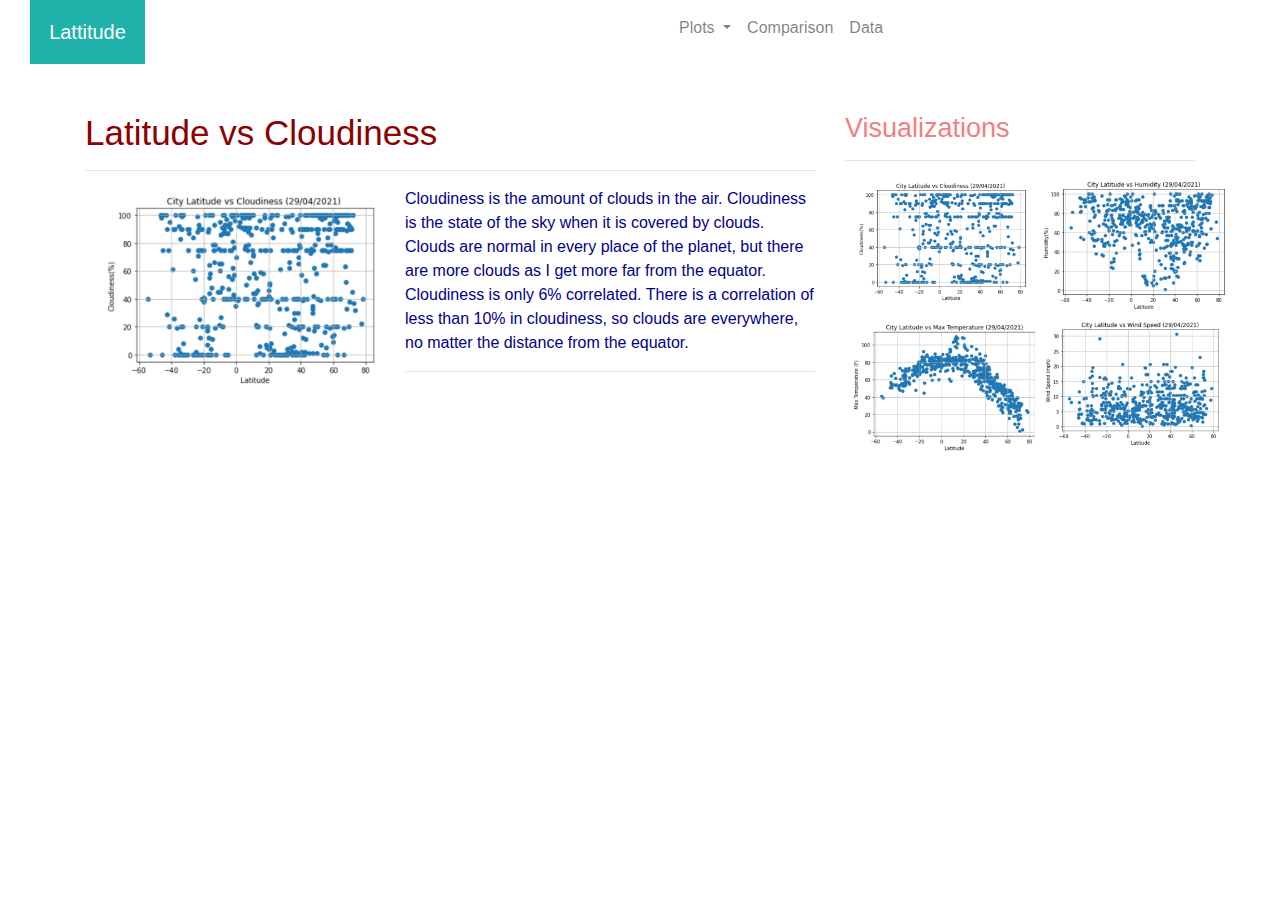
<file: vp_latitude_cloudiness.html>
<!DOCTYPE html>
<html lang="en">

<!--Visualization Page Latitude vs Cloudiness-->

<!--To Work with Bootstrap-->

<head>
  <meta charset="UTF-8">
  <title>VP Latitude vs Cloudiness</title>
  <link rel="stylesheet" href="https://stackpath.bootstrapcdn.com/bootstrap/4.3.1/css/bootstrap.min.css"
    integrity="sha384-ggOyR0iXCbMQv3Xipma34MD+dH/1fQ784/j6cY/iJTQUOhcWr7x9JvoRxT2MZw1T" crossorigin="anonymous">

  <script src="https://code.jquery.com/jquery-3.3.1.slim.min.js"
    integrity="sha384-q8i/X+965DzO0rT7abK41JStQIAqVgRVzpbzo5smXKp4YfRvH+8abtTE1Pi6jizo"
    crossorigin="anonymous"></script>
  <script src="https://cdnjs.cloudflare.com/ajax/libs/popper.js/1.14.7/umd/popper.min.js"
    integrity="sha384-UO2eT0CpHqdSJQ6hJty5KVphtPhzWj9WO1clHTMGa3JDZwrnQq4sF86dIHNDz0W1"
    crossorigin="anonymous"></script>
  <script src="https://stackpath.bootstrapcdn.com/bootstrap/4.3.1/js/bootstrap.min.js"
    integrity="sha384-JjSmVgyd0p3pXB1rRibZUAYoIIy6OrQ6VrjIEaFf/nJGzIxFDsf4x0xIM+B07jRM"
    crossorigin="anonymous"></script>

  <link rel="stylesheet" href="styles.css">
</head>

<body>

  <!-- Start of NavBar -->
  
  <div>
    <div class="row">
      <div class="col col-6 homebtn">
        <a href="index.html">Lattitude</a>
      </div>
      <div class="col col-6 menubuttons divtop">


        <nav class="navbar navbar-expand-md navbar-light">
          <button class="navbar-toggler" type="button" data-toggle="collapse" data-target="#navbarTogglerDemo03"
            aria-controls="navbarTogglerDemo03" aria-expanded="false" aria-label="Toggle navigation">
            <span class="navbar-toggler-icon"></span>
          </button>

          <div class="collapse navbar-collapse" id="navbarTogglerDemo03">
            <ul class="navbar-nav">
              <li class="nav-item dropdown">
                <a class="nav-link dropdown-toggle" href="#" id="navbarDropdownMenuLink" data-toggle="dropdown"
                  aria-haspopup="true" aria-expanded="false">
                  Plots
                </a>
                <div class="dropdown-menu" aria-labelledby="navbarDropdownMenuLink">
                  <a class="dropdown-item" href="vp_latitude_cloudiness.html">Cloudiness</a>
                  <a class="dropdown-item" href="vp_latitude_humidity.html">Humidity</a>
                  <a class="dropdown-item" href="vp_latitude_temperature.html">Temperature</a>
                  <a class="dropdown-item" href="vp_latitude_windspeed.html">Windspeed</a>
                </div>
              </li>
              <li class="nav-item">
                <a class="nav-link" href="cp_comparison.html">Comparison</a>
              </li>
              <li class="nav-item">
                <a class="nav-link" href="dp_datapage.html">Data</a>
              </li>
            </ul>
          </div>
        </nav>


      </div>
    </div>
  </div>
 
<!--Container Main Body-->

<div class="container">
  <br>
  <div class="row">
    <div class="col col-12 col-md-8 divbdy">
      <br>
      <h1>Latitude vs Cloudiness</h1>
      <hr>
      <img src="Resources/images/Scatter Latitude vs Cloudiness.png" alt="Latitude vs Cloudiness" width="320" align="left">
      <p>Cloudiness is the amount of clouds in the air. Cloudiness is the state of the sky when it is covered by clouds. 
        Clouds are normal in every place of the planet, but there are more clouds as I get more far from the equator.
         Cloudiness is only 6% correlated. There is a correlation of less than 10% in cloudiness, 
         so clouds are everywhere, no matter the distance from the equator.</p>
      <hr>
    </div>

<!--Container Visualizations-->

    <div class="col col-12 col-md-4 divbdy">
      <br>
      <h2>Visualizations</h2>
      <hr>
      <div class='row'>
        <div class="col col-3 col-md-6">
          <a href="vp_latitude_cloudiness.html"><img src="Resources/images/Scatter Latitude vs Cloudiness.png" alt="Latitude vs. Cloudiness" width="200"></a>
        </div>
        <div class="col col-3 col-md-6">
          <a href="vp_latitude_humidity.html"><img src="Resources/images/Scatter Latitude vs Humidity.png" alt="Latitude vs. Humidity" width="200"></a>
        </div>
        <div class="col col-3 col-md-6">
          <a href="vp_latitude_temperature.html"><img src="Resources/images/Scatter Latitude vs Temperature.png" alt="Latitude vs. Temperature" width="200"></a>
        </div>
        <div class="col col-3 col-md-6">
          <a href="vp_latitude_windspeed.html"><img src="Resources/images/Scatter Latitude vs Wind Speed.png" alt="Latitude vs. Wind Speed" width="200"></a>
        </div>
      </div>
    </div>

</body>

</html>
</file>
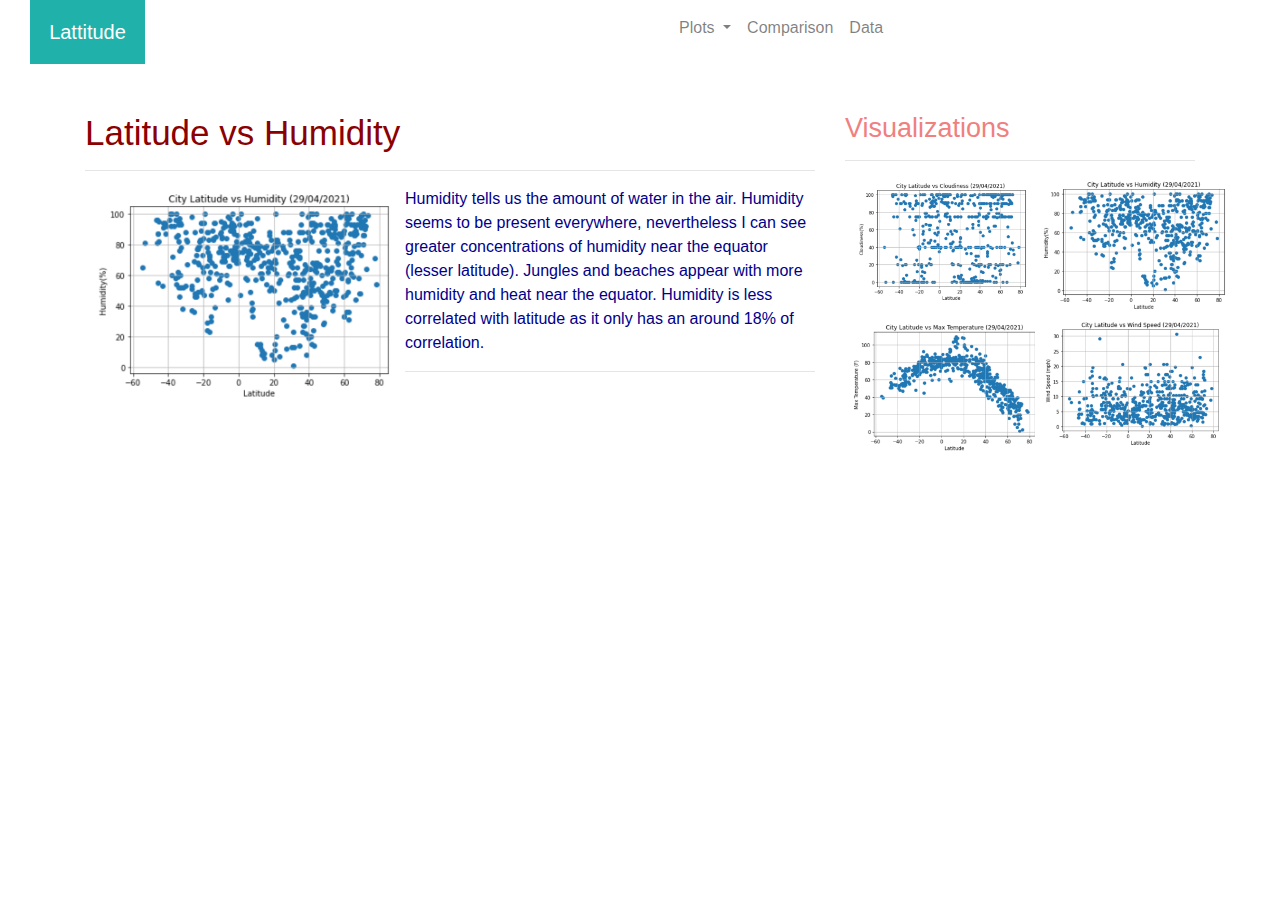
<file: vp_latitude_humidity.html>
<!DOCTYPE html>
<html lang="en">

<!--Visualization Page Latitude vs Humidity-->

<!--To Work with Bootstrap-->

<head>
  <meta charset="UTF-8">
  <title>VP Latitude vs Humidity</title>
  <link rel="stylesheet" href="https://stackpath.bootstrapcdn.com/bootstrap/4.3.1/css/bootstrap.min.css"
    integrity="sha384-ggOyR0iXCbMQv3Xipma34MD+dH/1fQ784/j6cY/iJTQUOhcWr7x9JvoRxT2MZw1T" crossorigin="anonymous">

  <script src="https://code.jquery.com/jquery-3.3.1.slim.min.js"
    integrity="sha384-q8i/X+965DzO0rT7abK41JStQIAqVgRVzpbzo5smXKp4YfRvH+8abtTE1Pi6jizo"
    crossorigin="anonymous"></script>
  <script src="https://cdnjs.cloudflare.com/ajax/libs/popper.js/1.14.7/umd/popper.min.js"
    integrity="sha384-UO2eT0CpHqdSJQ6hJty5KVphtPhzWj9WO1clHTMGa3JDZwrnQq4sF86dIHNDz0W1"
    crossorigin="anonymous"></script>
  <script src="https://stackpath.bootstrapcdn.com/bootstrap/4.3.1/js/bootstrap.min.js"
    integrity="sha384-JjSmVgyd0p3pXB1rRibZUAYoIIy6OrQ6VrjIEaFf/nJGzIxFDsf4x0xIM+B07jRM"
    crossorigin="anonymous"></script>

  <link rel="stylesheet" href="styles.css">
</head>

<body>

  <!-- Start of NavBar -->
  
  <div>
    <div class="row">
      <div class="col col-6 homebtn">
        <a href="index.html">Lattitude</a>
      </div>
      <div class="col col-6 menubuttons divtop">


        <nav class="navbar navbar-expand-md navbar-light">
          <button class="navbar-toggler" type="button" data-toggle="collapse" data-target="#navbarTogglerDemo03"
            aria-controls="navbarTogglerDemo03" aria-expanded="false" aria-label="Toggle navigation">
            <span class="navbar-toggler-icon"></span>
          </button>

          <div class="collapse navbar-collapse" id="navbarTogglerDemo03">
            <ul class="navbar-nav">
              <li class="nav-item dropdown">
                <a class="nav-link dropdown-toggle" href="#" id="navbarDropdownMenuLink" data-toggle="dropdown"
                  aria-haspopup="true" aria-expanded="false">
                  Plots
                </a>
                <div class="dropdown-menu" aria-labelledby="navbarDropdownMenuLink">
                  <a class="dropdown-item" href="vp_latitude_cloudiness.html">Cloudiness</a>
                  <a class="dropdown-item" href="vp_latitude_humidity.html">Humidity</a>
                  <a class="dropdown-item" href="vp_latitude_temperature.html">Temperature</a>
                  <a class="dropdown-item" href="vp_latitude_windspeed.html">Windspeed</a>
                </div>
              </li>
              <li class="nav-item">
                <a class="nav-link" href="cp_comparison.html">Comparison</a>
              </li>
              <li class="nav-item">
                <a class="nav-link" href="dp_datapage.html">Data</a>
              </li>
            </ul>
          </div>
        </nav>


      </div>
    </div>
  </div>

<!--Container Main Body-->

<div class="container">
  <br>
  <div class="row">
    <div class="col col-12 col-md-8 divbdy">
      <br>
      <h1>Latitude vs Humidity</h1>
      <hr>
      <img src="Resources/images/Scatter Latitude vs Humidity.png" alt="Latitude vs Humidity" width="320" align="left">
      <p>Humidity tells us the amount of water in the air. Humidity seems to be present everywhere, 
        nevertheless I can see greater concentrations of humidity near the equator (lesser latitude). 
        Jungles and beaches appear with more humidity and heat near the equator.  
        Humidity is less correlated with latitude as it only has an around 18% of correlation. </p>
      <hr>
    </div>

<!--Container Visualizations-->

    <div class="col col-12 col-md-4 divbdy">
      <br>
      <h2>Visualizations</h2>
      <hr>
      <div class='row'>
        <div class="col col-3 col-md-6">
          <a href="vp_latitude_cloudiness.html"><img src="Resources/images/Scatter Latitude vs Cloudiness.png" alt="Latitude vs. Cloudiness" width="200"></a>
        </div>
        <div class="col col-3 col-md-6">
          <a href="vp_latitude_humidity.html"><img src="Resources/images/Scatter Latitude vs Humidity.png" alt="Latitude vs. Humidity" width="200"></a>
        </div>
        <div class="col col-3 col-md-6">
          <a href="vp_latitude_temperature.html"><img src="Resources/images/Scatter Latitude vs Temperature.png" alt="Latitude vs. Temperature" width="200"></a>
        </div>
        <div class="col col-3 col-md-6">
          <a href="vp_latitude_windspeed.html"><img src="Resources/images/Scatter Latitude vs Wind Speed.png" alt="Latitude vs. Wind Speed" width="200"></a>
        </div>
      </div>
    </div>

</body>

</html>
</file>
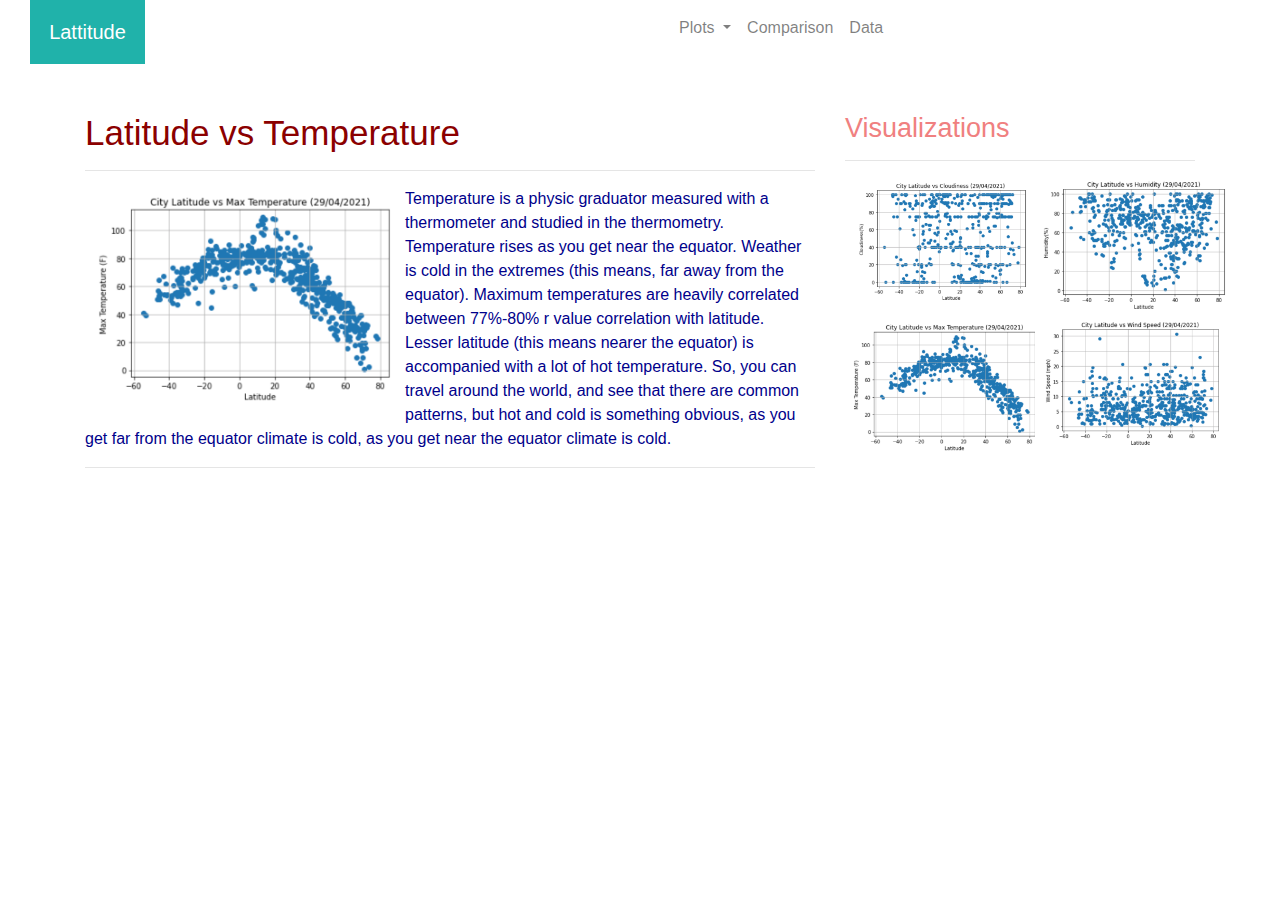
<file: vp_latitude_temperature.html>
<!DOCTYPE html>
<html lang="en">

<!--Visualization Page Latitude vs Temperature-->

<!--To Work with Bootstrap-->

<head>
  <meta charset="UTF-8">
  <title>VP Latitude vs Temperature</title>
  <link rel="stylesheet" href="https://stackpath.bootstrapcdn.com/bootstrap/4.3.1/css/bootstrap.min.css"
    integrity="sha384-ggOyR0iXCbMQv3Xipma34MD+dH/1fQ784/j6cY/iJTQUOhcWr7x9JvoRxT2MZw1T" crossorigin="anonymous">

  <script src="https://code.jquery.com/jquery-3.3.1.slim.min.js"
    integrity="sha384-q8i/X+965DzO0rT7abK41JStQIAqVgRVzpbzo5smXKp4YfRvH+8abtTE1Pi6jizo"
    crossorigin="anonymous"></script>
  <script src="https://cdnjs.cloudflare.com/ajax/libs/popper.js/1.14.7/umd/popper.min.js"
    integrity="sha384-UO2eT0CpHqdSJQ6hJty5KVphtPhzWj9WO1clHTMGa3JDZwrnQq4sF86dIHNDz0W1"
    crossorigin="anonymous"></script>
  <script src="https://stackpath.bootstrapcdn.com/bootstrap/4.3.1/js/bootstrap.min.js"
    integrity="sha384-JjSmVgyd0p3pXB1rRibZUAYoIIy6OrQ6VrjIEaFf/nJGzIxFDsf4x0xIM+B07jRM"
    crossorigin="anonymous"></script>

  <link rel="stylesheet" href="styles.css">
</head>

<body>

  <!-- Start of NavBar -->
  
  <div>
    <div class="row">
      <div class="col col-6 homebtn">
        <a href="index.html">Lattitude</a>
      </div>
      <div class="col col-6 menubuttons divtop">


        <nav class="navbar navbar-expand-md navbar-light">
          <button class="navbar-toggler" type="button" data-toggle="collapse" data-target="#navbarTogglerDemo03"
            aria-controls="navbarTogglerDemo03" aria-expanded="false" aria-label="Toggle navigation">
            <span class="navbar-toggler-icon"></span>
          </button>

          <div class="collapse navbar-collapse" id="navbarTogglerDemo03">
            <ul class="navbar-nav">
              <li class="nav-item dropdown">
                <a class="nav-link dropdown-toggle" href="#" id="navbarDropdownMenuLink" data-toggle="dropdown"
                  aria-haspopup="true" aria-expanded="false">
                  Plots
                </a>
                <div class="dropdown-menu" aria-labelledby="navbarDropdownMenuLink">
                  <a class="dropdown-item" href="vp_latitude_cloudiness.html">Cloudiness</a>
                  <a class="dropdown-item" href="vp_latitude_humidity.html">Humidity</a>
                  <a class="dropdown-item" href="vp_latitude_temperature.html">Temperature</a>
                  <a class="dropdown-item" href="vp_latitude_windspeed.html">Windspeed</a>
                </div>
              </li>
              <li class="nav-item">
                <a class="nav-link" href="cp_comparison.html">Comparison</a>
              </li>
              <li class="nav-item">
                <a class="nav-link" href="dp_datapage.html">Data</a>
              </li>
            </ul>
          </div>
        </nav>


      </div>
    </div>
  </div>

<!--Container Main Body-->

<div class="container">
  <br>
  <div class="row">
    <div class="col col-12 col-md-8 divbdy">
      <br>
      <h1>Latitude vs Temperature</h1>
      <hr>
      <img src="Resources/images/Scatter Latitude vs Temperature.png" alt="Latitude vs Temperature" width="320" align="left">
      <p>Temperature is a physic graduator measured with a thermometer and studied in the thermometry. 
        Temperature rises as you get near the equator. Weather is cold in the extremes (this means, 
        far away from the equator). Maximum temperatures are heavily correlated between 77%-80% r 
        value correlation with latitude. Lesser latitude (this means nearer the equator) is accompanied with a 
        lot of hot temperature. So, you can travel around the world, and see that there are common patterns, 
        but hot and cold is something obvious, as you get far from the equator climate is cold, as you get 
        near the equator climate is cold. </p>
      <hr>
    </div>

<!--Container Visualizations-->

    <div class="col col-12 col-md-4 divbdy">
      <br>
      <h2>Visualizations</h2>
      <hr>
      <div class='row'>
        <div class="col col-3 col-md-6">
          <a href="vp_latitude_cloudiness.html"><img src="Resources/images/Scatter Latitude vs Cloudiness.png" alt="Latitude vs. Cloudiness" width="200"></a>
        </div>
        <div class="col col-3 col-md-6">
          <a href="vp_latitude_humidity.html"><img src="Resources/images/Scatter Latitude vs Humidity.png" alt="Latitude vs. Humidity" width="200"></a>
        </div>
        <div class="col col-3 col-md-6">
          <a href="vp_latitude_temperature.html"><img src="Resources/images/Scatter Latitude vs Temperature.png" alt="Latitude vs. Temperature" width="200"></a>
        </div>
        <div class="col col-3 col-md-6">
          <a href="vp_latitude_windspeed.html"><img src="Resources/images/Scatter Latitude vs Wind Speed.png" alt="Latitude vs. Wind Speed" width="200"></a>
        </div>
      </div>
    </div>

 
</body>

</html>
</file>
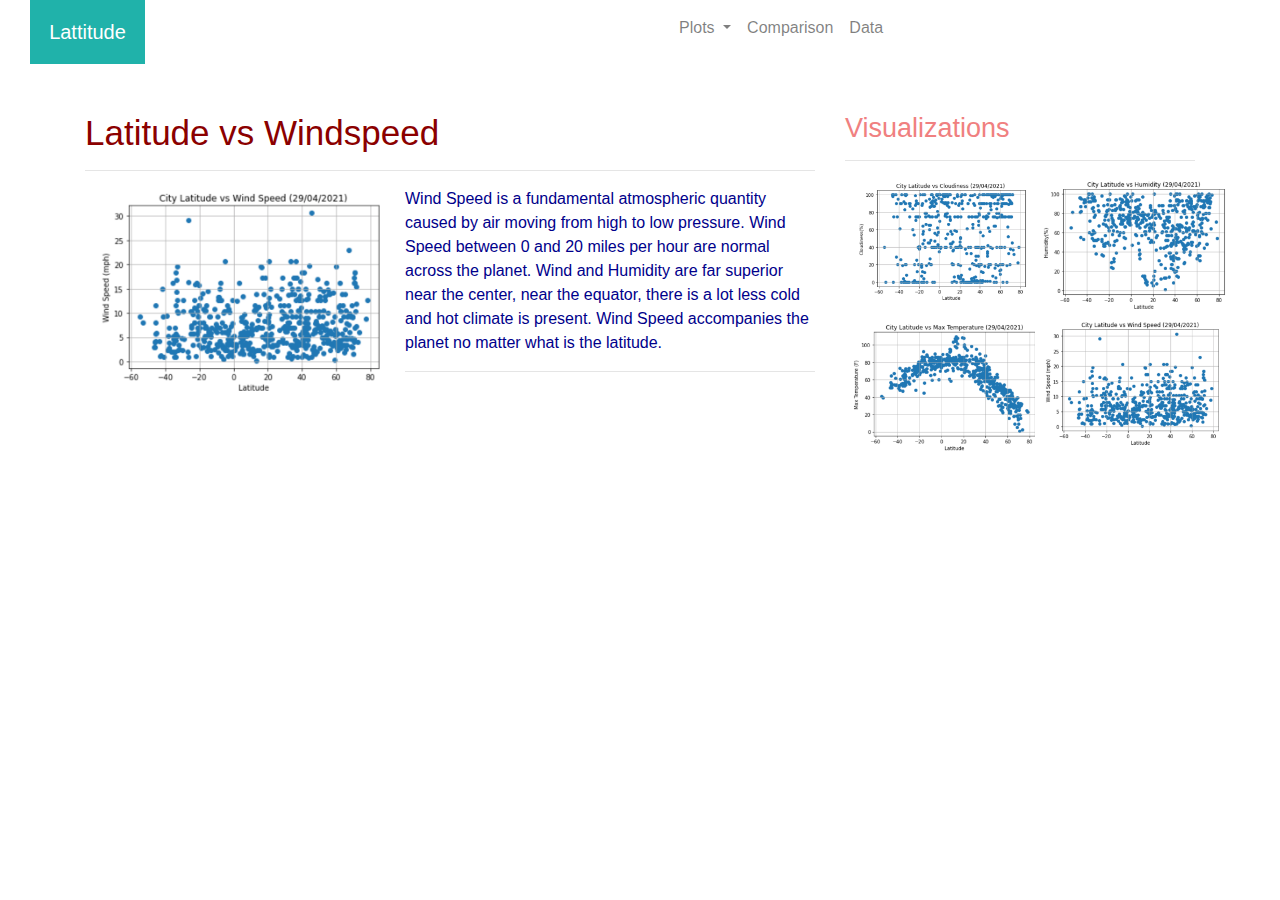
<file: vp_latitude_windspeed.html>
<!DOCTYPE html>
<html lang="en">

<!--Visualization Page Latitude vs Windspeed-->

<!--To Work with Bootstrap-->

<head>
  <meta charset="UTF-8">
  <title>VP Latitude vs Windspeed</title>
  <link rel="stylesheet" href="https://stackpath.bootstrapcdn.com/bootstrap/4.3.1/css/bootstrap.min.css"
    integrity="sha384-ggOyR0iXCbMQv3Xipma34MD+dH/1fQ784/j6cY/iJTQUOhcWr7x9JvoRxT2MZw1T" crossorigin="anonymous">

  <script src="https://code.jquery.com/jquery-3.3.1.slim.min.js"
    integrity="sha384-q8i/X+965DzO0rT7abK41JStQIAqVgRVzpbzo5smXKp4YfRvH+8abtTE1Pi6jizo"
    crossorigin="anonymous"></script>
  <script src="https://cdnjs.cloudflare.com/ajax/libs/popper.js/1.14.7/umd/popper.min.js"
    integrity="sha384-UO2eT0CpHqdSJQ6hJty5KVphtPhzWj9WO1clHTMGa3JDZwrnQq4sF86dIHNDz0W1"
    crossorigin="anonymous"></script>
  <script src="https://stackpath.bootstrapcdn.com/bootstrap/4.3.1/js/bootstrap.min.js"
    integrity="sha384-JjSmVgyd0p3pXB1rRibZUAYoIIy6OrQ6VrjIEaFf/nJGzIxFDsf4x0xIM+B07jRM"
    crossorigin="anonymous"></script>

  <link rel="stylesheet" href="styles.css">
</head>

<body>

  <!-- Start of NavBar -->
  
  <div>
    <div class="row">
      <div class="col col-6 homebtn">
        <a href="index.html">Lattitude</a>
      </div>
      <div class="col col-6 menubuttons divtop">


        <nav class="navbar navbar-expand-md navbar-light">
          <button class="navbar-toggler" type="button" data-toggle="collapse" data-target="#navbarTogglerDemo03"
            aria-controls="navbarTogglerDemo03" aria-expanded="false" aria-label="Toggle navigation">
            <span class="navbar-toggler-icon"></span>
          </button>

          <div class="collapse navbar-collapse" id="navbarTogglerDemo03">
            <ul class="navbar-nav">
              <li class="nav-item dropdown">
                <a class="nav-link dropdown-toggle" href="#" id="navbarDropdownMenuLink" data-toggle="dropdown"
                  aria-haspopup="true" aria-expanded="false">
                  Plots
                </a>
                <div class="dropdown-menu" aria-labelledby="navbarDropdownMenuLink">
                  <a class="dropdown-item" href="vp_latitude_cloudiness.html">Cloudiness</a>
                  <a class="dropdown-item" href="vp_latitude_humidity.html">Humidity</a>
                  <a class="dropdown-item" href="vp_latitude_temperature.html">Temperature</a>
                  <a class="dropdown-item" href="vp_latitude_windspeed.html">Windspeed</a>
                </div>
              </li>
              <li class="nav-item">
                <a class="nav-link" href="cp_comparison.html">Comparison</a>
              </li>
              <li class="nav-item">
                <a class="nav-link" href="dp_datapage.html">Data</a>
              </li>
            </ul>
          </div>
        </nav>


      </div>
    </div>
  </div>

<!--Container Main Body-->

<div class="container">
  <br>
  <div class="row">
    <div class="col col-12 col-md-8 divbdy">
      <br>
      <h1>Latitude vs Windspeed</h1>
      <hr>
      <img src="Resources/images/Scatter Latitude vs Wind Speed.png" alt="Latitude vs Windspeed" width="320" align="left">
      <p>Wind Speed is a fundamental atmospheric quantity caused by air moving from high to low pressure. 
        Wind Speed between 0 and 20 miles per hour are normal across the planet. 
        Wind and Humidity are far superior near the center, near the equator, there is a lot less cold and hot 
        climate is present. Wind Speed accompanies the planet no matter what is the latitude.</p>
      <hr>
    </div>

<!--Container Visualizations-->

    <div class="col col-12 col-md-4 divbdy">
      <br>
      <h2>Visualizations</h2>
      <hr>
      <div class='row'>
        <div class="col col-3 col-md-6">
          <a href="vp_latitude_cloudiness.html"><img src="Resources/images/Scatter Latitude vs Cloudiness.png" alt="Latitude vs. Cloudiness" width="200"></a>
        </div>
        <div class="col col-3 col-md-6">
          <a href="vp_latitude_humidity.html"><img src="Resources/images/Scatter Latitude vs Humidity.png" alt="Latitude vs. Humidity" width="200"></a>
        </div>
        <div class="col col-3 col-md-6">
          <a href="vp_latitude_temperature.html"><img src="Resources/images/Scatter Latitude vs Temperature.png" alt="Latitude vs. Temperature" width="200"></a>
        </div>
        <div class="col col-3 col-md-6">
          <a href="vp_latitude_windspeed.html"><img src="Resources/images/Scatter Latitude vs Wind Speed.png" alt="Latitude vs. Wind Speed" width="200"></a>
        </div>
      </div>
    </div>

 
</body>

</html>
</file>
<file: styles.css>
/* CSS Styles */

h1{
    font-family:'Gill Sans', 'Gill Sans MT', Calibri, 'Trebuchet MS', sans-serif;
    font-size: 35px;
    color: darkred;
}

h2{
    font-family: 'Lucida Sans', 'Lucida Sans Regular', 'Lucida Grande', 'Lucida Sans Unicode', Geneva, Verdana, sans-serif;
    font-size: 27px;
    color: lightcoral
}

h3{
    font-family: Cambria, Cochin, Georgia, Times, 'Times New Roman', serif;
    font-size: 25px;
}

p{
    color: darkblue;
}

.homebtn a {

    background: lightseagreen;
    width: 115px;
    font-family: Verdana, Geneva, Tahoma, sans-serif;
    font-size: 20px;
    color: white;
    text-align: center;
    display: block;
    padding: 17px;
    margin: 0px 0px 0px 30px;
}
</file>
